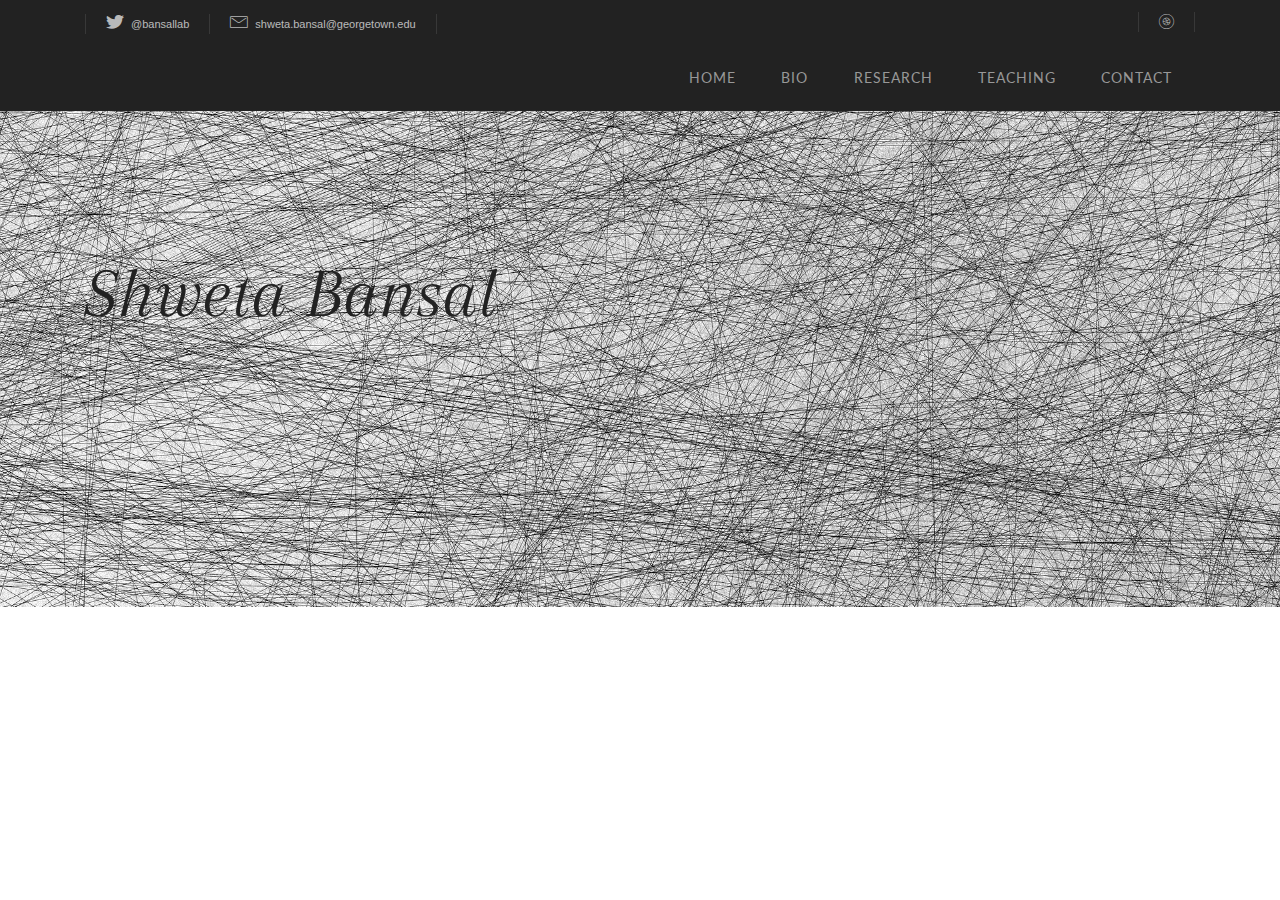
<file: index.html>
<!DOCTYPE html>
<html >
<head>
  <!-- Site made with Mobirise Website Builder v4.8.10, https://mobirise.com -->
  <meta charset="UTF-8">
  <meta http-equiv="X-UA-Compatible" content="IE=edge">
  <meta name="generator" content="Mobirise v4.8.10, mobirise.com">
  <meta name="viewport" content="width=device-width, initial-scale=1, minimum-scale=1">
  <link rel="shortcut icon" href="assets/images/logo-white.png" type="image/x-icon">
  <meta name="description" content="">
  <title>Shweta Bansal</title>
  <link rel="stylesheet" href="assets/et-line-font-plugin/style.css">
  <link rel="stylesheet" href="assets/web/assets/mobirise-icons/mobirise-icons.css">
  <link rel="stylesheet" href="assets/tether/tether.min.css">
  <link rel="stylesheet" href="assets/bootstrap/css/bootstrap.min.css">
  <link rel="stylesheet" href="assets/socicon/css/socicon.min.css">
  <link rel="stylesheet" href="assets/dropdown/css/style.css">
  <link rel="stylesheet" href="assets/theme/css/style.css">
  <link rel="stylesheet" href="assets/mobirise/css/mbr-additional.css" type="text/css">
  
  
  
</head>
<body>
  <section class="menu2" id="menu2-0" data-rv-view="0">

    <nav class="navbar navbar-dropdown navbar-fixed-top">
        

            <div class="mbr-table mbr-table_top">
            <div class="container container-wide container-table">
                <div class="mbr-table-cell">

                    <div class="top-menu-link"><a href="https://twitter.com/bansallab" class=""><span class="socicon socicon-twitter mbr-iconfont mbr-iconfont-btn"></span>@bansallab</a><a href="mailto:sample@sample.com" class=""><span class="mbri-letter mbr-iconfont mbr-iconfont-btn"></span>shweta.bansal@georgetown.edu</a></div>

                </div>
                <div class="mbr-table-cell">

                    <div class="top-menu-folow pull-xs-right">   <a title="Youtube" href="http://sbansal.com" class=""><i class="icon-dribbble"></i></a>  </div>

                </div>
            </div>
            </div>

            <div class="mbr-table mbr-table_bottom">
            <div class="container container-wide container-table">
                
                <div class="mbr-table-cell">

                    <ul class="nav-dropdown collapse pull-xs-right nav navbar-nav nav-list" id="exCollapsingNavbar"><li class="nav-item"><a class="nav-link link" href="index.html">HOME</a></li><li class="nav-item"><a class="nav-link link" href="bio.html">Bio</a></li><li class="nav-item"><a class="nav-link link" href="research.html">ReSEARCH</a></li><li class="nav-item"><a class="nav-link link" href="teaching.html">TEACHING</a></li><li class="nav-item"><a class="nav-link link" href="contact.html">CONTACT</a></li></ul>

                    <button class="navbar-toggler pull-xs-right" type="button" data-toggle="collapse" data-target="#exCollapsingNavbar">
                        <em></em>
                    </button>

                </div>
            </div>
            </div>

        
    </nav>

</section>

<section class="mbr-section--bg-adapted mbr-section--relative header header3 mbr-after-navbar" id="header3-6" data-rv-view="11" style="background-image: url(assets/images/mbr-1920x960.jpg);">
        
    <div id="contact-info" style="padding-top: 200px; padding-bottom: 200px;">
        <div class="container">
            <div class="row">
                 
                

                

                <div class="col-lg-6 col-md-12 col-sm-12 col-xs-12 mbr-table-cell-lg">
                    
                    <div class="row clear-md">
                        
                      <div class="col-xs-12">
                         <div class="c-info">
                            <h1 class="styled"><span style="font-weight: normal;"><em>Shweta Bansal</em></span></h1>
                            <p class="mbr-section-subtitle"></p>

                            
                         </div> 
                      </div>

                    </div>
                </div>


                <div class="col-lg-6 col-md-12 col-sm-12 col-xs-12 mbr-table-cell-lg image-size" style="width: 50%;">
                      
                </div>

            </div>
        </div>
    </div>
</section>


  <script src="assets/web/assets/jquery/jquery.min.js"></script>
  <script src="assets/tether/tether.min.js"></script>
  <script src="assets/bootstrap/js/bootstrap.min.js"></script>
  <script src="assets/smooth-scroll/SmoothScroll.js"></script>
  <script src="assets/dropdown/js/script.min.js"></script>
  <script src="assets/theme/js/script.js"></script>
  
  
</body>
</html>
</file>
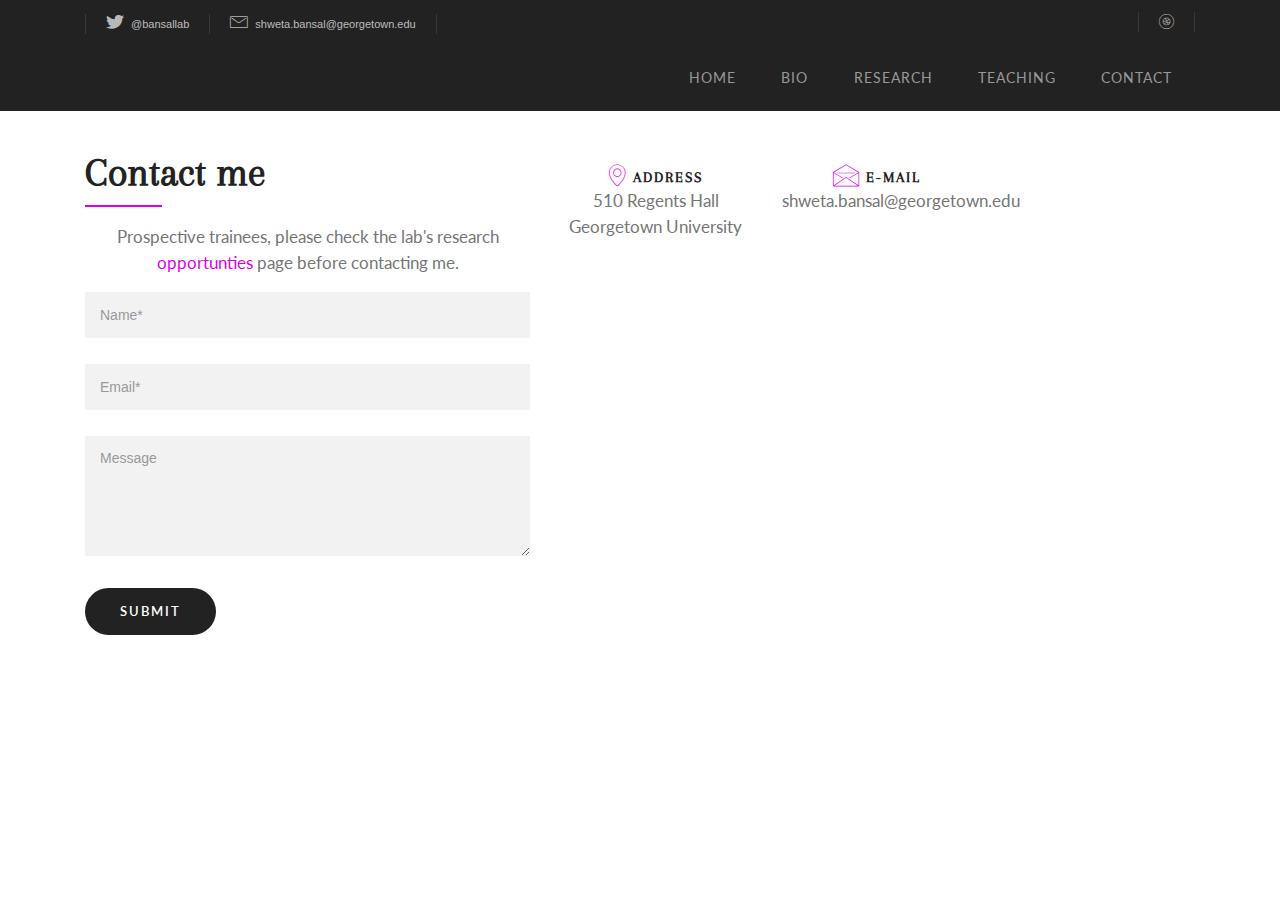
<file: contact.html>
<!DOCTYPE html>
<html >
<head>
  <!-- Site made with Mobirise Website Builder v4.8.10, https://mobirise.com -->
  <meta charset="UTF-8">
  <meta http-equiv="X-UA-Compatible" content="IE=edge">
  <meta name="generator" content="Mobirise v4.8.10, mobirise.com">
  <meta name="viewport" content="width=device-width, initial-scale=1, minimum-scale=1">
  <link rel="shortcut icon" href="assets/images/logo-white.png" type="image/x-icon">
  <meta name="description" content="">
  <title>Contact</title>
  <link rel="stylesheet" href="assets/et-line-font-plugin/style.css">
  <link rel="stylesheet" href="assets/web/assets/mobirise-icons/mobirise-icons.css">
  <link rel="stylesheet" href="assets/tether/tether.min.css">
  <link rel="stylesheet" href="assets/bootstrap/css/bootstrap.min.css">
  <link rel="stylesheet" href="assets/socicon/css/socicon.min.css">
  <link rel="stylesheet" href="assets/dropdown/css/style.css">
  <link rel="stylesheet" href="assets/theme/css/style.css">
  <link rel="stylesheet" href="assets/mobirise/css/mbr-additional.css" type="text/css">
  
  
  
</head>
<body>
  <section class="menu2" id="menu2-7" data-rv-view="14">

    <nav class="navbar navbar-dropdown navbar-fixed-top">
        

            <div class="mbr-table mbr-table_top">
            <div class="container container-wide container-table">
                <div class="mbr-table-cell">

                    <div class="top-menu-link"><a href="https://twitter.com/bansallab" class=""><span class="socicon socicon-twitter mbr-iconfont mbr-iconfont-btn"></span>@bansallab</a><a href="mailto:sample@sample.com" class=""><span class="mbri-letter mbr-iconfont mbr-iconfont-btn"></span>shweta.bansal@georgetown.edu</a></div>

                </div>
                <div class="mbr-table-cell">

                    <div class="top-menu-folow pull-xs-right">   <a title="Youtube" href="http://sbansal.com" class=""><i class="icon-dribbble"></i></a>  </div>

                </div>
            </div>
            </div>

            <div class="mbr-table mbr-table_bottom">
            <div class="container container-wide container-table">
                
                <div class="mbr-table-cell">

                    <ul class="nav-dropdown collapse pull-xs-right nav navbar-nav nav-list" id="exCollapsingNavbar"><li class="nav-item"><a class="nav-link link" href="index.html">HOME</a></li><li class="nav-item"><a class="nav-link link" href="bio.html">Bio</a></li><li class="nav-item"><a class="nav-link link" href="research.html">ReSEARCH</a></li><li class="nav-item"><a class="nav-link link" href="teaching.html">TEACHING</a></li><li class="nav-item"><a class="nav-link link" href="contact.html">CONTACT</a></li></ul>

                    <button class="navbar-toggler pull-xs-right" type="button" data-toggle="collapse" data-target="#exCollapsingNavbar">
                        <em></em>
                    </button>

                </div>
            </div>
            </div>

        
    </nav>

</section>

<section class="mbr-section mbr-section--bg-adapted mbr-section--relative mbr-after-navbar" id="contacts1-q" data-rv-view="60" style="background-color: rgb(255, 255, 255);">
        
    <div id="contact-info" style="padding-top: 150px; padding-bottom: 150px;">
        <div class="container">
            <div class="row">
                 
                <div class="col-lg-5 col-md-12 col-sm-12 col-xs-12">
                   <div class="page_head text-left title-block">
                      <h1 class="styled">Contact me</h1>
                      <div class="separator"></div>
                      <p>Prospective trainees, please check the lab's research <a href="http://bansallab.com/opportunities.html">opportunties</a> page before contacting me.</p>

                      <div data-form-type="formoid">
                          <div data-form-alert="true">
                              <div hidden="" data-form-alert-success="true">Thanks for filling out form!</div>
                          </div>

                          <form action="https://mobirise.com/" method="post" data-form-title="Contact me">

                              <input type="hidden" value="okSYPwGJc3qkMPanex3Q10PiS+vivAd4+DNQRA70NCLOg+KZJTUP4jKopsE2BcGluNKYNDTpF8YjiEIBmlsGcO6GaklBSu7tcBw1MQv5S82pxKgc76uIUoKdFcSoofr7" data-form-email="true">

                              <div class="form-group">
                                  <label class="form-control-label">Name*</label>
                                  <input type="text" class="form-control input-sm input-inverse" name="name" required="" data-form-field="Name" placeholder="Name*">
                              </div>

                              <div class="form-group">
                                  <label class="form-control-label">Email*</label>
                                  <input type="email" class="form-control input-sm input-inverse" name="email" required="" data-form-field="Email" placeholder="Email*">
                              </div>

                              

                              <div class="form-group">
                                  <label class="form-control-label">Message</label>
                                  <textarea class="form-control input-sm input-inverse" name="message" data-form-field="Message" rows="3" placeholder="Message"></textarea>
                              </div>

                              <div class="buttons-wrap"><button href="http://mobirise.com" class="btn btn-black" type="submit" role="button">SUBMIT</button></div>

                          </form>

                      </div>

                    </div>
                </div>

                <div class="col-lg-7 col-md-12 col-sm-12 col-xs-12">
                    
                    <div class="row clear-md">
                        
                        <div class="col-lg-4 col-md-4 col-sm-6 col-xs-12">
                            <div class="c-info contacts">
                                <h4><span class="etl-icon icon-map-pin mbr-iconfont mbr-iconfont-btn"></span>address</h4>
                                <p>510 Regents Hall<br>Georgetown University</p>
                            </div>
                        </div>

                        <div class="col-lg-4 col-md-4 col-sm-6 col-xs-12">
                            <div class="c-info contacts">
                                <h4><span class="etl-icon icon-envelope mbr-iconfont mbr-iconfont-btn"></span>e-mail</h4>
                                <p>shweta.bansal@georgetown.edu</p>
                            </div>
                        </div>

                        <div class="col-lg-4 col-md-4 col-sm-6 col-xs-12">
                            <div class="c-info contacts">
                                <h4></h4>
                                <p></p>
                            </div>
                        </div>

                    </div>

                    <div class="row clear-md">
                        
                        <div class="col-xs-12">
                             <div class="mbr-map map-wrapper"><iframe frameborder="0" style="border:0" src="https://www.google.com/maps/embed/v1/place?key=AIzaSyCy9r70T3NYf3PhvVflTo0_zdif2_IoIYs&amp;q=place_id:ChIJN-DhzUC2t4kRnbdaZimTorY" allowfullscreen=""></iframe></div>
                        </div>

                    </div>

                </div>

            </div>
        </div>
    </div>
</section>


  <script src="assets/web/assets/jquery/jquery.min.js"></script>
  <script src="assets/tether/tether.min.js"></script>
  <script src="assets/bootstrap/js/bootstrap.min.js"></script>
  <script src="assets/smooth-scroll/SmoothScroll.js"></script>
  <script src="assets/dropdown/js/script.min.js"></script>
  <script src="assets/theme/js/script.js"></script>
  <script src="assets/formoid/formoid.min.js"></script>
  
  
</body>
</html>
</file>
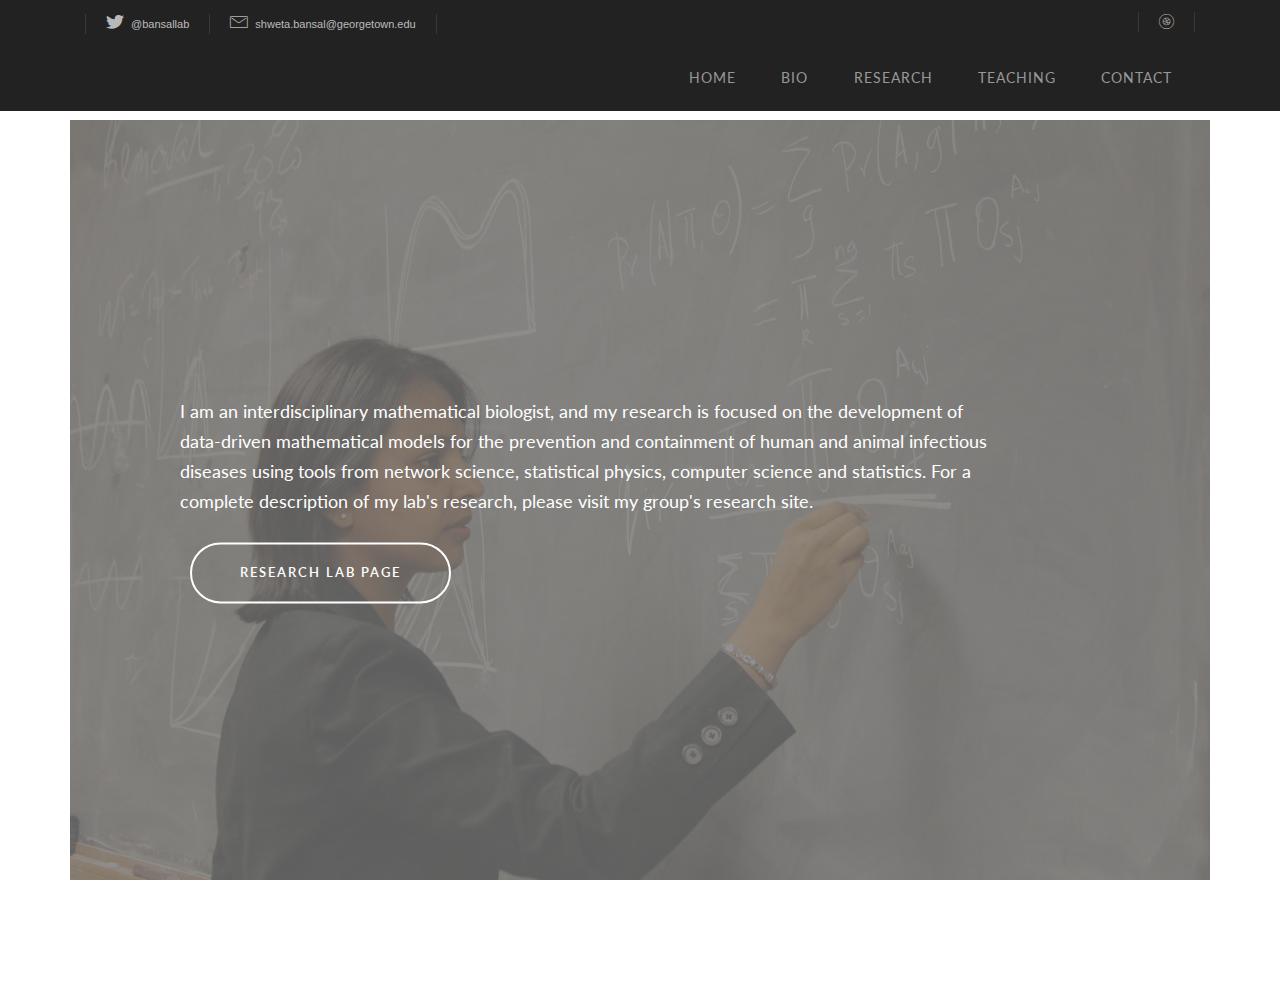
<file: research.html>
<!DOCTYPE html>
<html >
<head>
  <!-- Site made with Mobirise Website Builder v4.8.10, https://mobirise.com -->
  <meta charset="UTF-8">
  <meta http-equiv="X-UA-Compatible" content="IE=edge">
  <meta name="generator" content="Mobirise v4.8.10, mobirise.com">
  <meta name="viewport" content="width=device-width, initial-scale=1, minimum-scale=1">
  <link rel="shortcut icon" href="assets/images/logo-white.png" type="image/x-icon">
  <meta name="description" content="">
  <title>Research</title>
  <link rel="stylesheet" href="assets/web/assets/mobirise-icons/mobirise-icons.css">
  <link rel="stylesheet" href="assets/et-line-font-plugin/style.css">
  <link rel="stylesheet" href="assets/tether/tether.min.css">
  <link rel="stylesheet" href="assets/bootstrap/css/bootstrap.min.css">
  <link rel="stylesheet" href="assets/dropdown/css/style.css">
  <link rel="stylesheet" href="assets/socicon/css/socicon.min.css">
  <link rel="stylesheet" href="assets/theme/css/style.css">
  <link rel="stylesheet" href="assets/mobirise-slider/style.css">
  <link rel="stylesheet" href="assets/mobirise/css/mbr-additional.css" type="text/css">
  
  
  
</head>
<body>
  <section class="menu2" id="menu2-a" data-rv-view="17">

    <nav class="navbar navbar-dropdown navbar-fixed-top">
        

            <div class="mbr-table mbr-table_top">
            <div class="container container-wide container-table">
                <div class="mbr-table-cell">

                    <div class="top-menu-link"><a href="https://twitter.com/bansallab" class=""><span class="socicon socicon-twitter mbr-iconfont mbr-iconfont-btn"></span>@bansallab</a><a href="mailto:sample@sample.com" class=""><span class="mbri-letter mbr-iconfont mbr-iconfont-btn"></span>shweta.bansal@georgetown.edu</a></div>

                </div>
                <div class="mbr-table-cell">

                    <div class="top-menu-folow pull-xs-right">   <a title="Youtube" href="http://sbansal.com" class=""><i class="icon-dribbble"></i></a>  </div>

                </div>
            </div>
            </div>

            <div class="mbr-table mbr-table_bottom">
            <div class="container container-wide container-table">
                
                <div class="mbr-table-cell">

                    <ul class="nav-dropdown collapse pull-xs-right nav navbar-nav nav-list" id="exCollapsingNavbar"><li class="nav-item"><a class="nav-link link" href="index.html">HOME</a></li><li class="nav-item"><a class="nav-link link" href="bio.html">Bio</a></li><li class="nav-item"><a class="nav-link link" href="research.html">ReSEARCH</a></li><li class="nav-item"><a class="nav-link link" href="teaching.html">TEACHING</a></li><li class="nav-item"><a class="nav-link link" href="contact.html">CONTACT</a></li></ul>

                    <button class="navbar-toggler pull-xs-right" type="button" data-toggle="collapse" data-target="#exCollapsingNavbar">
                        <em></em>
                    </button>

                </div>
            </div>
            </div>

        
    </nav>

</section>

<section class="mbr-slider mbr-section mbr-section__container carousel slide slider2 mbr-section-nopadding mbr-after-navbar" data-ride="carousel" data-keyboard="false" data-wrap="true" data-interval="5000" id="slider2-u" data-rv-view="88" style="background-color: rgb(255, 255, 255);">
    <div class=" container boxed-slider" style="padding-top: 120px; padding-bottom: 120px;">
        <div>
            <div>
                
                <div class="carousel-inner" role="listbox">
                    <div class="mbr-section mbr-section-hero carousel-item dark center active" data-bg-video-slide="false">
                        <div class="mbr-table-cell">
                            <div class="mbr-overlay" style="opacity: 0.8; background-color: rgb(117, 117, 117);"></div>
                            <div class="container-slide">
                                <img src="assets/images/img-1311-2000x1333.jpg">
                                <div class="row">
                                    <div class="col-md-offset-1 col-md-9 vertical-middle">
                                        
                                        <p class="mbr-section-lead lead">I am an interdisciplinary mathematical biologist, and my research is focused on the development of data-driven mathematical models for the prevention and containment of human and animal infectious diseases using tools from network science, statistical physics, computer science and statistics. For a complete description of my lab's research, please visit my group's research site. </p>

                                        <div class="mbr-section-btn"><a href="http://bansallab.com" class="btn btn-primary" role="button">RESEARCH LAB PAGE</a></div>
                                    </div>
                                </div>
                            </div>
                        </div>
                    </div>
                </div>

                <figure class="swiper-arrow-left swiper-arrow type-1" role="button" data-slide="prev" href="#slider2-u">
                    <img alt="" src="assets/images/arrow-left.svg">
                    <div class="mbr-slider-slide"></div>
                </figure>

                 <figure class="swiper-arrow-right swiper-arrow type-1" role="button" data-slide="next" href="#slider2-u">
                    <img alt="" src="assets/images/arrow-right.svg">
                    <div class="mbr-slider-slide"></div>
                </figure>

            </div>
        </div>
    </div>
</section>


  <script src="assets/web/assets/jquery/jquery.min.js"></script>
  <script src="assets/tether/tether.min.js"></script>
  <script src="assets/bootstrap/js/bootstrap.min.js"></script>
  <script src="assets/smooth-scroll/SmoothScroll.js"></script>
  <script src="assets/dropdown/js/script.min.js"></script>
  <script src="assets/bootstrap-carousel-swipe/bootstrap-carousel-swipe.js"></script>
  <script src="assets/theme/js/script.js"></script>
  <script src="assets/SliderPaginator/script.js"></script>
  
  
</body>
</html>
</file>
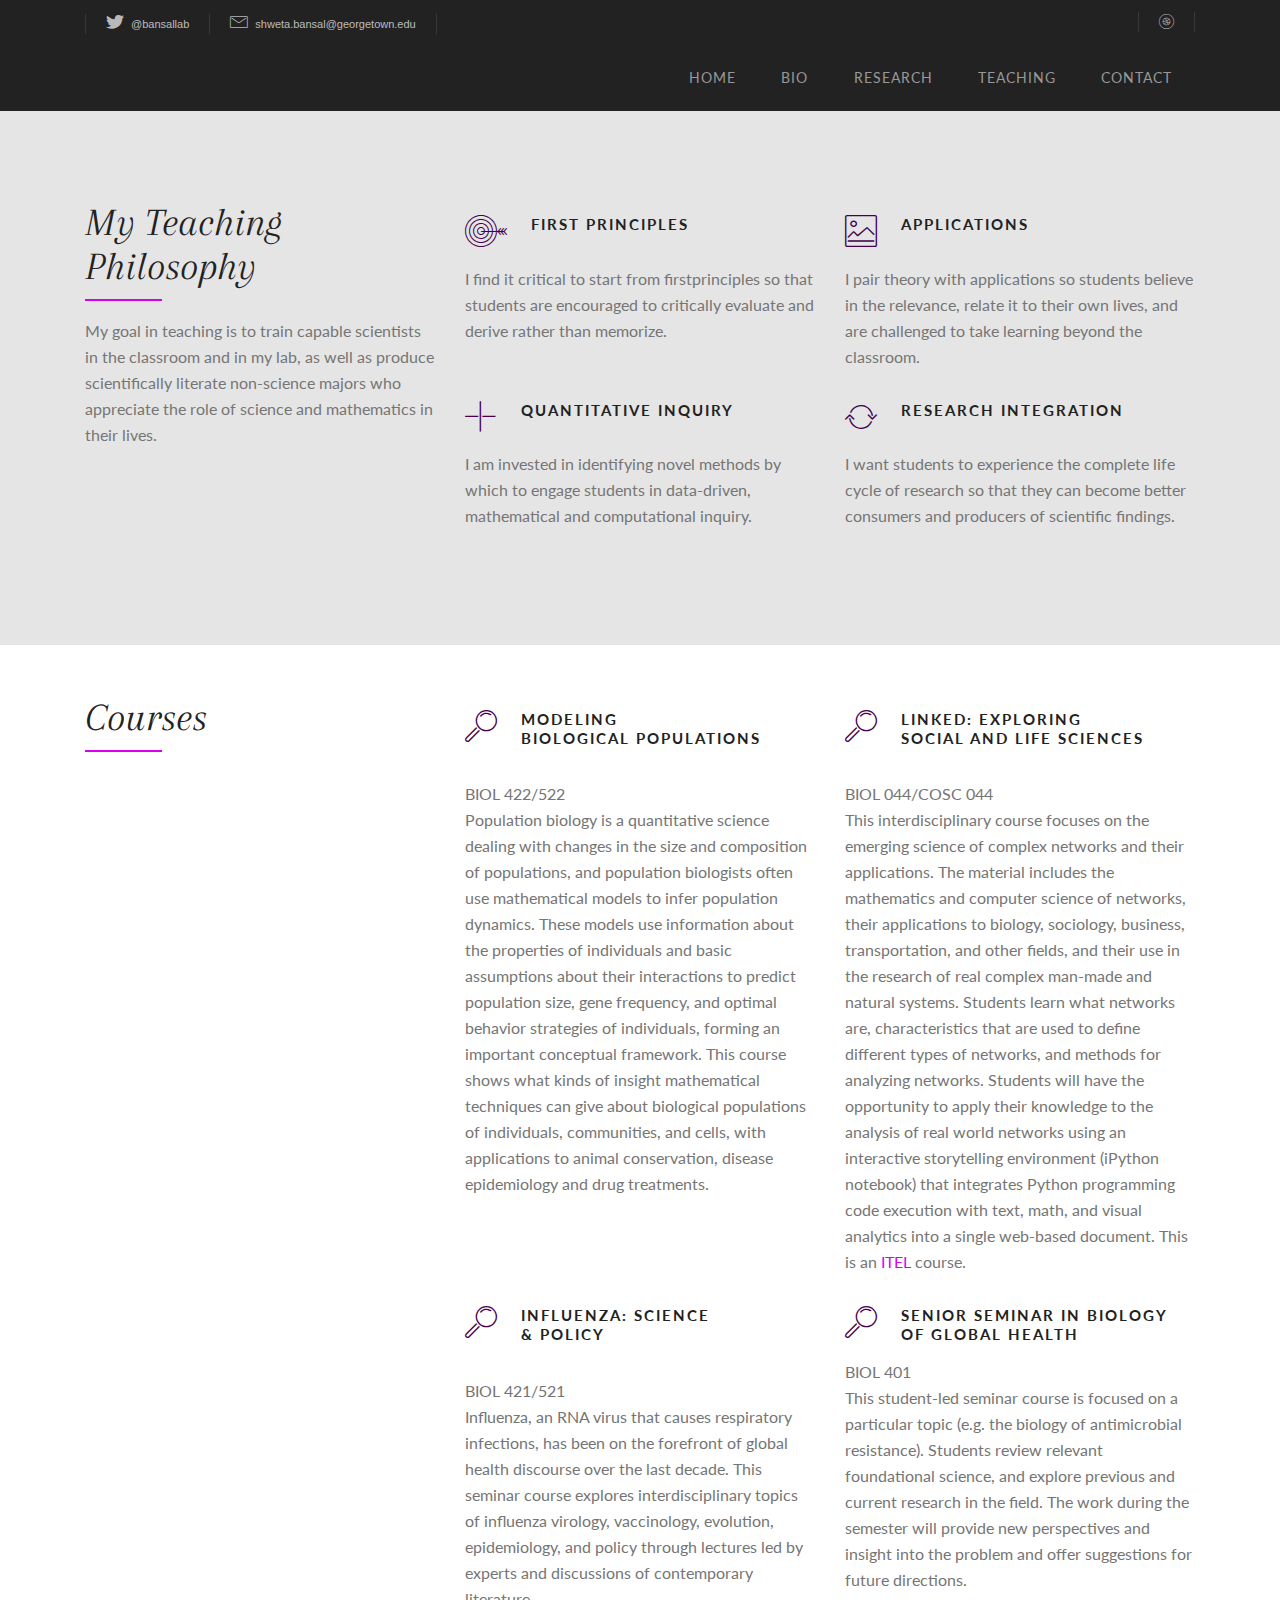
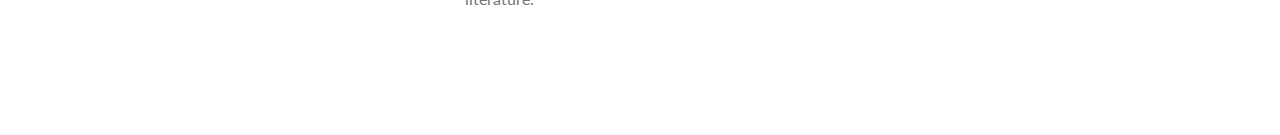
<file: teaching.html>
<!DOCTYPE html>
<html >
<head>
  <!-- Site made with Mobirise Website Builder v4.8.10, https://mobirise.com -->
  <meta charset="UTF-8">
  <meta http-equiv="X-UA-Compatible" content="IE=edge">
  <meta name="generator" content="Mobirise v4.8.10, mobirise.com">
  <meta name="viewport" content="width=device-width, initial-scale=1, minimum-scale=1">
  <link rel="shortcut icon" href="assets/images/logo-white.png" type="image/x-icon">
  <meta name="description" content="">
  <title>Teaching</title>
  <link rel="stylesheet" href="assets/et-line-font-plugin/style.css">
  <link rel="stylesheet" href="assets/web/assets/mobirise-icons/mobirise-icons.css">
  <link rel="stylesheet" href="assets/tether/tether.min.css">
  <link rel="stylesheet" href="assets/bootstrap/css/bootstrap.min.css">
  <link rel="stylesheet" href="assets/socicon/css/socicon.min.css">
  <link rel="stylesheet" href="assets/dropdown/css/style.css">
  <link rel="stylesheet" href="assets/theme/css/style.css">
  <link rel="stylesheet" href="assets/mobirise/css/mbr-additional.css" type="text/css">
  
  
  
</head>
<body>
  <section class="menu2" id="menu2-9" data-rv-view="16">

    <nav class="navbar navbar-dropdown navbar-fixed-top">
        

            <div class="mbr-table mbr-table_top">
            <div class="container container-wide container-table">
                <div class="mbr-table-cell">

                    <div class="top-menu-link"><a href="https://twitter.com/bansallab" class=""><span class="socicon socicon-twitter mbr-iconfont mbr-iconfont-btn"></span>@bansallab</a><a href="mailto:sample@sample.com" class=""><span class="mbri-letter mbr-iconfont mbr-iconfont-btn"></span>shweta.bansal@georgetown.edu</a></div>

                </div>
                <div class="mbr-table-cell">

                    <div class="top-menu-folow pull-xs-right">   <a title="Youtube" href="http://sbansal.com" class=""><i class="icon-dribbble"></i></a>  </div>

                </div>
            </div>
            </div>

            <div class="mbr-table mbr-table_bottom">
            <div class="container container-wide container-table">
                
                <div class="mbr-table-cell">

                    <ul class="nav-dropdown collapse pull-xs-right nav navbar-nav nav-list" id="exCollapsingNavbar"><li class="nav-item"><a class="nav-link link" href="index.html">HOME</a></li><li class="nav-item"><a class="nav-link link" href="bio.html">Bio</a></li><li class="nav-item"><a class="nav-link link" href="research.html">ReSEARCH</a></li><li class="nav-item"><a class="nav-link link" href="teaching.html">TEACHING</a></li><li class="nav-item"><a class="nav-link link" href="contact.html">CONTACT</a></li></ul>

                    <button class="navbar-toggler pull-xs-right" type="button" data-toggle="collapse" data-target="#exCollapsingNavbar">
                        <em></em>
                    </button>

                </div>
            </div>
            </div>

        
    </nav>

</section>

<section class="mbr-section--bg-adapted mbr-section--relative content1 mbr-after-navbar" id="content1-o" data-rv-view="54" style="background-color: rgb(229, 229, 229);">
        
    <div id="contact-info" style="padding-top: 200px; padding-bottom: 100px;">
        <div class="container">
            <div class="row">
                 
                <div class="col-lg-4 col-md-12 col-sm-12 col-xs-12">
                   <div class="page_head text-left title-block">
                        
                        <h1 class="styled"><em>My Teaching Philosophy</em></h1>
                        <div class="separator"></div>
                        <p>My goal in teaching is to train capable scientists in the classroom and in my lab, as well as produce
scientifically literate non-science majors who appreciate the role of science and mathematics in their
lives.</p>
                    </div>
                </div>

                <div class="col-lg-8 col-md-12 col-sm-12 col-xs-12">
                    
                    <div class="row clear-md mbr-cards-row" style="display: block;">
                        
                        <div class="mbr-cards-col col-xs-12 col-sm-6 4">
                            <div class="c-info">
                                <div class="image"><a href="https://mobirise.com" class="etl-icon icon-target mbr-iconfont"></a></div>
                                <h4 class="mbr-section-text">First PRINCIPLES</h4>
                            </div>
                                <p class="mbr-section-text">I find it critical to start from firstprinciples
so that students are encouraged to critically evaluate and derive rather than memorize.</p>
                        </div>

                        <div class="mbr-cards-col col-xs-12 col-sm-6 4">
                            <div class="c-info">
                                <div class="image"><a href="https://mobirise.com" class="mbri-photo mbr-iconfont"></a></div>
                                <h4 class="mbr-section-text">APPLICATIONS</h4>
                            </div>
                                <p class="mbr-section-text">I pair theory with applications so students believe in the relevance, relate it to their
own lives, and are challenged to take learning beyond the classroom.</p>
                        </div>

                    </div>
                    <div class="row clear-md mbr-cards-row" style="display: block;">

                        <div class="mbr-cards-col col-xs-12 col-sm-6 4">
                            <div class="c-info">
                                <div class="image"><a href="https://mobirise.com" class="mbri-plus mbr-iconfont"></a></div>
                                <h4 class="mbr-section-text">QUANTITATIVE INQUIRY<br></h4>
                            </div>
                                <p class="mbr-section-text">I am invested in identifying novel methods by which to engage
students in data-driven, mathematical and computational inquiry.</p>
                        </div>

                        <div class="mbr-cards-col col-xs-12 col-sm-6 4">
                            <div class="c-info">
                                <div class="image"><a href="https://mobirise.com" class="mbri-update mbr-iconfont"></a></div>
                                <h4 class="mbr-section-text">RESEARCH INTEGRATION</h4>
                            </div>
                                <p class="mbr-section-text">I want students to experience the complete life cycle of research so that they can become better consumers and producers of scientific findings.</p>
                        </div>

                    </div>
                  
                </div>

            </div>
        </div>
    </div>
</section>

<section class="mbr-section--bg-adapted mbr-section--relative content1" id="content1-p" data-rv-view="57" style="background-color: rgb(255, 255, 255);">
        
    <div id="contact-info" style="padding-top: 50px; padding-bottom: 100px;">
        <div class="container">
            <div class="row">
                 
                <div class="col-lg-4 col-md-12 col-sm-12 col-xs-12">
                   <div class="page_head text-left title-block">
                        
                        <h1 class="styled"><em>Courses</em></h1>
                        <div class="separator"></div>
                        
                    </div>
                </div>

                <div class="col-lg-8 col-md-12 col-sm-12 col-xs-12">
                    
                    <div class="row clear-md mbr-cards-row" style="display: block;">
                        
                        <div class="mbr-cards-col col-xs-12 col-sm-6">
                            <div class="c-info">
                                <div class="image"><a href="https://mobirise.com" class="mbri-search mbr-iconfont"></a></div>
                                <h4 class="mbr-section-text">Modeling <br>Biological Populations<br><br></h4>
                            </div>
                                <p class="mbr-section-text">BIOL 422/522<br>Population biology is a quantitative science dealing with changes in the size and composition of populations, and population biologists often use mathematical models to infer population dynamics. These models use information about the properties of individuals and basic assumptions about their interactions to predict population size, gene frequency, and optimal behavior strategies of individuals, forming an important conceptual framework. This course shows what kinds of insight mathematical techniques can give about biological populations of individuals, communities, and cells, with applications to animal conservation, disease epidemiology and drug treatments.</p>
                        </div>

                        <div class="mbr-cards-col col-xs-12 col-sm-6">
                            <div class="c-info">
                                <div class="image"><a href="https://mobirise.com" class="mbri-search mbr-iconfont"></a></div>
                                <h4 class="mbr-section-text">Linked: Exploring <br>Social and Life Sciences<br><br></h4>
                            </div>
                                <p class="mbr-section-text">BIOL 044/COSC 044<br>This interdisciplinary course focuses on the emerging science of complex networks and their applications. The material includes the mathematics and computer science of networks, their applications to biology, sociology, business, transportation, and other fields, and their use in the research of real complex man-made and natural systems. Students learn what networks are, characteristics that are used to define different types of networks, and methods for analyzing networks. Students will have the opportunity to apply their knowledge to the analysis of real world networks using an interactive storytelling environment (iPython notebook) that integrates Python programming code execution with text, math, and visual analytics into a single web-based document. This is an <a href="https://itel.georgetown.edu/projects/bansal-singh/">ITEL</a> course.</p>
                        </div>

                    </div>
                    <div class="row clear-md mbr-cards-row" style="display: block;">

                        <div class="mbr-cards-col col-xs-12 col-sm-6">
                            <div class="c-info">
                                <div class="image"><a href="https://mobirise.com" class="mbri-search mbr-iconfont"></a></div>
                                <h4 class="mbr-section-text">Influenza: Science <br>&amp; Policy<br><br></h4>
                            </div>
                                <p class="mbr-section-text">BIOL 421/521<br>Influenza, an RNA virus that causes respiratory infections, has been on the forefront of global health discourse over the last decade. This seminar course explores interdisciplinary topics of influenza virology, vaccinology, evolution, epidemiology, and policy through lectures led by experts and discussions of contemporary literature.</p>
                        </div>

                        <div class="mbr-cards-col col-xs-12 col-sm-6">
                            <div class="c-info">
                                <div class="image"><a href="https://mobirise.com" class="mbri-search mbr-iconfont"></a></div>
                                <h4 class="mbr-section-text">SENIOR SEMINAR IN BIOLOGY<br>OF GLOBAL HEALTH<br></h4>
                            </div>
                                <p class="mbr-section-text">BIOL 401<br>This student-led seminar course is focused on a particular topic (e.g. the biology of antimicrobial resistance). Students review relevant foundational science, and explore previous and current research in the field. The work during the semester will provide new perspectives and insight into the problem and offer suggestions for future directions.<br><br></p>
                        </div>

                  </div>

                </div>

            </div>
        </div>
    </div>
</section>


  <script src="assets/web/assets/jquery/jquery.min.js"></script>
  <script src="assets/tether/tether.min.js"></script>
  <script src="assets/bootstrap/js/bootstrap.min.js"></script>
  <script src="assets/smooth-scroll/SmoothScroll.js"></script>
  <script src="assets/dropdown/js/script.min.js"></script>
  <script src="assets/theme/js/script.js"></script>
  
  
</body>
</html>
</file>
<file: assets/et-line-font-plugin/style.css>
@font-face {
	font-family: 'et-line';
	src:url('fonts/et-line.eot');
	src:url('fonts/et-line.eot?#iefix') format('embedded-opentype'),
		url('fonts/et-line.woff') format('woff'),
		url('fonts/et-line.ttf') format('truetype'),
		url('fonts/et-line.svg#et-line') format('svg');
	font-weight: normal;
	font-style: normal;
}

/* Use the following CSS code if you want to use data attributes for inserting your icons */
.etl-icon, [data-icon]:before {
	font-family: 'et-line';
	content: attr(data-icon);
	speak: none;
	font-weight: normal;
	font-variant: normal;
	text-transform: none;
	line-height: 1;
	-webkit-font-smoothing: antialiased;
	-moz-osx-font-smoothing: grayscale;
	display:inline-block;
}

/* Use the following CSS code if you want to have a class per icon */
/*
Instead of a list of all class selectors,
you can use the generic selector below, but it's slower:
[class*="icon-"] {
*/
.icon-mobile, .icon-laptop, .icon-desktop, .icon-tablet, .icon-phone, .icon-document, .icon-documents, .icon-search, .icon-clipboard, .icon-newspaper, .icon-notebook, .icon-book-open, .icon-browser, .icon-calendar, .icon-presentation, .icon-picture, .icon-pictures, .icon-video, .icon-camera, .icon-printer, .icon-toolbox, .icon-briefcase, .icon-wallet, .icon-gift, .icon-bargraph, .icon-grid, .icon-expand, .icon-focus, .icon-edit, .icon-adjustments, .icon-ribbon, .icon-hourglass, .icon-lock, .icon-megaphone, .icon-shield, .icon-trophy, .icon-flag, .icon-map, .icon-puzzle, .icon-basket, .icon-envelope, .icon-streetsign, .icon-telescope, .icon-gears, .icon-key, .icon-paperclip, .icon-attachment, .icon-pricetags, .icon-lightbulb, .icon-layers, .icon-pencil, .icon-tools, .icon-tools-2, .icon-scissors, .icon-paintbrush, .icon-magnifying-glass, .icon-circle-compass, .icon-linegraph, .icon-mic, .icon-strategy, .icon-beaker, .icon-caution, .icon-recycle, .icon-anchor, .icon-profile-male, .icon-profile-female, .icon-bike, .icon-wine, .icon-hotairballoon, .icon-globe, .icon-genius, .icon-map-pin, .icon-dial, .icon-chat, .icon-heart, .icon-cloud, .icon-upload, .icon-download, .icon-target, .icon-hazardous, .icon-piechart, .icon-speedometer, .icon-global, .icon-compass, .icon-lifesaver, .icon-clock, .icon-aperture, .icon-quote, .icon-scope, .icon-alarmclock, .icon-refresh, .icon-happy, .icon-sad, .icon-facebook, .icon-twitter, .icon-googleplus, .icon-rss, .icon-tumblr, .icon-linkedin, .icon-dribbble {
	font-family: 'et-line';
	speak: none;
	font-style: normal;
	font-weight: normal;
	font-variant: normal;
	text-transform: none;
	line-height: 1;
	-webkit-font-smoothing: antialiased;
	-moz-osx-font-smoothing: grayscale;
	display:inline-block;
}
.icon-mobile:before {
	content: "\e000";
}
.icon-laptop:before {
	content: "\e001";
}
.icon-desktop:before {
	content: "\e002";
}
.icon-tablet:before {
	content: "\e003";
}
.icon-phone:before {
	content: "\e004";
}
.icon-document:before {
	content: "\e005";
}
.icon-documents:before {
	content: "\e006";
}
.icon-search:before {
	content: "\e007";
}
.icon-clipboard:before {
	content: "\e008";
}
.icon-newspaper:before {
	content: "\e009";
}
.icon-notebook:before {
	content: "\e00a";
}
.icon-book-open:before {
	content: "\e00b";
}
.icon-browser:before {
	content: "\e00c";
}
.icon-calendar:before {
	content: "\e00d";
}
.icon-presentation:before {
	content: "\e00e";
}
.icon-picture:before {
	content: "\e00f";
}
.icon-pictures:before {
	content: "\e010";
}
.icon-video:before {
	content: "\e011";
}
.icon-camera:before {
	content: "\e012";
}
.icon-printer:before {
	content: "\e013";
}
.icon-toolbox:before {
	content: "\e014";
}
.icon-briefcase:before {
	content: "\e015";
}
.icon-wallet:before {
	content: "\e016";
}
.icon-gift:before {
	content: "\e017";
}
.icon-bargraph:before {
	content: "\e018";
}
.icon-grid:before {
	content: "\e019";
}
.icon-expand:before {
	content: "\e01a";
}
.icon-focus:before {
	content: "\e01b";
}
.icon-edit:before {
	content: "\e01c";
}
.icon-adjustments:before {
	content: "\e01d";
}
.icon-ribbon:before {
	content: "\e01e";
}
.icon-hourglass:before {
	content: "\e01f";
}
.icon-lock:before {
	content: "\e020";
}
.icon-megaphone:before {
	content: "\e021";
}
.icon-shield:before {
	content: "\e022";
}
.icon-trophy:before {
	content: "\e023";
}
.icon-flag:before {
	content: "\e024";
}
.icon-map:before {
	content: "\e025";
}
.icon-puzzle:before {
	content: "\e026";
}
.icon-basket:before {
	content: "\e027";
}
.icon-envelope:before {
	content: "\e028";
}
.icon-streetsign:before {
	content: "\e029";
}
.icon-telescope:before {
	content: "\e02a";
}
.icon-gears:before {
	content: "\e02b";
}
.icon-key:before {
	content: "\e02c";
}
.icon-paperclip:before {
	content: "\e02d";
}
.icon-attachment:before {
	content: "\e02e";
}
.icon-pricetags:before {
	content: "\e02f";
}
.icon-lightbulb:before {
	content: "\e030";
}
.icon-layers:before {
	content: "\e031";
}
.icon-pencil:before {
	content: "\e032";
}
.icon-tools:before {
	content: "\e033";
}
.icon-tools-2:before {
	content: "\e034";
}
.icon-scissors:before {
	content: "\e035";
}
.icon-paintbrush:before {
	content: "\e036";
}
.icon-magnifying-glass:before {
	content: "\e037";
}
.icon-circle-compass:before {
	content: "\e038";
}
.icon-linegraph:before {
	content: "\e039";
}
.icon-mic:before {
	content: "\e03a";
}
.icon-strategy:before {
	content: "\e03b";
}
.icon-beaker:before {
	content: "\e03c";
}
.icon-caution:before {
	content: "\e03d";
}
.icon-recycle:before {
	content: "\e03e";
}
.icon-anchor:before {
	content: "\e03f";
}
.icon-profile-male:before {
	content: "\e040";
}
.icon-profile-female:before {
	content: "\e041";
}
.icon-bike:before {
	content: "\e042";
}
.icon-wine:before {
	content: "\e043";
}
.icon-hotairballoon:before {
	content: "\e044";
}
.icon-globe:before {
	content: "\e045";
}
.icon-genius:before {
	content: "\e046";
}
.icon-map-pin:before {
	content: "\e047";
}
.icon-dial:before {
	content: "\e048";
}
.icon-chat:before {
	content: "\e049";
}
.icon-heart:before {
	content: "\e04a";
}
.icon-cloud:before {
	content: "\e04b";
}
.icon-upload:before {
	content: "\e04c";
}
.icon-download:before {
	content: "\e04d";
}
.icon-target:before {
	content: "\e04e";
}
.icon-hazardous:before {
	content: "\e04f";
}
.icon-piechart:before {
	content: "\e050";
}
.icon-speedometer:before {
	content: "\e051";
}
.icon-global:before {
	content: "\e052";
}
.icon-compass:before {
	content: "\e053";
}
.icon-lifesaver:before {
	content: "\e054";
}
.icon-clock:before {
	content: "\e055";
}
.icon-aperture:before {
	content: "\e056";
}
.icon-quote:before {
	content: "\e057";
}
.icon-scope:before {
	content: "\e058";
}
.icon-alarmclock:before {
	content: "\e059";
}
.icon-refresh:before {
	content: "\e05a";
}
.icon-happy:before {
	content: "\e05b";
}
.icon-sad:before {
	content: "\e05c";
}
.icon-facebook:before {
	content: "\e05d";
}
.icon-twitter:before {
	content: "\e05e";
}
.icon-googleplus:before {
	content: "\e05f";
}
.icon-rss:before {
	content: "\e060";
}
.icon-tumblr:before {
	content: "\e061";
}
.icon-linkedin:before {
	content: "\e062";
}
.icon-dribbble:before {
	content: "\e063";
}
</file>
<file: assets/web/assets/mobirise-icons/mobirise-icons.css>
@font-face {
  font-family: 'MobiriseIcons';
  src:  url('mobirise-icons.eot?spat4u');
  src:  url('mobirise-icons.eot?spat4u#iefix') format('embedded-opentype'),
    url('mobirise-icons.ttf?spat4u') format('truetype'),
    url('mobirise-icons.woff?spat4u') format('woff'),
    url('mobirise-icons.svg?spat4u#MobiriseIcons') format('svg');
  font-weight: normal;
  font-style: normal;
}

[class^="mbri-"], [class*=" mbri-"] {
  /* use !important to prevent issues with browser extensions that change fonts */
  font-family: MobiriseIcons !important;
  speak: none;
  font-style: normal;
  font-weight: normal;
  font-variant: normal;
  text-transform: none;
  line-height: 1;

  /* Better Font Rendering =========== */
  -webkit-font-smoothing: antialiased;
  -moz-osx-font-smoothing: grayscale;
}

.mbri-add-submenu:before {
  content: "\e900";
}
.mbri-alert:before {
  content: "\e901";
}
.mbri-align-center:before {
  content: "\e902";
}
.mbri-align-justify:before {
  content: "\e903";
}
.mbri-align-left:before {
  content: "\e904";
}
.mbri-align-right:before {
  content: "\e905";
}
.mbri-android:before {
  content: "\e906";
}
.mbri-apple:before {
  content: "\e907";
}
.mbri-arrow-down:before {
  content: "\e908";
}
.mbri-arrow-next:before {
  content: "\e909";
}
.mbri-arrow-prev:before {
  content: "\e90a";
}
.mbri-arrow-up:before {
  content: "\e90b";
}
.mbri-bold:before {
  content: "\e90c";
}
.mbri-bookmark:before {
  content: "\e90d";
}
.mbri-bootstrap:before {
  content: "\e90e";
}
.mbri-briefcase:before {
  content: "\e90f";
}
.mbri-browse:before {
  content: "\e910";
}
.mbri-bulleted-list:before {
  content: "\e911";
}
.mbri-calendar:before {
  content: "\e912";
}
.mbri-camera:before {
  content: "\e913";
}
.mbri-cart-add:before {
  content: "\e914";
}
.mbri-cart-full:before {
  content: "\e915";
}
.mbri-cash:before {
  content: "\e916";
}
.mbri-change-style:before {
  content: "\e917";
}
.mbri-chat:before {
  content: "\e918";
}
.mbri-clock:before {
  content: "\e919";
}
.mbri-close:before {
  content: "\e91a";
}
.mbri-cloud:before {
  content: "\e91b";
}
.mbri-code:before {
  content: "\e91c";
}
.mbri-contact-form:before {
  content: "\e91d";
}
.mbri-credit-card:before {
  content: "\e91e";
}
.mbri-cursor-click:before {
  content: "\e91f";
}
.mbri-cust-feedback:before {
  content: "\e920";
}
.mbri-database:before {
  content: "\e921";
}
.mbri-delivery:before {
  content: "\e922";
}
.mbri-desktop:before {
  content: "\e923";
}
.mbri-devices:before {
  content: "\e924";
}
.mbri-down:before {
  content: "\e925";
}
.mbri-download:before {
  content: "\e989";
}
.mbri-drag-n-drop:before {
  content: "\e927";
}
.mbri-drag-n-drop2:before {
  content: "\e928";
}
.mbri-edit:before {
  content: "\e929";
}
.mbri-edit2:before {
  content: "\e92a";
}
.mbri-error:before {
  content: "\e92b";
}
.mbri-extension:before {
  content: "\e92c";
}
.mbri-features:before {
  content: "\e92d";
}
.mbri-file:before {
  content: "\e92e";
}
.mbri-flag:before {
  content: "\e92f";
}
.mbri-folder:before {
  content: "\e930";
}
.mbri-gift:before {
  content: "\e931";
}
.mbri-github:before {
  content: "\e932";
}
.mbri-globe:before {
  content: "\e933";
}
.mbri-globe-2:before {
  content: "\e934";
}
.mbri-growing-chart:before {
  content: "\e935";
}
.mbri-hearth:before {
  content: "\e936";
}
.mbri-help:before {
  content: "\e937";
}
.mbri-home:before {
  content: "\e938";
}
.mbri-hot-cup:before {
  content: "\e939";
}
.mbri-idea:before {
  content: "\e93a";
}
.mbri-image-gallery:before {
  content: "\e93b";
}
.mbri-image-slider:before {
  content: "\e93c";
}
.mbri-info:before {
  content: "\e93d";
}
.mbri-italic:before {
  content: "\e93e";
}
.mbri-key:before {
  content: "\e93f";
}
.mbri-laptop:before {
  content: "\e940";
}
.mbri-layers:before {
  content: "\e941";
}
.mbri-left-right:before {
  content: "\e942";
}
.mbri-left:before {
  content: "\e943";
}
.mbri-letter:before {
  content: "\e944";
}
.mbri-like:before {
  content: "\e945";
}
.mbri-link:before {
  content: "\e946";
}
.mbri-lock:before {
  content: "\e947";
}
.mbri-login:before {
  content: "\e948";
}
.mbri-logout:before {
  content: "\e949";
}
.mbri-magic-stick:before {
  content: "\e94a";
}
.mbri-map-pin:before {
  content: "\e94b";
}
.mbri-menu:before {
  content: "\e94c";
}
.mbri-mobile:before {
  content: "\e94d";
}
.mbri-mobile2:before {
  content: "\e94e";
}
.mbri-mobirise:before {
  content: "\e94f";
}
.mbri-more-horizontal:before {
  content: "\e950";
}
.mbri-more-vertical:before {
  content: "\e951";
}
.mbri-music:before {
  content: "\e952";
}
.mbri-new-file:before {
  content: "\e953";
}
.mbri-numbered-list:before {
  content: "\e954";
}
.mbri-opened-folder:before {
  content: "\e955";
}
.mbri-pages:before {
  content: "\e956";
}
.mbri-paper-plane:before {
  content: "\e957";
}
.mbri-paperclip:before {
  content: "\e958";
}
.mbri-photo:before {
  content: "\e959";
}
.mbri-photos:before {
  content: "\e95a";
}
.mbri-pin:before {
  content: "\e95b";
}
.mbri-play:before {
  content: "\e95c";
}
.mbri-plus:before {
  content: "\e95d";
}
.mbri-preview:before {
  content: "\e95e";
}
.mbri-print:before {
  content: "\e95f";
}
.mbri-protect:before {
  content: "\e960";
}
.mbri-question:before {
  content: "\e961";
}
.mbri-quote-left:before {
  content: "\e962";
}
.mbri-quote-right:before {
  content: "\e963";
}
.mbri-refresh:before {
  content: "\e964";
}
.mbri-responsive:before {
  content: "\e965";
}
.mbri-right:before {
  content: "\e966";
}
.mbri-rocket:before {
  content: "\e967";
}
.mbri-sad-face:before {
  content: "\e968";
}
.mbri-sale:before {
  content: "\e969";
}
.mbri-save:before {
  content: "\e96a";
}
.mbri-search:before {
  content: "\e96b";
}
.mbri-setting:before {
  content: "\e96c";
}
.mbri-setting2:before {
  content: "\e96d";
}
.mbri-setting3:before {
  content: "\e96e";
}
.mbri-share:before {
  content: "\e96f";
}
.mbri-shopping-bag:before {
  content: "\e970";
}
.mbri-shopping-basket:before {
  content: "\e971";
}
.mbri-shopping-cart:before {
  content: "\e972";
}
.mbri-sites:before {
  content: "\e973";
}
.mbri-smile-face:before {
  content: "\e974";
}
.mbri-speed:before {
  content: "\e975";
}
.mbri-star:before {
  content: "\e976";
}
.mbri-success:before {
  content: "\e977";
}
.mbri-sun:before {
  content: "\e978";
}
.mbri-sun2:before {
  content: "\e979";
}
.mbri-tablet:before {
  content: "\e97a";
}
.mbri-tablet-vertical:before {
  content: "\e97b";
}
.mbri-target:before {
  content: "\e97c";
}
.mbri-timer:before {
  content: "\e97d";
}
.mbri-to-ftp:before {
  content: "\e97e";
}
.mbri-to-local-drive:before {
  content: "\e97f";
}
.mbri-touch-swipe:before {
  content: "\e980";
}
.mbri-touch:before {
  content: "\e981";
}
.mbri-trash:before {
  content: "\e982";
}
.mbri-underline:before {
  content: "\e983";
}
.mbri-unlink:before {
  content: "\e984";
}
.mbri-unlock:before {
  content: "\e985";
}
.mbri-up-down:before {
  content: "\e986";
}
.mbri-up:before {
  content: "\e987";
}
.mbri-update:before {
  content: "\e988";
}
.mbri-upload:before {
 content: "\e926"; 
}
.mbri-user:before {
  content: "\e98a";
}
.mbri-user2:before {
  content: "\e98b";
}
.mbri-users:before {
  content: "\e98c";
}
.mbri-video:before {
  content: "\e98d";
}
.mbri-video-play:before {
  content: "\e98e";
}
.mbri-watch:before {
  content: "\e98f";
}
.mbri-website-theme:before {
  content: "\e990";
}
.mbri-wifi:before {
  content: "\e991";
}
.mbri-windows:before {
  content: "\e992";
}
.mbri-zoom-out:before {
  content: "\e993";
}
.mbri-redo:before {
  content: "\e994";
}
.mbri-undo:before {
  content: "\e995";
}
</file>
<file: assets/dropdown/css/style.css>
.navbar-dropdown {
  left: 0;
  padding: 0;
  position: absolute;
  right: 0;
  top: 0;
  transition: all 0.45s ease;
  z-index: 1030; }
  .navbar-dropdown .navbar-brand {
    float: none;
    font-size: 0;
    padding: 1.25rem 0;
    position: relative;
    transition: padding 0.25s ease;
    white-space: nowrap; }
    .navbar-dropdown .navbar-brand::before {
      content: "";
      display: inline-block;
      height: 100%;
      vertical-align: middle; }
  .navbar-dropdown .navbar-logo,
  .navbar-dropdown .navbar-caption {
    display: inline-block;
    vertical-align: middle; }
  .navbar-dropdown .navbar-logo {
    margin-right: 0.8rem;
    transition: margin 0.3s ease-in-out; }
    .navbar-dropdown .navbar-logo img {
      height: 3.125rem;
      transition: all 0.3s ease-in-out; }
  .navbar-dropdown .mbr-table-cell {
    height: 5.625rem; }
  .navbar-dropdown .navbar-caption {
    font-family: "Montserrat";
    font-size: 1rem;
    font-weight: 700;
    white-space: normal; }
    .navbar-dropdown .navbar-caption, .navbar-dropdown .navbar-caption:hover {
      color: inherit;
      text-decoration: none; }
  .navbar-dropdown.navbar-fixed-top {
    position: fixed; }
  .navbar-dropdown.bg-color.transparent {
    background: none !important; }
  .navbar-dropdown.navbar-short .navbar-brand {
    padding: 0.625rem 0; }
  .navbar-dropdown.navbar-short .navbar-logo {
    margin-right: 0.5rem; }
    .navbar-dropdown.navbar-short .navbar-logo img {
      height: 2.375rem; }
  .navbar-dropdown.navbar-short .mbr-table-cell {
    height: 3.625rem; }
  .navbar-dropdown .navbar-close {
    left: 0.6875rem;
    position: fixed;
    top: 0.75rem;
    z-index: 1000; }
  .navbar-dropdown.opened .navbar-brand,
  .navbar-dropdown.opened .navbar-toggler {
    display: none; }
  .navbar-dropdown .hamburger-icon {
    content: "";
    width: 16px;
    -webkit-box-shadow: 0 -6px 0 1px,0 0 0 1px,0 6px 0 1px;
    -moz-box-shadow: 0 -6px 0 1px,0 0 0 1px,0 6px 0 1px;
    box-shadow: 0 -6px 0 1px,0 0 0 1px,0 6px 0 1px; }
  .navbar-dropdown .close-icon {
    position: relative;
    width: 21px;
    height: 21px;
    overflow: hidden; }
    .navbar-dropdown .close-icon::before, .navbar-dropdown .close-icon::after {
      content: '';
      position: absolute;
      height: 2px;
      width: 100%;
      top: 50%;
      left: 0;
      margin-top: -1px; }
    .navbar-dropdown .close-icon::before {
      transform: rotate(45deg);
      -ms-transform: rotate(45deg);
      -webkit-transform: rotate(45deg); }
    .navbar-dropdown .close-icon::after {
      transform: rotate(-45deg);
      -ms-transform: rotate(-45deg);
      -webkit-transform: rotate(-45deg); }

.dropdown-menu .dropdown-toggle[data-toggle="dropdown-submenu"]::after {
  border-bottom: 0.35em solid transparent;
  border-left: 0.35em solid;
  border-right: 0;
  border-top: 0.35em solid transparent;
  margin-left: 0.3rem; }

.dropdown-menu .dropdown-item:focus {
  outline: 0; }

.nav-dropdown {
  display: table !important;
  font-family: "Montserrat";
  font-size: 0.75rem;
  font-weight: 700;
  height: auto !important; }
  .nav-dropdown .nav-item {
    display: table-cell;
    float: none;
    vertical-align: middle; }
  .nav-dropdown .nav-btn {
    padding-left: 1rem; }
  .nav-dropdown .link {
    margin: 1.667em;
    padding: 0;
    transition: color .2s ease-in-out; }
    .nav-dropdown .link.dropdown-toggle {
      margin-right: 2.583em; }
      .nav-dropdown .link.dropdown-toggle::after {
        margin-left: .25rem;
        border-top: 0.35em solid;
        border-right: 0.35em solid transparent;
        border-left: 0.35em solid transparent;
        border-bottom: 0; }
      .nav-dropdown .link.dropdown-toggle::after {
        display: block;
        margin-top: -0.1667em;
        position: absolute;
        right: 1.3333em;
        top: 50%; }
      .nav-dropdown .link.dropdown-toggle[aria-expanded="true"] {
        margin: 0;
        padding: 1.667em 2.583em 1.667em 1.667em; }
  .nav-dropdown .link::after,
  .nav-dropdown .dropdown-item::after {
    color: inherit; }
  .nav-dropdown .btn {
    font-size: 0.75rem;
    font-weight: 700;
    letter-spacing: 0;
    margin-bottom: 0;
    padding-left: 1.25rem;
    padding-right: 1.25rem; }
  .nav-dropdown .dropdown-menu {
    border-radius: 0;
    border: 0;
    left: 0;
    margin: 0;
    padding-bottom: 1.25rem;
    padding-top: 1.25rem; }
  .nav-dropdown .dropdown-submenu {
    left: 100%;
    margin-left: 0.125rem;
    margin-top: -1.25rem;
    top: 0; }
  .nav-dropdown .dropdown-item {
    font-size: 0.8125rem;
    font-weight: 500;
    line-height: 2;
    padding: 0.3846em 4.615em 0.3846em 1.5385em;
    position: relative;
    transition: color .2s ease-in-out, background-color .2s ease-in-out; }
    .nav-dropdown .dropdown-item::after {
      margin-top: -0.3077em;
      position: absolute;
      right: 1.1538em;
      top: 50%; }
    .nav-dropdown .dropdown-item:focus, .nav-dropdown .dropdown-item:hover {
      background: none; }

@media (max-width: 767px) {
  .nav-dropdown.navbar-toggleable-sm {
    bottom: 0;
    display: none;
    left: 0;
    overflow-x: hidden;
    position: fixed;
    top: 0;
    transform: translateX(-100%);
    -ms-transform: translateX(-100%);
    -webkit-transform: translateX(-100%);
    width: 18.75rem;
    z-index: 999; } }
.nav-dropdown.navbar-toggleable-xl {
  bottom: 0;
  display: none;
  left: 0;
  overflow-x: hidden;
  position: fixed;
  top: 0;
  transform: translateX(-100%);
  -ms-transform: translateX(-100%);
  -webkit-transform: translateX(-100%);
  width: 18.75rem;
  z-index: 999; }

.nav-dropdown-sm {
  display: block !important;
  overflow-x: hidden;
  overflow: auto;
  padding-top: 3.875rem; }
  .nav-dropdown-sm::after {
    content: "";
    display: block;
    height: 3rem;
    width: 100%; }
  .nav-dropdown-sm.collapse.in ~ .navbar-close {
    display: block !important; }
  .nav-dropdown-sm.collapsing, .nav-dropdown-sm.collapse.in {
    transform: translateX(0);
    -ms-transform: translateX(0);
    -webkit-transform: translateX(0);
    transition: all 0.25s ease-out;
    -webkit-transition: all 0.25s ease-out; }
  .nav-dropdown-sm.collapsing[aria-expanded="false"] {
    transform: translateX(-100%);
    -ms-transform: translateX(-100%);
    -webkit-transform: translateX(-100%); }
  .nav-dropdown-sm .nav-item {
    display: block;
    margin-left: 0 !important;
    padding-left: 0; }
  .nav-dropdown-sm .link,
  .nav-dropdown-sm .dropdown-item {
    border-top: 1px dotted rgba(255, 255, 255, 0.1);
    font-size: 0.8125rem;
    line-height: 1.6;
    margin: 0 !important;
    padding: 0.875rem 2.4rem 0.875rem 1.5625rem !important;
    position: relative;
    white-space: normal; }
    .nav-dropdown-sm .link:focus, .nav-dropdown-sm .link:hover,
    .nav-dropdown-sm .dropdown-item:focus,
    .nav-dropdown-sm .dropdown-item:hover {
      background: rgba(0, 0, 0, 0.2) !important; }
  .nav-dropdown-sm .nav-btn {
    position: relative;
    padding: 1.5625rem 1.5625rem 0 1.5625rem; }
    .nav-dropdown-sm .nav-btn::before {
      border-top: 1px dotted rgba(255, 255, 255, 0.1);
      content: "";
      left: 0;
      position: absolute;
      top: 0;
      width: 100%; }
    .nav-dropdown-sm .nav-btn + .nav-btn {
      padding-top: 0.625rem; }
      .nav-dropdown-sm .nav-btn + .nav-btn::before {
        display: none; }
  .nav-dropdown-sm .btn {
    padding: 0.625rem 0; }
  .nav-dropdown-sm .dropdown-toggle::after {
    position: absolute;
    right: 1.25rem;
    top: 50%;
    margin-top: -0.154em; }
  .nav-dropdown-sm .dropdown-toggle[data-toggle="dropdown-submenu"]::after {
    margin-left: .25rem;
    border-top: 0.35em solid;
    border-right: 0.35em solid transparent;
    border-left: 0.35em solid transparent;
    border-bottom: 0; }
  .nav-dropdown-sm .dropdown-toggle[data-toggle="dropdown-submenu"][aria-expanded="true"]::after {
    border-top: 0;
    border-right: 0.35em solid transparent;
    border-left: 0.35em solid transparent;
    border-bottom: 0.35em solid; }
  .nav-dropdown-sm .dropdown-menu {
    margin: 0;
    padding: 0;
    position: relative;
    top: 0;
    left: 0;
    width: 100%;
    border: 0;
    float: none;
    border-radius: 0;
    background: none; }

.is-builder .nav-dropdown.collapsing {
  transition: none !important; }

/*# sourceMappingURL=style.css.map */
</file>
<file: assets/theme/css/style.css>
@import url(https://fonts.googleapis.com/css?family=Arapey:400,400i);

.brandName {
  display: inline-block;
}


.mbr-brand--inline .mbr-brand__logo,
.mbr-brand--inline .mbr-brand__name {
  display: inline-block;
  vertical-align: middle;
}
.mbr-brand--inline .mbr-brand__logo {
  padding-right: 10px;
}
.mbr-brand--inline .mbr-brand__name {
  margin: 0;
  text-align: left;
}

.mbr-navbar:before,
.mbr-navbar__container {
  height: 98px;
}
.mbr-navbar--ss .mbr-navbar__brand-link:after,
.mbr-navbar--ss .mbr-navbar__brand-img {
  height: 74px;
}
.mbr-navbar--ss:before,
.mbr-navbar--ss .mbr-navbar__container {
  height: 98px;
}
.mbr-navbar--xs .mbr-navbar__brand-link:after,
.mbr-navbar--xs .mbr-navbar__brand-img {
  height: 32px;
}
.mbr-navbar--xs:before,
.mbr-navbar--xs .mbr-navbar__container {
  height: 56px;
}
.mbr-navbar--s .mbr-navbar__brand-link:after,
.mbr-navbar--s .mbr-navbar__brand-img {
  height: 48px;
}
.mbr-navbar--s:before,
.mbr-navbar--s .mbr-navbar__container {
  height: 72px;
}
.mbr-navbar--m .mbr-navbar__brand-link:after,
.mbr-navbar--m .mbr-navbar__brand-img {
  height: 64px;
}
.mbr-navbar--m:before,
.mbr-navbar--m .mbr-navbar__container {
  height: 88px;
}
.mbr-navbar--l .mbr-navbar__brand-link:after,
.mbr-navbar--l .mbr-navbar__brand-img {
  height: 96px;
}
.mbr-navbar--l:before,
.mbr-navbar--l .mbr-navbar__container {
  height: 120px;
}
.mbr-navbar--xl .mbr-navbar__brand-link:after,
.mbr-navbar--xl .mbr-navbar__brand-img {
  height: 128px;
}
.mbr-navbar--xl:before,
.mbr-navbar--xl .mbr-navbar__container {
  height: 152px;
}
.mbr-navbar--short .mbr-navbar__brand-link:after,
.mbr-navbar--short .mbr-navbar__brand-img {
  /*ksa-fix*/
  height: 55px;
}
.mbr-navbar--short:before,
.mbr-navbar--short .mbr-navbar__container {
  height: 64px;
}
.mbr-navbar--short .mbr-navbar__container {
  padding: 12px 0;
}
@media (max-width: 767px) {
  .mbr-navbar--short .mbr-navbar__brand-link:after,
  .mbr-navbar--short .mbr-navbar__brand-img {
    /*ksa-fix*/
    height: 50px; 
  }
  .mbr-navbar--short:before,
  .mbr-navbar--short .mbr-navbar__container {
    height: 45px;
  }
  .mbr-navbar--short .mbr-navbar__container {
    padding: 7px 0;
  }
}
.mbr-navbar__brand-img {
  position: relative;
}
.mbr-navbar__brand-img,
.mbr-navbar__container,
.mbr-navbar__section {
  -webkit-transition: all 300ms ease-in-out 0s;
  -o-transition: all 300ms ease-in-out 0s;
  transition: all 300ms ease-in-out 0s;
}

.mbr-navbar--collapsed.mbr-navbar--open .mbr-navbar__brand-img,
.mbr-navbar--collapsed.mbr-navbar--open .mbr-navbar__container {
  -webkit-transition: none;
  -o-transition: none;
  transition: none;
}

@media (max-width: 991px) {

  .mbr-navbar--auto-collapse.mbr-navbar--open .mbr-navbar__brand-img,
  .mbr-navbar--auto-collapse.mbr-navbar--open .mbr-navbar__container {
    -webkit-transition: none;
    -o-transition: none;
    transition: none;
  }
}

@media (max-width: 768px) {
  .mbr-navbar__brand-img {
    padding-left: 10px;
  }
}





.mbr-section {
  padding: 0 20px;
}
.mbr-section--no-padding {
  padding: 0;
}


.mbr-section__container {
  padding: 0;
  position: relative;
  z-index: 3;
}
.mbr-section__container--center {
  text-align: center;
}
.mbr-section__container--std-padding {
  padding: 93px 0;
}
.mbr-section__container--std-top-padding {
  padding-top: 93px;
}
.mbr-section__container--std-bot-padding {
  padding-bottom: 93px;
}
.mbr-section__container--sm-padding {
  padding: 41px 0;
}
.mbr-section__container--sm-top-padding {
  padding-top: 41px;
}
.mbr-section__container--sm-bot-padding {
  padding-bottom: 41px;
}
.mbr-section__container--isolated {
  padding-bottom: 93px;
  padding-top: 93px;
}
.mbr-section__container--first {
  padding-top: 93px;
  padding-bottom: 41px;
}
.mbr-section__container--middle {
  padding-bottom: 41px;
}
.mbr-section__container--last {
  padding-bottom: 93px;
}
.mbr-section__row {
  margin-left: -24px;
  margin-right: -24px;
}
.mbr-section__col {
  overflow: hidden;
  padding-left: 24px;
  padding-right: 24px;
}
.mbr-section__left {
  padding-right: 40px;
}
.mbr-section__right {
  padding-left: 15px;
}
.mbr-section__header {
  line-height: 1.5em;
  margin: -10px 0 0;
  text-align: center;
}
@media (min-width: 768px) {
  .mbr-section--short-paddings .mbr-section__container--std-padding {
    padding: 59px 0;
  }
  .mbr-section--short-paddings .mbr-section__container--std-top-padding {
    padding-top: 59px;
  }
  .mbr-section--short-paddings .mbr-section__container--std-bot-padding {
    padding-bottom: 59px;
  }
  .mbr-section--short-paddings .mbr-section__container--sm-padding {
    padding: 41px 0;
  }
  .mbr-section--short-paddings .mbr-section__container--sm-top-padding {
    padding-top: 41px;
  }
  .mbr-section--short-paddings .mbr-section__container--sm-bot-padding {
    padding-bottom: 41px;
  }
  .mbr-section--short-paddings .mbr-section__container--isolated {
    padding-bottom: 59px;
    padding-top: 59px;
  }
  .mbr-section--short-paddings .mbr-section__container--first {
    padding-top: 59px;
    padding-bottom: 41px;
  }
  .mbr-section--short-paddings .mbr-section__container--middle {
    padding-bottom: 41px;
  }
  .mbr-section--short-paddings .mbr-section__container--last {
    padding-bottom: 59px;
  }
}

.mbr-box {
  display: table;
  width: 100%;
}
.mbr-box--fixed {
  table-layout: fixed;
}
.mbr-box--stretched {
  height: 100%;
}
.mbr-box__magnet {
  display: table-cell;
  float: none;
  height: 100%;
  margin-bottom: 0;
  margin-top: 0;
  text-align: center;
  vertical-align: middle;
}
.mbr-box__magnet--sm-padding {
  padding: 41px 0;
}
.mbr-box__magnet--top-left,
.mbr-box__magnet--top-center,
.mbr-box__magnet--top-right {
  vertical-align: top;
}
.mbr-box__magnet--bottom-left,
.mbr-box__magnet--bottom-center,
.mbr-box__magnet--bottom-right {
  vertical-align: bottom;
}
.mbr-box__magnet--top-left,
.mbr-box__magnet--center-left,
.mbr-box__magnet--bottom-left {
  text-align: left;
}
.mbr-box__magnet--top-right,
.mbr-box__magnet--center-right,
.mbr-box__magnet--bottom-right {
  text-align: right;
}
.mbr-box__container {
  height: 50%;
}
@media (max-width: 767px) {
  .mbr-box__container {
    height: 100%;
  }
  .mbr-box--adapted {
    display: block;
  }
  .mbr-box--adapted > .mbr-box__magnet {
    display: block;
    height: auto;
  }
}

.mbr-section {
  padding: 0 20px;
}
.mbr-section--no-padding {
  padding: 0;
}
.mbr-section--relative {
  position: relative;
}
.mbr-section--fixed-size {
  overflow: hidden;
}
.mbr-section--full-height {
  height: 100vh;
}
.mbr-section--full-height.mbr-after-navbar:before {
  display: none;
}
.mbr-section--bg-adapted {
  background-attachment: scroll;
  background-position: center;
  background-repeat: no-repeat;
  background-size: cover;
}
.mbr-section--gray {
  background-color: #444444;
}
.mbr-section--light-gray {
  background-color: #f0f0f0;
}
.mbr-section--dark-gray {
  background-color: #3c3c3c;
}
.mbr-section__container {
  padding: 0;
  position: relative;
  z-index: 3;
}
.mbr-section__container--center {
  text-align: center;
}
.mbr-section__container--std-padding {
  padding: 93px 0;
}
.mbr-section__container--std-top-padding {
  padding-top: 93px;
}
.mbr-section__container--std-bot-padding {
  padding-bottom: 93px;
}
.mbr-section__container--sm-padding {
  padding: 41px 0;
}
.mbr-section__container--sm-top-padding {
  padding-top: 41px;
}
.mbr-section__container--sm-bot-padding {
  padding-bottom: 41px;
}
.mbr-section__container--isolated {
  padding-bottom: 93px;
  padding-top: 93px;
}
.mbr-section__container--first {
  padding-top: 93px;
  padding-bottom: 41px;
}
.mbr-section__container--middle {
  padding-bottom: 41px;
}
.mbr-section__container--last {
  padding-bottom: 93px;
}
.mbr-section__row {
  margin-left: -24px;
  margin-right: -24px;
}
.mbr-section__col {
  overflow: hidden;
  padding-left: 24px;
  padding-right: 24px;
}
.mbr-section__left {
  padding-right: 40px;
}
.mbr-section__right {
  padding-left: 15px;
}
.mbr-section__header {
  line-height: 1.5em;
  margin: -10px 0 0;
  text-align: center;
}
@media (min-width: 768px) {
  .mbr-section--short-paddings .mbr-section__container--std-padding {
    padding: 59px 0;
  }
  .mbr-section--short-paddings .mbr-section__container--std-top-padding {
    padding-top: 59px;
  }
  .mbr-section--short-paddings .mbr-section__container--std-bot-padding {
    padding-bottom: 59px;
  }
  .mbr-section--short-paddings .mbr-section__container--sm-padding {
    padding: 41px 0;
  }
  .mbr-section--short-paddings .mbr-section__container--sm-top-padding {
    padding-top: 41px;
  }
  .mbr-section--short-paddings .mbr-section__container--sm-bot-padding {
    padding-bottom: 41px;
  }
  .mbr-section--short-paddings .mbr-section__container--isolated {
    padding-bottom: 59px;
    padding-top: 59px;
  }
  .mbr-section--short-paddings .mbr-section__container--first {
    padding-top: 59px;
    padding-bottom: 41px;
  }
  .mbr-section--short-paddings .mbr-section__container--middle {
    padding-bottom: 41px;
  }
  .mbr-section--short-paddings .mbr-section__container--last {
    padding-bottom: 59px;
  }
}
@media (max-width: 767px) {
  .mbr-section__left {
    padding-right: 15px;
  }
  .mbr-section__right {
    padding-left: 15px;
    padding-top: 51px;
  }
}

.mbr-overlay {
  background: #222;
  bottom: 0;
  left: 0;
  position: absolute;
  right: 0;
  top: 0;
  z-index: 1;
}
.mbr-overlay ~ *{
  z-index: 2;
}

.mbr-hero {
  color: #fff;
  position: relative;
}
.mbr-hero__text {
  font-size: 46px;
  font-weight: bold;
  left: -2px;
  letter-spacing: 2px;
  line-height: 50px;
  margin: -18px 0 1px 0;
  padding-bottom: 41px;
  position: relative;
  top: 8px;
  color: #fff;
}
.mbr-hero__subtext {
  font-size: 21px;
  line-height: 29px;
  margin: -32px 0 3px 0;
  padding: 0 0 41px 0;
  position: relative;
  top: 6px;
  color: #fff;

}

.mbr-buttons {
  margin: -26px 0 13px 0;
  position: relative;
  text-align: left;
  top: 26px;
}
.mbr-buttons__btn,
.mbr-buttons__link {
  margin: 0 10px 13px 0;
}
.mbr-buttons__btn,
.mbr-buttons__link,
.mbr-buttons__btn:hover,
.mbr-buttons__link:hover {
  text-decoration: none;
}
.mbr-buttons--top {
  top: 44px;
  margin-top: -62px;
}
.mbr-buttons--no-offset {
  margin-top: 0;
  top: 0;
}
.mbr-buttons--only-links {
  left: -20px;
}
.mbr-buttons--center {
  left: 5px;
  text-align: center;
}
.mbr-buttons--center.mbr-buttons--only-links {
  left: 0;
}
.mbr-buttons--right {
  text-align: right;
}
.mbr-buttons--right .mbr-buttons__btn,
.mbr-buttons--right .mbr-buttons__link {
  margin: 0 0 13px 10px;
}
.mbr-buttons--right.mbr-buttons--only-links {
  left: 20px;
}
.mbr-buttons--activated {
  left: 5px;
  text-align: center;
}
.mbr-buttons--activated .mbr-buttons__btn,
.mbr-buttons--activated .mbr-buttons__link {
  margin-left: 0;
  margin-right: 0;
}
.mbr-buttons--activated .mbr-buttons__link {
  font-size: 25px;
  padding: 10px 30px 2px;
}
.mbr-buttons--activated .mbr-buttons__btn {
  font-size: 15px;
  margin-top: 9px;
  padding: 15px 30px;
}
.mbr-buttons--freeze.mbr-buttons--activated .mbr-buttons__link {
  font-size: 25px !important;
}
.mbr-buttons--freeze.mbr-buttons--activated .mbr-buttons__link,
.mbr-buttons--freeze.mbr-buttons--activated .mbr-buttons__link:hover {
  color: #fff !important;
}
.mbr-buttons--freeze.mbr-buttons--activated .mbr-buttons__btn {
  font-size: 15px !important;
}
@media (max-width: 991px) {
  .mbr-buttons {
    top: 0;
  }
  form:not(.mbr-form) .mbr-buttons {
    top: 26px;
  }
  .mbr-buttons:first-child {
    margin-top: 0;
  }
  .mbr-buttons--active {
    left: 5px;
    text-align: center;
  }
  .mbr-buttons--active .mbr-buttons__btn,
  .mbr-buttons--active .mbr-buttons__link {
    margin-left: 0;
    margin-right: 0;
  }
  .mbr-buttons--right.mbr-buttons--only-links {
    left: 0;
  }
  .mbr-buttons--active .mbr-buttons__link {
    font-size: 25px;
    padding: 10px 30px 2px;
  }
  .mbr-buttons--active .mbr-buttons__btn {
    font-size: 15px;
    margin-top: 9px;
    padding: 15px 30px;
  }
  .mbr-buttons--freeze.mbr-buttons--active .mbr-buttons__link {
    font-size: 25px !important;
  }
  .mbr-buttons--freeze.mbr-buttons--active .mbr-buttons__link,
  .mbr-buttons--freeze.mbr-buttons--active .mbr-buttons__link:hover {
    color: #fff !important;
  }
  .mbr-buttons--freeze.mbr-buttons--active .mbr-buttons__btn {
    font-size: 15px !important;
  }
}
@media (max-width: 767px) {
  .mbr-buttons--auto-align {
    left: 5px;
    margin-top: -26px;
    text-align: center;
    top: 26px;
  }
  .mbr-buttons--auto-align.mbr-buttons--only-links {
    left: 0;
  }
}
@media (max-width: 530px) {
  .mbr-buttons {
    left: 0;
  }
  .mbr-buttons__btn,
  .mbr-buttons__link,
  .mbr-buttons--right .mbr-buttons__btn,
  .mbr-buttons--right .mbr-buttons__link {
    display: inline-block;
    margin: 0 0 13px 0;
    text-align: center;
    width: 100%;
  }
  .mbr-buttons--activated .mbr-buttons__btn,
  .mbr-buttons--activated .mbr-buttons__link,
  .mbr-buttons--active .mbr-buttons__btn,
  .mbr-buttons--active .mbr-buttons__link {
    width: auto;
  }
  .mbr-buttons--activated .mbr-buttons__btn,
  .mbr-buttons--active .mbr-buttons__btn {
    margin-top: 9px;
  }
}


.mbr-plan {
  /*padding-bottom: 41px;*/
  /*padding-left: 1px;*/
  /*padding-right: 0;*/
  position: relative;
}
.mbr-plan--first,
.mbr-plan:first-child {
  padding-left: 0;
}
/*
.mbr-plan--last,
.mbr-plan:last-child {
  padding-bottom: 93px;
}*/

@media (max-width: 767px) {
  .mbr-plan,
  .mbr-plan--first,
  .mbr-plan:first-child {
    padding-left: 15px;
    padding-right: 15px;
  }
  .mbr-plan__number {
    font-size: 79px;
  }
  .mbr-plan__details {
    font-size: 17px;
  }
  .mbr-plan--favorite {
    margin: 0;
    top: 0;
  }
}

.container{
  position: relative;
  z-index: 77;
  background-color: inherit;
}

.container-fluid {
  position: relative;
  z-index: 77;
}

.testimonials4 .row {
  margin-right: 0;
}



.mbr-figure {
  display: inline-block;
  line-height: 1px;
  margin: 0;
  max-width: 100%;
  overflow: hidden;
  position: relative;
}
.quote3 .mbr-figure {
  overflow: visible;
}
.mbr-figure--no-bg {
  background: none;
}
.mbr-figure--full-width {
  display: block;
  width: 100%;
}
.mbr-figure.mbr-after-navbar:before {
  display: none;
}
.mbr-figure--full-width iframe,
.mbr-figure--full-width .mbr-figure__img,
.mbr-figure--full-width .mbr-figure__map {
  width: 100%;
}
.mbr-figure iframe,
.mbr-figure__img,
.mbr-figure__map {
  max-width: 100%;
}
.mbr-figure__map {
  height: 400px;
  line-height: 1.3em;
}
.mbr-figure__map--short {
  height: 278px;
}
.mbr-figure__map--big {
  height: 640px;
}
.mbr-figure__caption {
  background: rgba(0, 0, 0, 0.5);
  bottom: 0;
  color: #fff;
  display: block;
  font-size: 17px;
  left: 0;
  line-height: 1.3em;
  min-height: 53px;
  padding: 17px 20px;
  position: absolute;
  text-align: left;
  width: 100%;
}
.mbr-figure__caption--no-padding {
  padding: 17px 0;
}
.mbr-figure--wysiwyg .mbr-figure__caption a,
.mbr-figure--wysiwyg .mbr-figure__caption a:hover {
  color: inherit;
  text-decoration: underline;
}
.mbr-figure--caption-inside-top .mbr-figure__caption {
  bottom: auto;
  top: 0;
}
.mbr-figure--caption-outside-top .mbr-figure__caption,
.mbr-figure--caption-outside-bottom .mbr-figure__caption {
  background: none;
  position: relative;
}
.mbr-figure--no-bg.mbr-figure--caption-outside-top .mbr-figure__caption,
.mbr-figure--no-bg.mbr-figure--caption-outside-bottom .mbr-figure__caption {
  color: #252525;
}
.mbr-figure--no-bg.mbr-figure--caption-outside-top .mbr-figure__caption {
  margin-top: -3px;
  padding-top: 0;
}
.mbr-figure--no-bg.mbr-figure--caption-outside-bottom .mbr-figure__caption {
  margin-top: -2px;
  padding-bottom: 0;
  top: 2px;
}
.mbr-figure__caption--std-grid {
  background: none;
  z-index: 2;
}
.mbr-gallery .mbr-figure__caption--std-grid {
  overflow: hidden;
}
@media (min-width: 768px) {
  .mbr-figure__caption--std-grid {
    width: 715px;
    left: 50%;
    margin-left: -357.5px;
    padding: 17px 0;
  }
}
@media (min-width: 992px) {
  .mbr-figure__caption--std-grid {
    width: 935px;
    margin-left: -467.5px;
  }
}
@media (min-width: 1200px) {
  .mbr-figure__caption--std-grid {
    width: 1150px;
    margin-left: -575px;
  }
}
.mbr-figure__caption--std-grid:before {
  bottom: 0;
  content: "";
  position: absolute;
  top: 0;
  width: 200%;
  z-index: -1;
  margin-left: -50%;
}
.mbr-figure--caption-inside-top .mbr-figure__caption--std-grid:before,
.mbr-figure--caption-inside-bottom .mbr-figure__caption--std-grid:before {
  background: rgba(0, 0, 0, 0.6);
}
.mbr-figure__caption-small {
  color: #ccc;
  display: block;
  font-size: 14px;
  line-height: 1.3em;
}
.mbr-figure--no-bg.mbr-figure--caption-outside-top .mbr-figure__caption-small,
.mbr-figure--no-bg.mbr-figure--caption-outside-bottom .mbr-figure__caption-small {
  color: #777;
}
@media (max-width: 767px) {
  .mbr-figure--adapted {
    display: block;
    width: 100%;
  }
  .mbr-figure--adapted iframe,
  .mbr-figure--adapted .mbr-figure__img,
  .mbr-figure--adapted .mbr-figure__map {
    width: 100%;
  }
  .mbr-figure--caption-inside-top .mbr-figure__caption,
  .mbr-figure--caption-inside-bottom .mbr-figure__caption {
    background: none;
    position: relative;
  }
  .mbr-figure--caption-inside-top .mbr-figure__caption--std-grid:before,
  .mbr-figure--caption-inside-bottom .mbr-figure__caption--std-grid:before {
    display: none;
  }
}

.mbr-social-icons__icon {
  -webkit-transition: all 0.2s ease-in-out 0s;
  -o-transition: all 0.2s ease-in-out 0s;
  transition: all 0.2s ease-in-out 0s;
  color: #fff;
  cursor: pointer;
  display: inline-block;
  font-size: 29px;
  height: 56px;
  line-height: 61px;
  margin: 0 9px 13px 0;
  position: relative;
  text-align: center;
  width: 56px;
  border-radius: 50%;
}
.mbr-social-icons__icon:hover {
  color: #fff;
}
.mbr-social-icons--style-1 .mbr-social-icons__icon:hover {
  background: #252525 !important;
}

.social-likes__counter {
  -webkit-transition: all 0.2s ease-in-out 0s;
  -o-transition: all 0.2s ease-in-out 0s;
  transition: all 0.2s ease-in-out 0s;
  background: #3c3c3c;
  border-radius: 23px;
  font-size: 12px;
  height: 23px;
  line-height: 24px;
  min-width: 23px;
  padding: 0 5px;
  position: absolute;
  right: -7px;
  text-align: center;
  top: -7px;
}
.social-likes__counter_empty {
  display: none;
}
.social-likes_style-1 .social-likes__icon:hover {
  background: #252525 !important;
}
.social-likes_style-1 .social-likes__icon:hover .social-likes__counter {
  background: #f97352;
}
.social-likes_style-2 .social-likes__icon {
  background: #252525;
}
.social-likes_style-2 .social-likes__counter {
  background: #f97352;
}
.social-likes_style-2 .social-likes__icon:hover .social-likes__counter {
  background: #3c3c3c;
}

.mbr-background-video,
.mbr-background-video-preview {
  bottom: 0;
  left: 0;
  overflow: hidden;
  position: absolute;
  right: 0;
  top: 0;
}
.mbr-parallax-background,
.mbr-background {
  background-attachment: fixed !important;
  background-position: 50% 0;
  background-repeat: no-repeat;
  background-size: cover !important;
}
.mbr-hidden-scrollbar .mbr-parallax-background {
  background-size: auto 130%;
}
.mobile .mbr-parallax-background {
  background-attachment: scroll !important;
}
.mbr-background {
  background-attachment: scroll !important;
}


@media (max-width: 991px) {
  .mbr-header--reduce .mbr-header__text {
    padding-top: 1em;
    margin-top: -1em;
  }
}
.mbr-header {
  margin-top: -20px;
  padding: 0;
  position: relative;
  text-align: left;
  top: 10px;
}
.mbr-header--std-padding {
  padding-bottom: 41px;
}
.mbr-header--center {
  text-align: center;
}
.mbr-header__text {
  display: block;
  font-size: 25px;
  font-weight: bold;
  letter-spacing: 6px;
  line-height: 1.5em;
  margin: 0;
}
.mbr-header__subtext {
  color: #777;
  font-size: 14px;
  font-style: italic;
  letter-spacing: 1px;
  margin: 8px 0 7px 0;
}
.mbr-header--inline {
  margin-top: 0;
  padding: 41px 0 28px 0;
  top: 0;
}
.mbr-header--inline .mbr-header__text {
  letter-spacing: 4px;
  line-height: 1em;
  margin: 15px 0 0 0;
}
@media (max-width: 767px) {
  .mbr-header--inline {
    padding: 47px 0 38px 0;
  }
  .mbr-header--inline .mbr-header__text {
    display: block;
    margin: 0 0 38px 0;
  }
  .mbr-header--auto-align .mbr-header__text,
  .mbr-header--auto-align .mbr-header__subtext {
    left: 0;
    text-align: center !important;
  }
}
@media (min-width: 768px) {
  .mbr-header--reduce {
    margin-top: -5px;
    top: 2px;
  }
  .mbr-header--reduce .mbr-header__text {
    font-size: 16px;
    letter-spacing: 1px;
    line-height: 1.1em;
    padding-top: 0.4em;
    margin-top: -0.4em;
  }
}

/*------------------------------------------------------------------
Theme Name: UNICORE - Responsive Bootstrap Landing Page
Version: 2.0
Author:
-------------------------------------------------------------------*/

/*------------------------------------------------------------------
[TABLE OF CONTENTS]

  1. GLOBAL STYLES
  2. COMMON STYLES
  3. HEADER STYLES
  4. INTRO STYLES
    4.1. Intro / 1
    4.2. Intro / 2
    4.3. Intro / 3
    4.4. Intro / 4
    4.5. Intro / 5
    4.6. Intro / 6
    4.7. Intro / 7
    4.8. Intro / 8
    4.9. Intro / 9
    4.10. Intro / 10
    4.11. Intro / 11
    4.12. Intro / 12
    4.13. Intro / 13
    4.14. Intro / 14
    4.15. Intro / 15
    4.16. Intro / 16
    4.17. Intro / 17
    4.18. Intro / 18
    4.19. Intro / 19
    4.20. Intro / 20
  5. ICON BOX / SERVICES STYLES
  6. INFO STYLES
  7. TESTIMONIAL STYLES
  8. ABOUT
  9. VIDEO BOX
  10. FEATURES
  11. PRICING TABLE
  12. CLIENTS
  13. PAGE HEADER
  14. BLOG STYLES
  15. SIDEBAR
  15. PAGE HEADER
  16. PORTFOLIO
  17. TEAM
  18. 404 STYLES
  19. GOOGLE MAP
  20. CONTACT
  21. MAILCHIMP
  22. ELEMENTS
  23. COMMENTS
  24. FOOTER
  25. RESPONSIVE STYLES

-------------------------------------------------------------------*/

/* 1. GLOBAL STYLES */

body {
  background: #fff;
  color: #222;
  font-weight: 400;
  font-size: 15px;
  font-style: normal;
}

h1,h2,h3,h4,h5,h6 {
  margin: 0px; 
  font-weight: bold;
  text-align: center;
}
h1 em,
h2 em,
h3 em,
h4 em,
h5 em,
h6 em {
  font-weight: 400;
}

p {
  font-size: 16px;
  line-height: 26px;
  font-weight: 400;
  text-align: center;
  color: #757575;
}

b, strong {
  font-weight: 700;
}

a {
  color: #0dba26;
}

a:hover {
  color: #2a9487;
}

a, a:hover, a:focus, button, button:hover {
  outline: 0;
  text-decoration: none;
  transition: .4s;
}

ul, ol, li {
  margin: 0;
  padding: 0;
  list-style: none;
}

.article ul,
.article ul > li {
  list-style: disc outside none;
}

.article ol,
.article ol > li {
  list-style: decimal outside none;
}

.blog-content.element ul,
.blog-content.element ul > li {
  list-style: disc outside none;
}

.blog-content.element ol,
.blog-content.element ol > li {
  list-style: decimal outside none;
}

.space10 {
  margin-bottom: 10px;
}

.space20 {
  margin-bottom: 20px;
}

.space30 {
  margin-bottom: 30px;
}

.space40 {
  margin-bottom: 40px;
}

.space50 {
  margin-bottom: 50px;
}

.space60 {
  margin-bottom: 60px;
}

.space70 {
  margin-bottom: 70px;
}

.space80 {
  margin-bottom: 80px;
}

.space90 {
  margin-bottom: 90px;
}

.space100 {
  margin-bottom: 100px;
}

.body {
  position: relative;
  width: 100%;
  overflow: hidden;
}

.boxed {
  background:#111 url(../images/bg/pattern.png) repeat fixed;
}

.boxed .body {
  background:#fff;
  position: relative;
  width: 90%;
  margin: 0 auto;
  max-width: 1280px;
  overflow: hidden;
  box-shadow: 0 5px 25px rgba(0,0,0,0.2);
}

.boxed .navbar-fixed-top {
  width: 90%;
  margin: 0 auto;
  max-width: 1280px;
}

/* 2. COMMON STYLES */

.video {
  position: relative;
  padding-bottom: 56.25%;
  height: 0;
  overflow: hidden;
}

.video iframe,
.video object,
.video embed {
  position: absolute;
  top: 0;
  left: 0;
  width: 100%;
  height: 100%;
  border: none;
}

.no-padding {
  padding: 0px !important;
}

.no-padding-bottom {
  padding-bottom: 0px !important;
}

/* 3. HEADER STYLES */

/*mbr-navbar--short fix*/
.mbr-navbar--short .navbar {
  min-height: 70px;
}

.mbr-navbar--short .navbar-brand {
  min-height: 60px;
}

.mbr-navbar--short .navbar-logo2 img{
  height: 60px !important;
}
.mbr-navbar--short .brandName2{
  padding-top: 0;
  padding-bottom: 0;
  line-height: 60px;
}


.mbr-navbar--short .navbar-nav{
  line-height: 60px;
}

@media (max-width: 768px){
  .navbar-logo2 img{
    height: 60px !important;
  } 
}

.text-muted {
  color: #777777 !important;
}
// .text-primary {
//   color: #29d9c2 !important;
// }
// a.text-primary:hover,
// a.text-primary:focus {
//   color: #2a9487 !important;
// }
// .text-success {
//   color: #7ac673 !important;
// }
// a.text-success:hover,
// a.text-success:focus {
//   color: #58b74f !important;
// }
// .text-info {
//   color: #27aae0 !important;
// }
// a.text-info:hover,
// a.text-info:focus {
//   color: #1b8bb9 !important;
// }
// .text-warning {
//   color: #faaf40 !important;
// }
// a.text-warning:hover,
// a.text-warning:focus {
//   color: #f99a0e !important;
// }
// .text-danger {
//   color: #f97352 !important;
// }
// a.text-danger:hover,
// a.text-danger:focus {
//   color: #f74b21 !important;
// }
// .text-white {
//   color: #ffffff !important;
// }
// a.text-white:hover,
// a.text-white:focus {
//   color: #29d9c2 !important;
// }
// .text-gray {
//   color: #9c9c9c !important;
// }
// a.text-gray:hover,
// a.text-gray:focus {
//   color: #838383 !important;
// }
// .text-black {
//   color: #252525;
// }
// a.text-black:hover,
// a.text-black:focus {
//   color: #0c0c0c !important;
// }

 .navbar-nav a {
  letter-spacing: 1px;
}

.dropdown-toggle:after {
  content: '';
  display: inline-block;
  width: 0;
  height: 0;
  margin-right: .25rem;
  margin-left: .25rem;
  vertical-align: middle;
  border-top: .3em solid;
  border-right: .3em solid transparent;
  border-left: .3em solid transparent;
}


.navbar-nav .dropdown-menu a{
    padding: 10px 23px !important;
}  

.nav > li > a {
  display: inline-block;
}

.dropdown1-menu {
  position: absolute;
  z-index: 1000;
  float: left;
  min-width: 160px;
  font-size: 14px;
  text-align: left;
  list-style: none;
  box-shadow: 0 6px 12px rgba(0, 0, 0, .175);
  display: block !important;
  padding: 0;
  margin: 0;
  border-radius: 0px;
  background: #111;
  top: 65px;
  left: 0 !important;
  right: auto !important;
  opacity: 0;
  visibility: hidden;
  transition: .4s;
}

.dropdown1-menu li a:after {
  display: none;
}

 .navbar-nav > li:hover .dropdown1-menu {
  opacity: 1;
  visibility: visible;
  transition: .4s;
}

.dropdown1-menu > li > a {
  padding: 12px 20px;
  color: #fff;
  border-bottom: 1px solid #222;
  text-transform: none;
  font-size: 11px;
  font-weight: 400;
  letter-spacing: 1px;
  width: 100%;

  display: block;
  clear: both;
  line-height: 1.42857143;
  white-space: nowrap;
}

.navbar-nav > li > .dropdown1-menu {
  margin-top: 14px;
  margin-left: 13px;
  border: none;
}

.navbar-inverse.scrolled {
}

.dropdown1-menu > li > a:hover {
  color: #29d9c2;
  background: transparent;
}

.mega-menu {
  width: 100%;
  position: absolute;
  left: 15px !important;
  right: 0px !important;
  top: 79px;
  max-width: 1155px;
  margin: 0 auto !important;
  float: none;
  padding: 20px 0;
}

.mm-menu ,
.navbar-right {
  position: static !important;
}

.mm-menu .dropdown1-menu > li > a {
  border-bottom: none;
}

.dropdown1-menu > li > a {
  text-transform: uppercase;
}

.section-head {
  position: relative;
  z-index: 55;
}

.section-head h1 {
  font-weight: 700;
  margin: 0 0 15px;
  font-size: 34px;
  line-height: 44px;
}

.section-head-lite h1 {
  text-transform: uppercase;
  font-weight: 700;
  margin: 0 0 15px;
  font-size: 25px;
  letter-spacing: 3px;
  color: #fff;
}

.section-head-lite p {
  color: #fff;
  opacity: 0.7;
}

/* 4. INTRO STYLES */

/* 5. ICON BOX / SERVICES STYLES */

/* 6. INFO STYLES */

/* 7. TESTIMONIAL STYLES */

/* 8. ABOUT */

/* 9. VIDEO BOX */

/* 10. FEATURES */

/* 11. PRICING TABLE */

/* 12. CLIENTS */

/* 13. PAGE HEADER */

.page_head {background-size: cover; padding: 160px 0 80px;}
.page_head h1 {color: #222; margin: 0 0 10px; font-style: normal; text-align: left;}
.page_head h3 {color: #222; font-size: 40px; line-height: 50px; font-weight: 700; margin: 0 0 10px; font-style: normal; text-align: left;}
.page_head h5 {font-size: 17px; line-height: 27px; font-weight: 700; margin: 0 0 10px; font-style: normal; text-align: left;}
.page_head p { color: #757575; text-align: left;}
.page_head blockquote {display: block; text-align: center;}
.page_head blockquote p{display: inline-block; text-align: center; font-size: 32px; line-height: 45px; color: #222; font-style: italic;}
/* 14. BLOG STYLES */

/* 15. SIDEBAR */

/* 16. PORTFOLIO */

/* 17. TEAM */

/* 18. 404 STYLES */

.error-content {
  padding: 150px 0;
  border-bottom: 1px solid #eee;
}

.error-content h4 {
  color: #fff;
  font-size: 90px;
  font-weight: 700;
  letter-spacing: -7px;
  margin: 0 0 17px;
  text-shadow: 3px 4px 5px #aaa;
  text-shadow: 3px 4px 5px rgba(0,0,0,0.3);
}

.error-content p {
  font-size: 18px;
  margin: 0 0 40px;
}

/* 19. GOOGLE MAP */

#map {
  width: 100%;
  height: 500px;
}

/* 20. CONTACT */

#contact-info {
  padding: 100px 0;
}

.c-info {
  padding: 15px 0;
  text-align: center;
  border-radius: 5px;
}

/*.c-info i {
  color: #0dba26;
  font-size: 45px;
  margin: 0 0 15px;
}*/

.c-info h4 {
  text-transform: uppercase;
  font-size: 15px;
  letter-spacing: 2px;
}

.contact-form {
  /*background: #29d9c2;*/
  padding: 100px 0;
}

#contactForm input {
  height: 50px;
  padding: 0 20px;
  font-size: 16px;
  letter-spacing: 0;
  font-weight: 400;
  width: 100%;
  margin: 0 0 20px;
  background: #fff;
  border: none;
  border-radius: 5px;
  /*color: #fff;*/
}

#contactForm textarea {
  height: 100px;
  padding: 20px;
  font-size: 16px;
  letter-spacing: 0;
  font-weight: 400;
  width: 100%;
  margin: 0 0 20px;
  background: #fff;
  border: none;
  border-radius: 5px;
  /*color: #fff;*/
}

/*#contact-form button {
  display: table;
  margin: 0 auto;
}*/

.contact-form .submitBtn {
  text-align: center;
}

.error-info {
  padding: 180px 0;
}

.error-info h1 {
  font-size: 200px;
}

.error-info p {
  padding: 0px 25%;
}

.statusMessage, .successmessage, .errormessage {
  display: none;
  width: 100%;
  background: #fff;
  margin: 0px auto 15px;
  padding: 20px;
  border-radius: 0px;
}

.errormessage p, .statusMessage p, .successmessage p {
  margin: 0px !important;
  color: #000;
  font-size: 16px;
  letter-spacing: 0;
  margin: 0 !important;
}

.success-ico {
  background: url(../images/success.png);
  width: 25px;
  height: 25px;
  float: left;
  margin-right: 15px;
  position: relative;
  top: 0px;
  background-size: 25px;
}

.error-ico {
  background: url(../images/error.png);
  width: 25px;
  height: 25px;
  float: left;
  margin-right: 15px;
  position: relative;
  top: 0px;
  background-size: 25px;
}

#sendingMessage i {
  color: #00BCD4;
  font-size: 18px;
  margin-right: 10px;
}

#incompleteMessage i {
  color: yellow;
  font-size: 18px;
  margin-right: 10px;
}

/* 21. MAILCHIMP */

.ketchup-error {
  display: none !important;
}

#result {
  width: 100%;
  display: table;
  text-align: center;
  font-size: 12px;
  padding: 5px 15px;
  margin-top: 5px;
}

/* 22. ELEMENTS */

.elements-content {
  padding: 100px 0;
}

.border-top {
  border-top: 1px solid #eee;
}

.progress-bar-success {
  background-color: #29d9c2;
}

.progress {
  // margin-top: 40px;
  position: relative;
  overflow: visible;
}

.progress h5 {
  position: absolute;
  top: -22px;
  font-size: 14px;
  font-weight: 400;
  letter-spacing: 0px;
  color: #000;
}

.progress-bar {
  border-radius: 4px;
}

.progress-stack .progress-bar {
  border-radius: 0px;
}

.progress-stack .progress-bar:first-child {
  border-radius: 4px 0 0 4px;
}

.progress-stack .progress-bar:last-child {
  border-radius: 0 4px 4px 0;
}
.bg-primary {
  background: transparent;
}

.bg-dark {
  /*background: #222;*/
}

.testimonials4 .bg-dark {
  background: #222;
}

.nav-tabs {
  border-bottom: 2px solid #DDD;
}

.nav-tabs > li.active > a, .nav-tabs > li.active > a:focus, .nav-tabs > li.active > a:hover {
  border-width: 0;
}

.nav-tabs > li > a {
  border: none;
  color: #666;
  font-family: 'Montserrat', sans-serif;
  color: #000;
  text-transform: uppercase;
  font-size: 13px;
}

.nav-tabs > li.active > a, .nav-tabs > li > a:hover {
  border: none;
  color: #29d9c2 !important;
  background: transparent;
}

.nav-tabs > li > a::after {
  content: "";
  background: #29d9c2;
  height: 2px;
  position: absolute;
  width: 100%;
  left: 0px;
  bottom: -1px;
  transition: all 250ms ease 0s;
  transform: scale(0);
}

.nav-tabs > li.active > a::after, .nav-tabs > li:hover > a::after {
  transform: scale(1);
}

.content8 .tab-content {
  border-bottom: 1px solid #DDD;
  border-top: 1px solid #DDD;
}

.content8 .nav-tabs {
  //border-bottom: 2px solid #DDD;
  border-bottom: none;
  text-align: center;
  padding-bottom: 15px;
}

.content8 .nav-tabs > li {
  display: inline-block;
  float: none !important;
  margin: 0 !important;
}

.content8 .nav-tabs > li.active > a, .content8 .nav-tabs > li.active > a:focus, .content8 .nav-tabs > li.active > a:hover {
  border-width: 0;
}

.content8 .nav-tabs > li > a {
  border: none;
  color: #666;
  font-family: 'Montserrat', sans-serif;
  color: #000;
  text-transform: uppercase;
  font-size: 13px;
}

.content8 .nav-tabs > li.active > a, .content8 .nav-tabs > li > a:hover {
  border: none;
  color: #29d9c2 !important;
  background: transparent;
}

.content8 .nav-tabs > li > a::after {
  content: "";
  background: #29d9c2;
  height: 2px;
  position: absolute;
  width: 100%;
  left: 0px;
  bottom: -1px;
  transition: all 250ms ease 0s;
  transform: scale(0);
}

.content8 .nav-tabs > li.active > a::after, .content8 .nav-tabs > li:hover > a::after {
  transform: scale(1);
}

.tab-nav > li > a::after {
  background: #29d9c2;
  color: #fff;
}

.tab-pane {
  padding: 15px 0;
}

@media (max-width: 767px) {
  .tab-pane {
    text-align: center;
  }
}

.tab-content {
  padding: 25px 15px 0;
}

.lead a {
  color: #29d9c2;
}

.blog-excerpt p {
  font-size: 15px;
  letter-spacing: 0.3px;
  line-height: 25px;
  margin: 0 0 15px;
}
/*
blockquote {
  padding: 11px 20px;
  margin: 20px 3% 30px;
  border-left: 5px solid #29d9c2;
  line-height: 31px;
  font-style: italic;
  color: #333;
  font-size: 16px;
}

blockquote cite {
  display: block;
  font-style: normal;
  text-transform: uppercase;
  font-size: 12px;
  font-weight: bold;
  padding-top: 10px;
}

blockquote.inverse {
  border-left: none;
  border-right: 5px solid #29d9c2;
  text-align: right;
}

blockquote.pull-left {
  width: 35%;
  margin-right: 20px;
  margin-bottom: 10px;
  margin-left: 0px;
}

blockquote.pull-right {
  width: 35%;
  margin-right: 0px;
  margin-bottom: 10px;
  margin-left: 20px;
}
*/
.clients2 {
  list-style: none;
  overflow: hidden;
  display: block;
  width: 100%;
}

.clients2-li {
  width: 20%;
  float: left;
  position: relative;
  padding: 40px 30px;
}

.clients2-li:before {
  content: "";
  height: 100%;
  top: 0;
  left: -1px;
  position: absolute;
  border-left: 1px solid #e5e5e5;
}

.clients2-li:after {
  content: "";
  width: 100%;
  height: 0;
  top: auto;
  left: 0;
  bottom: -1px;
  position: absolute;
  border-bottom: 1px solid #e5e5e5;
}

.clients2 img {
  opacity: 0.3;
  transition: .4s;
  max-width: 140px;
  width: 100%;
}

.clients2 img:hover {
  opacity: 1;
  transition: .4s;
}

.process-step .btn:focus {
  outline: none;
}

.process {
  display: table;
  width: 100%;
  position: relative;
}

.process-row {
  display: table-row;
}

.process-step button[disabled] {
  opacity: 1 !important;
  filter: alpha(opacity=100) !important;
}

.process-row:before {
  top: 40px;
  bottom: 0;
  position: absolute;
  content: " ";
  width: 100%;
  height: 1px;
  background-color: #e5e5e5;
  z-order: 0;
}

.process-step {
  display: inline;
  text-align: center;
  position: relative;
  float: left;
  width: 20%;
}

.process-step p {
  margin-top: 4px;
}

.btn-circle {
  width: 80px;
  height: 80px;
  text-align: center;
  font-size: 12px;
  border-radius: 50%;
  padding: 0;
  line-height: 91px;
  font-style: normal;
  border: 1px solid #e5e5e5 !important;
}

.process-step .btn .fa {
  margin-left: 0;
  position: relative;
  top: 0px;
  font-size: 25px;
}

.process-step small {
  display: block;
  font-family: 'Montserrat', sans-serif;
  color: #000;
  text-transform: uppercase;
  padding-top: 18px;
}

.process-step2 .btn:focus {
  outline: none;
}

.process2 {
  display: table;
  width: 100%;
  position: relative;
}

.process-row2 {
  display: table-row;
}

.process-step2 button[disabled] {
  opacity: 1 !important;
  filter: alpha(opacity=100) !important;
}

.process-step2 {
  display: inline;
  text-align: center;
  position: relative;
  float: left;
  width: 25%;
}

.process-step2 p {
  margin-top: 4px;
}

.process-step2 .btn-circle {
  width: 80px;
  height: 80px;
  text-align: center;
  font-size: 12px;
  border-radius: 50%;
  padding: 0;
  line-height: 91px;
  font-style: normal;
  border: 1px solid #777 !important;
  background: #777;
  color: #fff;
}

.process-step2 .btn-circle:hover,
.process-step2 .btn-info {
  background: #29d9c2 !important;
  border-color: #29d9c2 !important;
}

.process-step2 .btn .fa {
  margin-left: 0;
  position: relative;
  top: 0px;
  font-size: 25px;
}

.process-step2 small {
  display: block;
  font-family: 'Montserrat', sans-serif;
  color: #999;
  text-transform: uppercase;
  padding-top: 18px;
}

.process-row2:before {
  top: 40px;
  bottom: 0;
  position: absolute;
  content: " ";
  width: 76%;
  height: 1px;
  border-bottom: 1px dashed #555;
  z-order: 0;
  margin: 0 auto;
  display: table;
  left: 0;
  right: 0;
}

.process2 + .tab-content h3 {
  color: #fff;
}

.process2 + .tab-content p {
  color: #fff;
  opacity: 0.4;
}

/* 23. COMMENTS */

.comments {}

.comments h2 {
  margin: 40px 0px 30px;
  letter-spacing: 4px;
  font-size: 21px;
  text-transform: uppercase;
  font-weight: 500;
}

.comments .media {
  margin: 0px 0px 20px;
  padding: 25px 0;
  border-bottom: 1px solid #e5e5e5;
}

.media-sub {
  width: 95%;
  margin-left: 5% !important;
}

.media-object {
  display: block;
  border-radius: 50%;
  max-width: 80px;
}

.media-heading {
  margin: 0px 0px 12px;
  font-size: 15px;
  letter-spacing: 0;
  text-transform: uppercase;
}

.media-heading small {
  letter-spacing: 0;
}

.media-body {
  font-size: 13px;
  line-height: 22px;
}

.blog-comment {}

.blog-comment h2 {
  margin: 70px 0px 30px;
  letter-spacing: 4px;
  font-size: 21px;
  text-transform: uppercase;
  font-weight: 500;
}

.comment-form input {
  border: 1px solid #e5e5e5;
  height: 50px;
  margin-bottom: 15px;
  padding: 0 25px;
  border-radius: 0;
  width: 100%;
}

.comment-form textarea {
  border: 1px solid #e5e5e5;
  height: 120px;
  margin-bottom: 15px;
  padding: 25px 25px;
  border-radius: 0;
  width: 100%;
}

/* 24. FOOTER */
/*extFooter1*/
.extFooter1 .mbr-figure {
  vertical-align: middle;
  display: inline-block;
}

.extFooter1 .mbr-figure span {
  font-size: 50px;
}

.extFooter1 img{
  max-width: 128px;
}

.extFooter1 .image_wrap {
  display: block;
  text-align: center;
  margin-bottom: 25px;
}

.extFooter1 h3 {
  padding-right: 10px;
  padding-left: 10px;
  display: inline-block;
  vertical-align: middle;
  color: #000;
  margin-bottom: 0;
}

.extFooter1 ul {
  list-style: none;
  text-align: center;
  padding-left: 0;
}

.extFooter1 ul li {
  display: inline-block;
  position: relative;
  padding-left: 14px;
  padding-right: 14px;
}

.extFooter1 ul li:before {
  content: '/';
  position: absolute;
  color: #29d9c2;
  left: -3px;
}

.extFooter1 ul li:first-child:before {
  display: none;
}

.extFooter1 ul li a {
  text-decoration: none;
  color: #000;
  transition: color 0.5s;
}

.extFooter1 ul li a:hover {
  color: #29d9c2;
  transition: color 0.5s;
}

@media (max-width: 767px) {
  .extFooter1 h3 {
    padding: 10px;
  }
  .extFooter1 ul li {
    display: block;
  }
  .extFooter1 ul li:before {
    display: none;
  }
}



/* Intro DEMO */

.intro-demo {
  background: #222 url(../images/bg/intro.jpg) no-repeat top center;
  background-size: cover;
  padding: 240px 0 100px;
}

.intro-demo .overlay {
  background:#fff;
  opacity:0;
}

.intro-demo h2 {
  color: #000;
  font-size: 40px;
  line-height: 55px;
  margin: 0px;
  font-weight: 600;
  text-transform: uppercase;
  letter-spacing: 15px;
}

.intro-demo p {
    color: #000;
    font-size: 24px;
    line-height: 40px;
    margin: 0 0 60px;
    font-weight: 300;
    font-family: 'Montserrat', sans-serif;
    letter-spacing: 1px;
}

.dual-btn a {
  margin: 0 10px;
}

#demo {
  background:#252525;
  padding: 60px 55px 0;
}

#demo h5 {
    color: #fff;
    text-transform: uppercase;
    margin: 0px 0px 65px;
    text-align: center;
    font-size: 18px;
    letter-spacing: 2px;
}

.demo-img {
  webkit-box-shadow: 0px 40px 80px -40px rgba(0,0,0,1) !important;
  -moz-box-shadow: 0px 40px 80px -40px rgba(0,0,0,1) !important;
  box-shadow: 0px 40px 80px -40px rgba(0,0,0,1) !important;
  margin: 0 0 50px;
  border-radius: 3px;
  overflow: hidden;
  max-height: 240px;
  transform: scale(1);
  transition: .4s;
}

.demo-img:hover {
  transform: scale(1.05);
  transition: .5s;
}

.demo-info h3 {
  color:#fff;
}

.demo-info h3 span {
    color: #e10052;
    font-size: 38px;
}

.demo-info p {
    color: #fff;
    opacity: 0.4;
    font-size: 20px;
    font-weight: 300;
    line-height: 27px;
}

.demo-info {
  background:#252525;
  padding:100px 0 140px !important;
}

.b-settings-panel {
  width: 200px;
  height: 50px;
  position: fixed;
  top: 50%;
  left: 30px;
  transform: translateY(-50%);
  z-index: 1000000;
  padding: 50px 0 0;
  background: #000;
  border-right: none;
  border-radius: 25px;
  box-shadow: 0 1px 15px rgba(0,0,0,0.8);
  color: #676767;
  -webkit-transition: .4s;
  -moz-transition: .4s;
  transition: .4s;
  overflow: hidden;
}

.b-settings-panel.active {
  padding: 80px 0 0;
  top:0;
  left:0;
  height: 100%;
  width: 300px;
  border-radius: 0px;
  transform: translateY(0%);
  -webkit-transition: .4s;
  -moz-transition: .4s;
  transition: .4s;
}

.btn-settings {
  width: 100%;
  height: 50px;
  position: absolute;
  top: 0px;
  left: 0;
  cursor: pointer;
  color: #fff;
  font-family: 'Montserrat', sans-serif;
  line-height: 50px;
  text-transform: uppercase;
  font-size: 10px;
  background: #111;
  letter-spacing: 2px;
  padding: 0 25px;
}

.simplebar {
  overflow: scroll;
  overflow-x:hidden;
  display: block;
  height: 100%;
  width: 317px;
}

.btn-settings i {
  float: right;
  font-size: 20px;
  position: relative;
  top: 16px;
  right: -5px;
}

.settings-section {
  padding: 0px;
  font-family: 'Montserrat', sans-serif;
  display: table;
  margin: 0 auto;
}

.b-settings-panel span {
  vertical-align: top;
  text-align: left;
  color: #fff;
  font-size: 10px;
  text-transform: uppercase;
  letter-spacing: 4px;
  line-height: 23px;
}

.b-switch {
  display: inline-block;
  width: 40px;
  height: 24px;
  position: relative;
  margin: 0 9px;
  padding: 1px;
  border-radius: 15px;
  background: #555;
}

.switch-handle {
  width: 24px;
  height: 24px;
  position: absolute;
  top: 0px;
  right: 24px;
  margin-right: -25px;
  border-radius: 50%;
  background: #29d9c2;
  cursor: pointer;
  -webkit-transition: right 0.2s ease-in-out;
  transition: right 0.2s ease-in-out;
}

.switch-handle:before {
  content: '';
  display: block;
  margin: 9px auto;
  width: 6px;
  height: 6px;
  border-radius: 50%;
  background: #fff;
}

.switch-handle.active {
  right: 100%;
}

.demos-list a {
  padding: 5px 10px;
   display: table;
}

.bg-list, .color-list {
  padding: 25px;
  font-size: 0;
  letter-spacing: -.31em;
  word-spacing: -.43em;
  border-top: 1px solid #222;
  margin-top: 22px;
}

.bg-list div, .color-list div {
  display: inline-block;
  width: 35px;
  height: 35px;
  margin: 4px 0px 4px 6px;
  padding: 0;
  border-radius: 50%;
  border: 0;
  background-clip: content-box;
  cursor: pointer;
  -webkit-transition: box-shadow 0.2s ease-in-out;
  transition: box-shadow 0.2s ease-in-out;
}

.bg-list div.active, .color-list div.active {
  opacity: 1;
  border: 1px solid #555;
}

.color-list div.active {
  box-shadow: inset 0 0 0 2px #000, inset 0 0 0 3px #000;
}

.b-settings-panel h5 {
  margin-left: 3px;
  margin-bottom: 13px;
  text-align: left;
  font-size: 13px;
  color: #777;
  display: none;
}

.gallery-item {
  overflow: hidden;
  position: relative;
}

.gallery-item i {
  position: absolute;
  top: 50%;
  left: 0;
  right: 0;
  height: 40px;
  line-height: 40px;
  margin: -20px auto 0;
  z-index: 55;
  font-size: 30px;
  transform: scale(0);
  color: #000;
  transition: .4s;
  text-align: center;
  width: 100%;
}

.gallery-item:hover i {
  transform: scale(1);
  color: #000;
  transition: .4s;
}

.gallery-item img {
  position: relative;
  opacity: 1;
  transition: .4s;
}

.gallery-item:hover img {
  position: relative;
  opacity: 0.3;
  transition: .4s;
}

.parallax-content {
  background: url(../images/parallax/1.jpg) no-repeat center fixed;
  background-size: cover;
  padding: 200px 0;
  position: relative;
}

.parallax-content .overlay {
  background: #000;
  opacity: 0.3;
}

.parallax-content .container {
  position: relative;
  z-index: 55;
}

.parallax2 {
  background: url(../images/parallax/2.jpg) no-repeat center fixed;
  background-size: cover;
}

.parallax3 {
  background: url(../images/parallax/3.jpg) no-repeat center fixed;
  background-size: cover;
}

.parallax4 {
  background: url(../images/parallax/4.jpg) no-repeat center fixed;
  background-size: cover;
}

.parallax5 {
  background: url(../images/bg/2.jpg) no-repeat center fixed;
  background-size: cover;
}

.parallax-content h4 {
  color: #fff;
  font-size: 40px;
  font-weight: 700;
  text-transform: uppercase;
  letter-spacing: -2px;
}

.parallax-content h5 {
  color: #fff;
  font-size: 19px;
  font-weight: 700;
  text-transform: uppercase;
  letter-spacing: 2px;
}

.parallax-content p {
  color: #fff;
  font-size: 16px;
  font-style: italic;
  padding: 10px 0 0;
  font-family: 'Raleway', sans-serif;
}

.testimonials-white {
  background-color: transparent;
  padding: 140px 0;
}

.testimonials-white p {
  font-size: 21px;
  line-height: 33px;
  font-weight: 300;
  color: #111;
  padding: 0 21% 20px;
  letter-spacing: 0;
  font-family: 'Raleway', sans-serif;
}

.testimonials-white .author {
  font-weight: bold;
  font-size: 11px;
  text-transform: uppercase;
  letter-spacing: 1px;
  color: #111;
}

.testimonials-white i {
  color: #666;
  font-size: 75px;
  margin: 0px auto 30px;
  display: table;
}

.quote2 .slick-dots {
  margin: 15px auto;
  position: relative;
  left: 0;
  display: table !important;
}

.quote2 .slick-dots li {
  float: left;
  margin-right: 7px;
}

.quote2 .slick-dots li button {
  border: none;
  width: 8px;
  height: 8px;
  font-size: 0px;
  padding: 0;
  border-radius: 50%;
  opacity: 0.2;
  border: 1px solid #000;
}

.quote2 .slick-dots li.slick-active button {
  opacity: 1;
}

#stats1 {
  padding: 120px 0;
}

.stats1-info {
  text-align: center;
}

.stats1-info p {
  color: #000;
  font-size: 40px;
  margin: 0 0 20px;
  font-family: 'Montserrat', sans-serif;
}

.stats1-info h2 {
  color: #000;
  font-size: 12px;
  font-family: 'Raleway', sans-serif;
  text-transform: uppercase;
  letter-spacing: 3px;
  font-weight: 700;
}

.stats1-info i {
  color: #29d9c2;
  font-size: 40px;
  margin: 0 auto 25px;
  display: table;
}

#stats2 {
  padding: 120px 0;
}

.stats2-info {
  text-align: center;
}

.stats2-info p {
  color: #fff;
  font-size: 40px;
  margin: 0 0 20px;
  font-family: 'Montserrat', sans-serif;
}

.stats2-info h2 {
  color: #fff;
  font-size: 12px;
  font-family: 'Raleway', sans-serif;
  text-transform: uppercase;
  letter-spacing: 3px;
  font-weight: 700;
}

.stats2-info i {
  color: #fff;
  font-size: 40px;
  margin: 0 auto 25px;
  display: table;
}

.elements-content p {
  font-size: 14px;
}

/* flip boxes */
.flips1 {
  width: 100%;
  height: 320px;
  margin: 0;
  position: relative;
  overflow: hidden;
}

.flips1 p {
  color: #fff;
  opacity: 0.7;
}

.flipscont1 {
  width: 100%;
  height: 100%;
  -o-transition: all .5s;
  -ms-transition: all .5s;
  -moz-transition: all .5s;
  -webkit-transition: all .5s;
  transition: all .5s;
  -webkit-backface-visibility: hidden;
  -ms-backface-visibility: hidden;
  -moz-backface-visibility: hidden;
  backface-visibility: hidden;
  position: absolute;
  top: 0px;
  left: 0px;
  text-align: center;
}

.flips1_front {
  padding: 0px;
  width: 100%;
  z-index: 2;
}

.flips1_front img {
  height: 259px;
}

.flips1_front img.full {
  height: 100%;
}

.flips1_back {
  width: 100%;
  padding: 50px 35px;
  color: #fff;
  background-color: #222;
  z-index: 1;
  height: 320px;
  margin: 0px;
  text-align: center;
  -webkit-transform: rotateY(-180deg);
  -ms-transform: rotateY(-180deg);
  -moz-transform: rotateY(-180deg);
  transform: rotateY(-180deg);
  -sand-transform: rotateY(180deg);
}

.flips1:hover .flips1_front {
  z-index: 1;
  -webkit-transform: rotateY(180deg);
  -ms-transform: rotateY(180deg);
  -moz-transform: rotateY(180deg);
  transform: rotateY(180deg);
  -sand-transform: rotateY(180deg);
}

.flips1:hover .flips1_back {
  z-index: 2;
  -webkit-transform: rotateY(0deg);
  -ms-transform: rotateY(0deg);
  -moz-transform: rotateY(0deg);
  transform: rotateY(0deg);
  -sand-transform: rotate(0deg);
}

.flips1_back .fsoci {
  float: left;
  width: 100%;
  margin: 18px 0px 32px 0px;
}

.flips1_back .fsoci i {
  border-radius: 100%;
  width: 25px;
  height: 25px;
  border: 1px solid #fff;
  text-align: center;
  vertical-align: middle;
  line-height: 25px;
  color: #fff;
  transition: all 0.3s ease;
}

.flips1_back .fsoci i:hover {
  background: #fff;
  color: #272727;
}

.flips2 {
  width: 100%;
  height: 320px;
  margin: 0;
  position: relative;
}

.flips2 p {
  color: #fff;
  opacity: 0.7;
}

.flipscont2 {
  width: 100%;
  height: 100%;
  -o-transition: all .5s;
  -ms-transition: all .5s;
  -moz-transition: all .5s;
  -webkit-transition: all .5s;
  transition: all .5s;
  -webkit-backface-visibility: hidden;
  -ms-backface-visibility: hidden;
  -moz-backface-visibility: hidden;
  backface-visibility: hidden;
  position: absolute;
  top: 0px;
  left: 0px;
  text-align: center;
  background-color: #eee;
}

.flips2_front {
  padding: 0px;
  width: 100%;
  z-index: 2;
  overflow: hidden;
}

.flips2_front img {
  width: 100%;
}

.flips2_back {
  width: 100%;
  padding: 50px 35px;
  color: #fff;
  background-color: #222;
  z-index: 1;
  height: 320px;
  margin: 0px;
  text-align: center;
  -webkit-transform: rotateX(-180deg);
  -ms-transform: rotateX(-180deg);
  -moz-transform: rotateX(-180deg);
  transform: rotateX(-180deg);
  -sand-transform: rotateX(180deg);
}

.flips2:hover .flips2_front {
  z-index: 1;
  -webkit-transform: rotateX(180deg);
  -ms-transform: rotateX(180deg);
  -moz-transform: rotateX(180deg);
  transform: rotateX(180deg);
  -sand-transform: rotateX(180deg);
}

.flips2:hover .flips2_back {
  z-index: 2;
  -webkit-transform: rotateX(0deg);
  -ms-transform: rotateX(0deg);
  -moz-transform: rotateX(0deg);
  transform: rotateX(0deg);
  -sand-transform: rotate(0deg);
}

.testimonials-white.parallax-content {
  padding: 0;
}

.testimonials-white.parallax-content .col-md-6 {
  padding: 120px 30px;
}

.no-margin {
  margin: 0 !important;
}

.dropcap {
  line-height: 28px;
  font-size: 15px;
}

.dropcap .dropcap-square {
  border: 2px solid #e5e5e5;
  display: inline-block;
  float: left;
  width: 60px;
  height: 60px;
  line-height: 60px;
  font-size: 32px;
  text-align: center;
  color: #999;
  font-family: 'Montserrat', sans-serif;
  margin: 8px 10px 0px 0px;
}

.dropcap .dropcap-radius {
  border: 2px solid #e5e5e5;
  border-radius: 3px;
  float: left;
  width: 60px;
  height: 60px;
  line-height: 60px;
  font-size: 32px;
  text-align: center;
  color: #999;
  font-family: 'Montserrat', sans-serif;
  margin: 8px 10px 0px 0px;
}

.dropcap .dropcap-round {
  border: 2px solid #E5E5E5;
  display: inline-block;
  float: left;
  width: 60px;
  height: 60px;
  line-height: 58px;
  font-size: 32px;
  text-align: center;
  border-radius: 50%;
  color: #999;
  font-family: 'Montserrat', sans-serif;
  margin: 8px 10px 0px 0px;
}

.dropcap-dark .dropcap-square {
  border: 2px solid #222;
  color: #222;
}

.dropcap-color .dropcap-square {
  border: 2px solid #29d9c2;
  color: #29d9c2;
}

.dropcap-dark .dropcap-radius {
  border: 2px solid #222;
  background: #222;
  color: #fff;
}

.dropcap-color .dropcap-radius {
  border: 2px solid #29d9c2;
  background: #29d9c2;
  color: #fff;
}

.dropcap-dark .dropcap-round {
  border: 2px solid #222;
  background: #222;
  color: #fff;
}

.dropcap-color .dropcap-round {
  border: 2px solid #29d9c2;
  background: #29d9c2;
  color: #fff;
}

.timeline {
  list-style: none;
  padding: 20px 0 50px;
  position: relative;
}

.timeline:before {
  top: 0;
  bottom: 0;
  position: absolute;
  content: " ";
  width: 3px;
  background-color: #eeeeee;
  left: 50%;
  margin-left: -1.5px;
}

.timeline:after {
  content: "";
  width: 30px;
  height: 30px;
  background: #fff;
  position: absolute;
  bottom: 0;
  left: -1px;
  right: 0;
  display: table;
  margin: 0 auto;
  border-radius: 50%;
  border: 4px solid #eeeeee;
}

.timeline > li {
  margin-bottom: 20px;
  position: relative;
}

.timeline > li:before,
        .timeline > li:after {
  content: " ";
  display: table;
}

.timeline > li:after {
  clear: both;
}

.timeline > li:before,
        .timeline > li:after {
  content: " ";
  display: table;
}

.timeline > li:after {
  clear: both;
}

.timeline > li > .timeline-panel {
  width: 45%;
  float: left;
  border: 1px solid #e5e5e5;
  border-radius: 2px;
  padding: 30px 30px 27px;
  position: relative;
}

.timeline > li > .timeline-panel:before {
  position: absolute;
  top: 26px;
  right: -15px;
  display: inline-block;
  border-top: 15px solid transparent;
  border-left: 15px solid #ccc;
  border-right: 0 solid #ccc;
  border-bottom: 15px solid transparent;
  content: " ";
}

.timeline > li > .timeline-panel:after {
  position: absolute;
  top: 27px;
  right: -14px;
  display: inline-block;
  border-top: 14px solid transparent;
  border-left: 14px solid #fff;
  border-right: 0 solid #fff;
  border-bottom: 14px solid transparent;
  content: " ";
}

.timeline > li > .timeline-badge {
  color: #fff;
  width: 70px;
  height: 70px;
  line-height: 78px;
  font-size: 25px;
  text-align: center;
  position: absolute;
  top: 4px;
  left: 50%;
  margin-left: -35px;
  background-color: #999999;
  z-index: 100;
  border-top-right-radius: 50%;
  border-top-left-radius: 50%;
  border-bottom-right-radius: 50%;
  border-bottom-left-radius: 50%;
}

.timeline > li.timeline-inverted > .timeline-panel {
  float: right;
}

.timeline > li.timeline-inverted > .timeline-panel:before {
  border-left-width: 0;
  border-right-width: 15px;
  left: -15px;
  right: auto;
}

.timeline > li.timeline-inverted > .timeline-panel:after {
  border-left-width: 0;
  border-right-width: 14px;
  left: -14px;
  right: auto;
}

.timeline-badge.primary {
  background-color: #2e6da4 !important;
}

.timeline-badge.success {
  background-color: #3f903f !important;
}

.timeline-badge.warning {
  background-color: #f0ad4e !important;
}

.timeline-badge.danger {
  background-color: #d9534f !important;
}

.timeline-badge.info {
  background-color: #5bc0de !important;
}

.timeline-title {
  margin-top: 0;
  color: inherit;
  color: #000;
  margin: 0 0 12px;
  font-size: 20px;
  text-transform: uppercase;
}

.timeline-body > p,
.timeline-body > ul {
  margin-bottom: 0;
}

.timeline-body > p + p {
  margin-top: 5px;
}

@media (max-width: 767px) {
  ul.timeline:before {
    left: 40px;
  }

  ul.timeline > li > .timeline-panel {
    width: calc(100% - 105px);
    width: -moz-calc(100% - 105px);
    width: -webkit-calc(100% - 105px);
  }

  ul.timeline > li > .timeline-badge {
    left: 7px;
    margin-left: 0;
    top: 16px;
  }

  ul.timeline > li > .timeline-panel {
    float: right;
  }

  ul.timeline > li > .timeline-panel:before {
    border-left-width: 0;
    border-right-width: 15px;
    left: -15px;
    right: auto;
  }

  ul.timeline > li > .timeline-panel:after {
    border-left-width: 0;
    border-right-width: 14px;
    left: -14px;
    right: auto;
  }

  .timeline::after {
    left: 24px;
    right: auto;
  }
}

.event-list li {
  margin-bottom: 15px;
  overflow: hidden;
  position: relative;
  border: 1px solid #F2EDED;
}

.event-list li time, .event-list li img {
  width: 110px;
  height: 110px;
  padding: 0px;
  margin: 0px;
  float: left;
  display: inline;
}

.event-list li time {
  color: #fff;
  background: #E91E63;
  padding: 5px;
  text-align: center;
  text-transform: uppercase;
}

.event-list li:nth-child(2) time {
  background: #673AB7;
}

.event-list li:nth-child(3) time {
  background: #29d9c2;
}

.event-list li time .day {
  display: block;
  font-size: 41px;
  font-weight: 300;
  margin: 7px 0 -5px;
  font-family: 'Montserrat', sans-serif;
}

.event-list li time .month {
  font-size: 16px;
  font-weight: 300;
}

.event-list li time .year {
  font-size: 16px;
  font-weight: 700;
}

.event-list li .info {
  padding: 15px 30px;
  height: 110px;
  border-left: 0px;
  border-radius: 0 3px 3px 0;
  float: left;
}

.event-list li .info h2 {
  font-size: 16px;
  color: #000;
  display: table;
  width: 100%;
  text-transform: uppercase;
  letter-spacing: 1px;
  font-weight: 700;
}

.event-list li .info h2 span {
  display: block;
  font-family: 'Raleway', sans-serif;
  font-size: 12px;
  color: #222;
  letter-spacing: 0px;
  margin-top: 5px;
  text-transform: uppercase;
  font-weight: 700;
}

.event-list li .info h2 span + span {
  display: block;
  font-family: 'Raleway', sans-serif;
  font-size: 11px;
  color: #777;
  letter-spacing: 0px;
  margin-top: 15px;
  text-transform: none;
  font-weight: 400;
}

.ticket {
  position: absolute;
  top: 50%;
  right: 25px;
  font-size: 27px;
  margin-top: -18px;
  opacity: 0.3;
}

.ticket:hover {
  opacity: 1;
}

.cta-wrap {
  padding: 80px 0 65px;
}

.cta-wrap h2 {
  margin: 0 0 7px;
  font-size: 26px;
  text-transform: uppercase;
  font-weight: 700;
  letter-spacing: 0;
}

.cta-wrap.bg-dark h2 ,
.cta-wrap.bg-primary h2 {
  color: #fff;
}

.cta-wrap.bg-dark p ,
.cta-wrap.bg-primary p {
  color: #fff;
  opacity: 0.5;
}

.cta-wrap.bg-dark .cta-btn ,
.cta-wrap.bg-primary .cta-btn {
  color: #fff;
  /*border: 2px solid #fff;*/
}

.cta-wrap.bg-dark .cta-btn:hover ,
.cta-wrap.bg-primary .cta-btn:hover {
  border: 2px solid #29d9c2;

}

.cta-btn:hover {
  /*border: 2px solid #29d9c2;*/
  color: #fff;
}

.cta-wrap .btn.cta-btn {
    border-radius: 0;
    color: #fff;
}

.cta-wrap .cta-btn.btn-default {
  color: #333;
  background: transparent;
  border: 2px solid #333;
 }

.cta-wrap .cta-btn.btn-default:hover {
  color: #fff;
  background: #29d9c2;
  border: 2px solid #29d9c2;
 }

.cta-wrap.bg-dark .cta-btn.btn-default,
.cta-wrap.bg-primary .cta-btn.btn-default {
  color: #fff;
  background: transparent;
  border: 2px solid #fff;
 }

.cta-wrap.bg-dark .cta-btn.btn-default:hover {
  color: #fff;
  background: #29d9c2;
  border: 2px solid #29d9c2;
}

.cta-wrap.bg-primary .cta-btn:hover {
  color: #fff;
  background: #222;
  border: 2px solid #222;
}

.gold, .silver, .plat {
  text-align: center;
  padding: 30px 50px 50px;
  border: 1px solid #e5e5e5;
  border-radius: 5px;
}

.gold {
  position: relative;
  top: 0px;
  background: #333;
  text-align: center;
  border: 1px solid #333;
}

.pricing2 .gold > .price {
  background: #fff;
  color: #222;
}

.pricing2 .gold > h1, .pricing2 .gold > h2, .pricing2 .gold > p, .pricing2 .gold > span {
  color: #fff;
}

.pricing2 .price {
  height: 120px;
  width: 120px;
  text-align: center;
  background-color: #29d9c2;
  border-radius: 50%;
  line-height: 120px;
  color: #fff;
  font-size: 40px;
  font-family: 'Montserrat', sans-serif;
  font-weight: 400;
  margin: 20px auto;
}

.pricing2 h1 {
  margin: 20px 0 10px 0;
  font-size: 28px;
  color: #000;
  font-weight: 700;
}

.pricing2 h2 {
  font-size: 11px;
  color: #777;
  font-weight: 300;
  letter-spacing: 1px;
}

.pricing2 p {
  color: #444;
  margin: 10px 0;
  font-weight: 100;
  font-size: 14px;
}

.pricing2 .gold p {
  color: #fff;
}
.pricing2 span {
  margin-bottom: 20px;
  padding-bottom: 10px;
  display: inline-block;
  width: 125px;
  font-size: 1em;
  font-weight: 700;
  letter-spacing: 1px;
  color: rgba(0, 0, 0, 0.5);
  border-bottom: 1px solid rgba(0, 0, 0, 0.1);
}

.pricing2 .btn {
  /*background: #29d9c2;*/
  /*border-color: #29d9c2;*/
  margin: 15px auto 0;
  position: relative;
  bottom: 0px;
  left: 0px;
  right: 0px;
  /*color: #fff;*/
  padding: 12px 35px;
}

/*.pricing2 .btn:hover {
  background: #333;
  border-color: #333;
  color: #fff;
}*/

.pricing2 .gold .btn:hover {
  background: #fff;
  border-color: #fff;
  color: #333;
}

#contact-form2 {
  padding: 0;
}

#contact-form2 .google-map,
#contact-form2 #map {
  height: 640px;
}

#contact-form2 .col-md-6 {
  padding: 100px;
}

#contact-form2 .col-md-6 .col-md-6 {
  padding: 0px 15px;
}

#contact-form2 h3 {
  font-size: 40px;
  font-weight: 700;
  margin: 0px 0px 10px;
}

#contact-form2 #contactForm input {
  padding: 0px;
  border-bottom: 2px solid #e5e5e5;
  box-shadow: none !important;
  color: #000 !important;
}

#contact-form2 #contactForm textarea {
  padding: 15px 0px;
  border-bottom: 2px solid #e5e5e5;
  box-shadow: none !important;
  color: #000 !important;
}

input:focus, textarea:focus {
  box-shadow: none;
  outline: 0;
}

.footer2 {
  /*background: #333;*/
}

.footer2 .google-map {
  border: 1px solid #555;
  padding: 5px;
  height: 290px;
}

.footer2 #map {
  height: 280px;
}

.footer2 #contactForm input {
  height: 43px;
  padding: 0 20px;
  font-size: 14px;
  letter-spacing: 0;
  font-weight: 400;
  width: 100%;
  margin: 0 0 10px;
  background: #222;
  border: none;
  border-radius: 5px;
  color: #fff;
  border-top: 1px solid #414141;
}

.footer2 #contactForm textarea {
  height: 80px;
  padding: 12px 20px;
  font-size: 14px;
  letter-spacing: 0;
  font-weight: 400;
  width: 100%;
  margin: 0 0 20px;
  background: #222;
  border: none;
  border-radius: 5px;
  color: #fff;
  border-top: 1px solid #414141;
}

.footer2 h5 {
  color: #ddd;
  text-transform: uppercase;
  margin: 0px 0px 15px;
  font-size: 16px;
  letter-spacing: 0px;
}

.footer2 .footer-logo {
  line-height: 20px;
  color: #fff;
  margin-bottom: 20px;
  display: block;
}

.footer2 p {
  color: #777;
  font-size: 14px;
}

.footer2 .footer-social a {
  font-size: 19px;
  margin-right: 10px;
  margin-left: 0px;
  margin-top: 30px;
  color: #fff;
}

.footer2 .footer-social {
  padding-left: 0;
  margin-top: -30px;
}

.subscribe-elt .intro-newsletter {
  width: 100%;
  position: relative;
}

.subscribe-elt .intro-newsletter input {
  height: 66px;
  padding: 0 150px 0 25px;
  font-size: 16px;
  letter-spacing: 0.04em;
  font-weight: 400;
  width: 100%;
  border: none;
  border-radius: 0px;
  background: transparent;
  border: 1px solid #555;
  color: #fff;
  border-radius: 3px;
}

.subscribe-elt .intro-newsletter .btn {
  border-radius: 3px;
  position: absolute;
  top: 11px;
  right: 10px;
  width: 100px;
  font-size: 11px;
  height: 45px;
}

.subscribe-elt h5 {
  color: #ddd;
  font-size: 18px;
  line-height: 26px;
  width: 75%;
  letter-spacing: 0px;
  font-weight: 400;
  margin-top: 5px;
}

.subscribe-elt2 h5 {
  font-family: 'Raleway', sans-serif;
  font-size: 40px;
  color: #000;
  font-weight: 300;
  letter-spacing: 0.4px;
  text-align: center;
  width: 100%;
}

.subscribe-elt2 p {
  color: #777;
  text-align: center;
  width: 100%;
  letter-spacing: 1px;
  opacity: 0.4;
  padding: 10px 0 15px;
}

.subscribe-elt2 .intro-newsletter input {
  height: 50px;
  padding: 0 20px;
  font-size: 14px;
  letter-spacing: 0px;
  font-weight: 400;
  width: 100%;
  border: none;
  border-radius: 0px;
  background: transparent;
  border: 1px solid #e5e5e5;
  color: #000;
  border-radius: 3px;
  text-transform: uppercase;
  font-weight: 700;
}

.subscribe-elt2 .intro-newsletter .btn {
  border-radius: 3px;
  position: relative;
  top: 0px;
  right: 0px;
  width: 100%;
  font-size: 14px;
  height: 50px;
}

.subscribe-elt2 {
  padding: 150px 0 160px 0;
}

.subscribe-elt3 h5 {
  font-family: 'Raleway', sans-serif;
  font-size: 40px;
  color: #fff;
  font-weight: 300;
  letter-spacing: 0.4px;
  text-align: center;
  width: 100%;
}

.subscribe-elt3 p {
  color: #fff;
  text-align: center;
  width: 100%;
  letter-spacing: 1px;
  opacity: 0.4;
  padding: 10px 0 15px;
}

.services-s5 .service-content i {
  display: table;
  font-size: 40px;
  margin: 0 auto 20px;
  padding: 0px;
  cursor: pointer;
  background: transparent;
  text-decoration: none;
  color: #d1d1d1;
  width: 90px;
  height: 90px;
  line-height: 88px;
  border-radius: 50%;
  vertical-align: middle;
  -webkit-transform: translateZ(0);
  transform: translateZ(0);
  box-shadow: 0 0 1px rgba(0, 0, 0, 0);
  -webkit-backface-visibility: hidden;
  backface-visibility: hidden;
  -moz-osx-font-smoothing: grayscale;
  position: relative;
  text-align: center;
}

.services-s5 .service-content i:after {
  content: '';
  position: absolute;
  border: #d1d1d1 solid 2px;
  top: 0;
  right: 0;
  bottom: 0;
  left: 0;
  -webkit-transition-duration: 0.3s;
  transition-duration: 0.3s;
  -webkit-transition-property: top, right, bottom, left;
  transition-property: top, right, bottom, left;
  border-radius: 50%;
}

.services-s5 .service-content:hover i:after {
  top: -6px;
  right: -6px;
  bottom: -6px;
  left: -6px;
  border: #29d9c2 solid 3px;
}

.services-s5 .service-content:hover i {
  color: #fff;
  background: #29d9c2;
}

.services-s5 .service-content h4 {
  font-size: 19px;
  margin: 5px 0 14px;
  text-align: center;
  font-weight: 700;
}

.services-s5 .service-content p {
  font-size: 13px;
  text-align: center;
}

.icon-features {
  /*background: #222;*/
  padding: 80px 0;
}

.feature-left {
  margin: 80px 0 0;
  text-align: right;
  padding-right: 30px;
}

.feature-left li {
  margin-bottom: 30px;
}

.feature-left li i {
  font-size: 45px;
  color: #29d9c2;
}

.fl-content h4 {
  margin: 30px 0 10px;
  font-size: 20px;
  font-weight: 700;
  color: #fff;
}

.fl-content p {
  font-size: 14px;
  padding-left: 40px;
  color: #fff;
  opacity: 0.5;
  margin-bottom: 40px;
}

.feature-right {
  margin: 80px 0 0;
  text-align: left;
  padding-left: 30px;
}

.feature-right li {
  margin-bottom: 30px;
}

.feature-right li i {
  font-size: 45px;
  color: #29d9c2;
}

.fr-content h4 {
  margin: 20px 0 10px;
  font-size: 20px;
  font-weight: 700;
  color: #fff;
}

.fr-content p {
  font-size: 14px;
  padding-right: 40px;
  color: #fff;
  opacity: 0.5;
  margin-bottom: 40px;
}

.quote3 p {
  border: 1px solid #ddd;
  padding: 30px 40px 70px;
  font-size: 15px;
  font-style: italic;
  color: #777;
}

.quote3 div {
  margin: 0 15px;
}

.quote3 div img {
  max-width: 70px;
  border-radius: 50%;
  background: #fff;
  border: 1px solid #ddd;
  padding: 5px;
  margin: -52px auto 10px;
}

.quote3 .slick-dots {
  margin: 15px auto;
  position: relative;
  left: 0;
  display: table !important;
}

.quote3 .slick-dots li {
  float: left;
  margin-right: 7px;
}

.quote3 .slick-dots li button {
  border: none;
  width: 8px;
  height: 8px;
  font-size: 0px;
  padding: 0;
  border-radius: 50%;
  opacity: 0.2;
  border: 1px solid #000;
}

.quote3 .slick-dots li.slick-active button {
  opacity: 1;
}

.multi-content {
  background: #29d9c2;
  padding: 100px 0;
}

.multi-content h3 {
  color: #fff;
  text-transform: uppercase;
  font-size: 16px;
  font-weight: 700;
  letter-spacing: 0px;
}

.multi-content h2 {
  color: #fff;
  font-size: 34px;
  letter-spacing: 0px;
  padding: 10px 0 15px;
}

.multi-content p {
  color: #fff;
  opacity: 0.7;
}

.multi-content img {
  position: relative;
  top: 100px;
  margin-top: -100px;
  margin-bottom: -100px;
  max-width: 100%;
}

.multi-features {
  background: #333;
  padding: 140px 0 100px;
}

.multi-features h4 {
  color: #fff;
  text-transform: uppercase;
  font-size: 14px;
  margin: 0px 0px 18px;
  letter-spacing: 0;
}

.multi-features h4 i {
  font-size: 24px;
  margin-right: 15px;
  position: relative;
  top: 4px;
}

.multi-features p {
  color: #888;
  font-size: 14px;
}

.cf2-wrap {
  max-width:600px;
}

.parallax5  .col-md-6.bg-dark {
  max-width:800px;
}


#contact-form2 {
  max-width: 1200px;
  margin: 0 auto;
}

/* 25. RESPONSIVE STYLES */

@media only screen and (min-width: 768px)  and (max-width: 1230px)  {

  footer .list-inline li {
    width: 33.3333%;
  }

  footer .list-inline li:nth-child(4) .contact-info {
    border: none;
  }

  footer .list-inline li:first-child ,
  footer .list-inline li:last-child {
    width: 100%;
    text-align: center;
  }

  footer {/*
    background: #dbdbdb;
    padding: 25px 0 60px;*/
  }

}

@media only screen and (min-width: 768px)  and (max-width: 1100px) {

  .clients2 img {
    max-width: 100%;
    max-width: 140px;
  }

  .about-inline .ai-slide {
    width: 750px;
    position: relative;
  }

  .about-inline .ai-slide .center-block {
    width: 750px;
  }

  .ai-slide-img {
    position: absolute;
    top: 0;
    left: 0;
    overflow: hidden;
  }

  .ai-slide-img {
    position: absolute;
    width: 493px;
    overflow: hidden;
    height: 306px;
    margin: 0 auto;
    display: block;
    left: -7px;
    right: 0;
    top: 26px;
  }
}

@media only screen and (min-width: 768px)  and (max-width: 992px)  {

.container {
  width: 100%;
  max-width: 800px;
}

.mega-menu {
  left: 0px !important;
}

.navbar-lg .navbar-nav > li > a {
  padding: 40px 5px 35px;
  font-size: 10px !important;
}

.testimonials p {
  padding: 0 30px 21px;
}

.pricing__price {
  padding: 35px 0 30px;
  line-height: 20px;
}

.pricing__item {
  margin: 0;
  padding: 30px 30px 30px;
}

.team .team-box {
  margin-bottom: 30px;
  padding: 0 15px;
}

.info-content .btn.btn-lg {
  font-size: 11px;
  margin-bottom: 50px;
}

.info-content h3 {
  font-size: 36px;
  margin: 0px 0 20px;
}

.info-content p {
  margin: 0 0 10px;
  font-size: 13px;
  letter-spacing: 0.1px;
}

.center-content-ipad {
  display: flex;
  align-items: center;
  flex-direction: row;
}

.error-content {
  padding: 100px 0;
}

.error-content h4 {
  font-size: 75px;
  letter-spacing: -5px;
}

.sidebar {
  padding-top: 50px;
}

#contact-info .col-sm-6 {
  margin-bottom: 20px;
}

.team {
  padding: 100px 0 70px;
}

.portfolio-filter li {
  margin: 0 10px;
}

.portfolio-4col .portfolio-item {
  width: 50%;
}

.intro-form {
  padding: 30px 30px 40px;
}

.intro1 h2 {
  font-size: 42px;
}

.intro16 h3 {
  margin: 40px 0px 30px;
}

.hl-container {
  width: 100%;
  max-width: 550px;
  position: relative;
  float: none !important;
  margin: 0 auto;
}

.intro13 h3 {
  margin: 40px 0px 30px;
}

.intro10 h3 {
  margin: 40px 0px 25px;
}

.intro8 img {
  margin-top: 40px;
}

.intro3 h3 {
  margin: 0px 0px 25px;
  font-size: 38px;
}

}

@media only screen and (min-width: 280px)  and (max-width: 767px)  {

.mbr-brand__logo a img {
  padding-bottom: 10px;
}

.footer2 .footer-logo {
    text-align: left;
  }

  .footer2 .footer-social {
    padding-left: 0;
    margin: -30px 0 20px;
  }

  .footer2 .col-md-4 {
    margin-bottom: 50px;
  }

  .services-s5 .service-content p {
    margin-bottom: 40px;
  }

  .feature-left {
    text-align: center;
    padding-right: 0;
    width: 100%;
  }

  .feature-right {
    text-align: center;
    padding-left: 0;
    width: 100%;
  }

  .fl-content p ,
  .fr-content p {
    padding: 0;
  }

  .testimonials .quote3 p {
    font-size: 15px;
    padding: 30px 30px 70px;
  }

  .stats1-info h2 ,
  .stats2-info h2 ,
  .stats3-info h2 {
    margin-bottom: 40px;
  }

  #stats1,
  #stats2 {
    padding: 120px 0 80px;
  }

  .process-step small {
    display: none;
  }

  .btn-circle {
    width: 50px;
    height: 50px;
    text-align: center;
    font-size: 7px !important;
    border-radius: 50%;
    padding: 0;
    line-height: 58px;
    font-style: normal;
  }

  .process-step .btn .fa {
    font-size: 20px;
  }

  .process-row:before {
    top: 24px;
  }

  .process-step2 small {
    display: none;
  }

  .process-step2 .btn-circle {
    width: 60px;
    height: 60px;
    text-align: center;
    font-size: 7px !important;
    border-radius: 50%;
    padding: 0;
    line-height: 68px;
    font-style: normal;
  }

  .process-row2:before {
    top: 32px;
  }

  .event-list li img {
    display: none;
  }

  blockquote.pull-left {
    width: 100%;
    max-width: 300px;
  }

  blockquote.pull-right {
    width: 100%;
    max-width: 300px;
  }

  .clients li {
    width: 50% !important;
    float: left;
    padding: 0 30px;
  }

  .clients2-img {
    max-width: 100%;
  }

  .clients2-li {
    width: 33.333%;
  }

  .about-inline .ai-slide {
    width: 300px;
    position: relative;
  }

  .about-inline .ai-slide .center-block {
    width: 300px;
  }

  .ai-slide-img {
    position: absolute;
    width: 196px;
    overflow: hidden;
    height: 123px;
    margin: 0 auto;
    display: block;
    left: -1px;
    right: 0;
    top: 11px;
  }

  .about-inline h3 br {
    display: inline-block;
  }

.intro-newsletter {
  width: 75%;
}

.h1-point-info {
  width: 250px;
  left: -210%;
}

.hl-point2 .h1-point-info {
  width: 250px;
  left: -510%;
}

.intro16 img {
  margin-top: 30px;
}

.intro16 h3 {
  font-size: 45px;
}

.intro17 {
  padding: 130px 0 100px;
}

.intro17 h3 {
  margin: 40px 0px 30px;
}

.intro18 p {
  padding: 0;
}

.intro18 h3 {
  font-size: 38px;
}

.intro19 h3 {
  font-size: 38px;
}

.intro19 p {
  padding: 0;
}

.app-btn a {
  float: none;
}

.intro2 h3 {
  font-size: 34px;
}

.intro2 p {
  font-size: 15px;
  padding: 0;
}

.dual-btn a {
  margin: 0 5px 15px;
}

.intro3 h3 {
  font-size: 37px;
}

.intro-newsletter input {
  width: 100%;
  margin-bottom: 15px;
}

.intro4 h2 {
  font-size: 40px;
  margin: -30px 0 15px;
}

.intro1 {
  padding: 120px 0 90px;
}

.intro4 p {
  padding: 0;
}

.intro4 {
  padding: 220px 0 67px;
  margin-bottom: 20px;
}

.intro5 p {
  font-size: 15px;
  padding: 0;
}

.intro6 h2 {
  font-size: 45px;
}

.intro6 p {
  font-size: 15px;
  padding: 0;
}

.intro6 p.lead {
  font-size: 28px;
}

.intro6 p.lead a {
  color: #fff;
  display: block;
}

.intro6 {
  padding: 100px 0;
}

.intro6 .container, .intro6 .row {
  height: auto;
}

.intro6 {
  padding: 100px 0;
  display: table;
}

.intro7 h2 {
  margin: 30px 0 15px;
}

.intro7 {
  padding: 120px 0 90px;
}

.intro8 h3 {
  font-size: 33px;
  line-height: 43px;
}

.intro8 img {
  width: 150%;
  margin-top: 50px;
}

.intro9 h3 {
  font-size: 33px;
  line-height: 43px;
}

.intro9 img {
  border: 20px solid #000;
  border-bottom: none;
  border-radius: 15px;
  max-width: 90%;
  margin: 0 5% -30px;
}

.intro10 h3 {
  margin: 40px 0px 25px;
}

.intro10 {
  padding: 120px 0 70px;
}

.intro10-nl {
  width: 100%;
  margin: 0;
}

.intro11 h3 {
  font-size: 36px;
}

.intro11 {
  padding: 130px 0 100px;
}

.intro12 h3 {
  font-size: 34px;
}

.intro12 {
  padding: 160px 0 100px;
}

.intro12 p {
  padding: 0;
}

.intro13 {
  padding: 130px 0 100px;
}

.intro13 h3 {
  margin: 30px 0px 30px;
  font-size: 33px;
}

.intro14 h3 {
  font-size: 33px;
}

.intro14 p {
  padding: 0;
}

.features-list li i {
  width: 60px;
  height: 60px;
  line-height: 58px;
  font-size: 23px;
}

.intro15 h3 {
  font-size: 45px;
  line-height: 54px;
}

.hl-container {
  margin-top: 40px;
}

.intro1 h2 {
  font-size: 34px;
  margin: 40px 0 15px;
}

.info-content img {
  width: 130%;
}

.testimonials p {
  font-size: 20px;
  padding: 0 15px 20px;
}

.ai-list ul li i {
  font-size: 40px;
  margin-bottom: 5px;
}

.video-box {
  display: block;
}

.ai-list ul li {
  display: inline-block;
  color: #333;
  min-width: 83px;
  padding: 0 10px;
  font-weight: 700;
  font-size: 12px;
  line-height: 30px;
  border-left: 1px solid #ddd;
  text-transform: uppercase;
  letter-spacing: 1px;
}

.pricing__item {
  margin: 0 0 47px;
  padding: 30px 30px 30px;
}

.portfolio-filter li {
  margin: 0 5px 20px;
}

.portfolio-item {
  width: 100%;
}

.portfolio-2col .portfolio-item {
  width: 100%;
}

.portfolio-3col .portfolio-item {
  width: 100%;
}

.portfolio-4col .portfolio-item {
  width: 100%;
}

.team {
  padding: 100px 0 70px;
}

.table-wrap {
  width: 100%;
  overflow: auto;
  overflow-y: hidden;
}

.table-wrap table {
  width: 850px;
}

.nav-tabs > li > a {
  font-size: 12px;
  padding: 10px 9px;
}

.icon-box {
  padding: 100px 0 70px;
}

.service-box {
  margin-bottom: 30px;
}

.service2 {
  padding: 100px 0 70px;
}

.service2 .col-md-4 {
  margin-bottom: 30px;
}

#contact-info .col-sm-6 {
  margin-bottom: 20px;
}

.sidebar {
  padding-top: 50px;
}

.pagination > li > a {
  border-radius: 5px;
  margin: 0 1px;
  width: 35px;
  height: 35px;
  text-align: center;
  line-height: 37px;
  padding: 0;
}

.sub-about .text-right {
  text-align: left;
}

.sub-about p {
  margin-bottom: 30px;
}

.team .no-padding {
  padding: 0 15px !important;
}

.team .team-box {
  margin-bottom: 30px;
}

.team {
  padding: 100px 0 70px;
}

.navbar-nav > li > .dropdown1
-menu {
  margin-top: 0px;
  margin-left: 13px;
  border: none;
}

.dropdown1-menu > li > a {
  display: block;
  padding: 6px 30px;
  font-size: 11px;
  color: #fff;
  text-transform: uppercase;
  border: none;
}

.navbar-nav > li > a:hover,
.dropdown1-menu > li > a:hover {
  color: #29d9c2 !important;
  background: transparent;
}

.navbar-nav > li > .dropdown1-menu {
  margin-bottom: 15px;
}

.navbar-lg .navbar-nav > li > a {
  padding: 12px 30px;
  font-size: 12px;
}

.navbar-toggler {
  position: absolute !important;
  top: 37%;
  right: 0%;
  float: right;
  padding: 0;
  margin-right: 15px;
  margin-bottom: 8px;
  background: transparent !important;
  background-image: none;
  border: none !important;
  border-radius: 4px;
}

.navbar-toggler .icon-bar {
  display: block;
  width: 20px;
  height: 1px;
  margin-bottom: 4px;
  border-radius: 0px !important;
  background: #fff;
  transition: .4s;
}

.navbar-toggler .icon-bar:nth-child(3) {
  display: block;
  width: 16px;
  height: 1px;
  border-radius: 0px !important;
  background: #fff !important;
}

.navbar-toggler:hover .icon-bar:nth-child(3) {
  width: 20px;
}


.navbar-nav > li > a::after {
  display: none;
}

.nav > li > a {
  display: block;
}

.navbar-default .navbar-nav > li {
  margin-left: 0;
  width: 100%;
  float: none !important;
  display: table;
}

.navbar-default .navbar-nav > li a {
  padding: 7px 30px;
}

.dropdown1-menu {
  display: table !important;
  padding: 0;
  margin: 0;
  border-radius: 0px;
  background: transparent;
  top: 0px !important;
  left: 0 !important;
  right: auto !important;
  opacity: 1;
  position: relative !important;
  visibility: visible;
  transition: .4s;
  margin-left: 15px;
  border: none;
  box-shadow: none;
  width: 100%;
}

.navbar-default .navbar-nav > li a {
  padding: 7px 30px;
  border: none !important;
}

.navbar-brand {
  padding: 30px 15px 0;
}

.error-content h4 {
  font-size: 60px;
  letter-spacing: -3px;
}

.error-content {
  padding: 70px 0;
}

.info-content h3 {
  font-size: 28px;
  margin: 40px 0 20px;
}

.info-content .btn.btn-lg {
  font-size: 11px;
  margin-bottom: 50px;
}

footer .list-inline li {
  width: 100%;
  border-bottom: 1px solid #fff;
}

footer .list-inline li:last-child {
  border: none;
}

.contact-info {
  padding: 30px 0;
  border: none;
}

.footer-logo {
  line-height: 40px;
  padding: 0 0 30px;
  text-align: center;
}

.footer-social {
  padding-left: 0;
  margin: 0 auto;
  display: table;
}

footer {
  padding: 60px 0 60px;
}

.page_head h3 {
  font-size: 30px;
  line-height: 35px;

}

.navbar-brand {
  font-size: 22px;
}

}

@media only screen and (min-width: 993px)  and (max-width: 4000px)  {

.center-content {
  display: flex;
  align-items: center;
  flex-direction: row;

  display: -webkit-flex;
  -webkit-align-items: center;
  -webkit-flex-direction: row;
}

}

.msg-box-12 .row{
  margin-left: 0px;
  margin-right: 0px;
}

.msg-box-13 .row{
  margin-left: 0px;
  margin-right: 0px;
}

.msg-box-14 .row{
  margin-left: 0px;
  margin-right: 0px;
}

.msg-box-15 .row{
  margin-left: 0px;
  margin-right: 0px;
}

i{
  font-style: normal;
}

@media (max-width: 1200px) {
  .flips1_back {
    padding: 40px 20px;
  }

  .flips1_back .btn{
    padding-left: 5px;
    padding-right: 15px;
  }

  .flips2_back{
    padding: 40px 20px;
  }

  .flips2_back .btn{
    padding-left: 5px;
    padding-right: 15px;
  }
}

@media (max-width: 991px) {
  .flips1{
    max-width: 400px;
    margin: 0 auto;
  }
  .flips2{
    max-width: 400px;
    margin: 0 auto;
  }

  .flips1_back {
    padding: 50px 35px;
  }

  .flips2_back {
    padding: 50px 35px;
  }
}

@media (min-width: 991px) and (max-width: 1200px) {
  .flips2_front img{
    width: auto;
  }

  .flips1_front img{
    width: auto;
  }
}

/*DROPDOWN*/
@media (min-width: 768px){
  .navbar-nav {
    float: right;
  }

  .navbar-lg .navbar-nav > li > a.btn {
    margin-right: 5px;
  }
}

@media (min-width: 767px){
  .dropdown-item {
    display: block;
    border-radius: 0px !important;
    margin-top: 0px !important;
    line-height: 1.1;
  }
}

.dropdown-menu{
  padding-top: 0px;
  padding-bottom: 0px;
  min-width: 180px;
  top: 60%;
}

@media only screen and (max-width: 767px) and (min-width: 280px){
  .nav-dropdown {
    margin-top: 0px;
    margin-left: 0px;
  }
  .navbar-nav{
    margin: 0px;
  }
  .nav-item a.btn{
    width: 50%;
    margin: auto;
    margin-bottom: 10px;
    margin-top: 10px;
  }
  .dropdown-menu a{
    display: block;
    margin-top: 0px;  
  } 

  .dropdown-menu a:hover{
    color: #222222 !important;
  }
  .nav-collapse-color{
    background-color: #333333;
  }

}

.navbar a{
  color: #000000;
}

/*-------*/

@media (max-width: 767px){
  .price-styles{
    display: block;
    max-width: 360px;
    margin: 0 auto;
  }
  .price-styles2{
    display: block;
    max-width: 500px;
    margin: 0 auto;
  }
}

.price-one-el{
  float: none;
  max-width: 360px;
  margin: 0 auto;
}

.price-four-el{
  padding: 40px 15px 15px 15px;
}
.price-four-el h3{
  text-align: center;
}

@media (min-width: 767px){
  .price-styles2{
    display: block;
    max-width: 500px;
    margin: 0 auto;
  }
  .pricing__price{
    line-height: 35px;
    font-size: 50px;
  }
  .pricing__title{
    font-size: 16px;
  }
  .pricing__item p{
    font-size: 12px;
    line-height: 20px;
  }
  .pricing__item a.btn {
    padding-left: 5px;
    padding-right: 5px;
  }
}

@media (max-width: 991px){
  .price-styles2{
    display: block;
    max-width: 500px;
    margin: 0 auto;
  }
  .pricing__price{
    line-height: 35px;
    font-size: 50px;
  }
  .pricing__title{
    font-size: 16px;
  }
  .pricing__item p{
    font-size: 12px;
    line-height: 20px;
  }
  .pricing__item a.btn {
    padding-left: 5px;
    padding-right: 5px;
  }

}

@media (min-width: 992px){
    .price-styles2 div{
      padding: 20px;
    }

    .price-styles2 div:last-child{
      padding: 0px;
    }

     .price-styles2 a.btn{
        margin-bottom: 20px;
     }
     .pricing2 .price{
      line-height: 80px;
     }
}

@media (max-width: 1200px){
    .price-styles2 div{
      padding: 20px;
    }

    .price-styles2 div:last-child{
      padding: 0px;
    }

     .price-styles2 a.btn{
        margin-bottom: 20px;
     }
     .pricing2 .price{
      line-height: 80px;
     }
}

@media (max-width: 991px){
  .price-styles2{
    margin-bottom: 20px;
  }
}

@media (min-width: 990px){
   .price-styles2 a.btn{
    padding-right: 20px;
    padding-left: 20px;
  }
}

@media (max-width: 993px){
   .price-styles2 a.btn{
    padding-right: 20px;
    padding-left: 20px;
  }
}


.best-price:before{
    content: attr(data-hover);
    background-color: #222222;
    height: 42px;
    line-height: 40px;
    position: absolute;
    left: 15px;
    right: 15px;
    top: -40px;
    color: rgb(255, 255, 255);
    text-align: center;
    text-transform: uppercase;
    letter-spacing: 1px;
    border-radius: 5px 5px 0 0;
    font-family: 'Montserrat', sans-serif;
}

}

@media (max-width: 543px) {
    .navbar-dropdown .navbar-toggleable-xs {
        padding-top:0.425rem
    }

    .navbar-dropdown .navbar-toggleable-xs .btn {
        margin-bottom: 0.425rem;
        margin-top: 0.425rem
    }

    .navbar-dropdown .navbar-toggleable-xs .dropdown-menu {
        padding-bottom: 0.425rem
    }

    .navbar-dropdown .navbar-toggleable-xs .dropdown-menu .dropdown-menu {
        padding-bottom: 0
    }
}

@media (max-width: 767px) {


    .navbar-dropdown .navbar-toggleable-sm {
        padding-top: 0.425rem;
        padding-bottom: 0.425rem

    }

    .navbar-dropdown .navbar-toggleable-sm .btn {
        margin-bottom: 0.425rem;
        margin-top: 0.425rem
    }

    .navbar-dropdown .navbar-toggleable-sm .dropdown-menu {
        padding-bottom: 0.425rem
    }

    .navbar-dropdown .navbar-toggleable-sm .dropdown-menu .dropdown-menu {
        padding-bottom: 0
    }
}

@media (max-width: 991px) {
    .navbar-dropdown .navbar-toggleable-md {
        padding-top:0.425rem
    }

    .navbar-dropdown .navbar-toggleable-md .btn {
        margin-bottom: 0.425rem;
        margin-top: 0.425rem
    }

    .navbar-dropdown .navbar-toggleable-md .dropdown-menu {
        padding-bottom: 0.425rem
    }

    .navbar-dropdown .navbar-toggleable-md .dropdown-menu .dropdown-menu {
        padding-bottom: 0
    }
}

.navbar-dropdown .btn {
    margin-bottom: 0
}

.navbar-dropdown .btn-white-outline {
    color: #fff;
    background-image: none;
    background-color: transparent;
    border-color: #fff;
}

.navbar-dropdown .btn-white-outline:focus,.navbar-dropdown .btn-white-outline.focus,.navbar-dropdown .btn-white-outline:active,.navbar-dropdown .btn-white-outline.active,.open > .navbar-dropdown .btn-white-outline.dropdown-toggle {
    color: #000;
    background-color: #fff;
    border-color: #fff
}

.navbar-dropdown .btn-white-outline:hover {
    color: #000;
    background-color: #fff;
    border-color: #fff
}

.navbar-dropdown .btn-white-outline.disabled:focus,.navbar-dropdown .btn-white-outline.disabled.focus,.navbar-dropdown .btn-white-outline:disabled:focus,.navbar-dropdown .btn-white-outline:disabled.focus {
    border-color: white
}

.navbar-dropdown .btn-white-outline.disabled:hover,.navbar-dropdown .btn-white-outline:disabled:hover {
    border-color: white
}

.navbar-dropdown .btn-black-outline {
    color: #fff !important;
    background-image: none !important;
    background-color: #29d9c2 !important;
    background: #29d9c2 !important;
    border: 1px solid #29d9c2 !important;
}

.navbar-dropdown .btn-black-outline:focus,.navbar-dropdown .btn-black-outline.focus,.navbar-dropdown .btn-black-outline:active,.navbar-dropdown .btn-black-outline.active,.open > .navbar-dropdown .btn-black-outline.dropdown-toggle {
    color: #fff !important;
    background-color: transparent !important;
    border-color: #29d9c2 !important
}

.navbar-dropdown .btn-black-outline:hover {
    color: #29d9c2 !important;
    background-color: transparent !important;
    border-color: #29d9c2 !important
}

.navbar-dropdown .btn-black-outline.disabled:focus,.navbar-dropdown .btn-black-outline.disabled.focus,.navbar-dropdown .btn-black-outline:disabled:focus,.navbar-dropdown .btn-black-outline:disabled.focus {
    border-color: #333
}

.navbar-dropdown .btn-black-outline.disabled:hover,.navbar-dropdown .btn-black-outline:disabled:hover {
    border-color: #333
}

.is-builder .navbar-dropdown .dropdown-toggle::after {
    vertical-align: baseline
}

.dropdown-menu.dropdown-submenu {
    left: 100%;
    margin-left: -6px;
    margin-top: -6px;
    top: 0
}

.dropdown-menu .dropdown-toggle[data-toggle="dropdown-submenu"]::after {
    border-bottom: 0.3em solid transparent;
    border-left: 0.3em solid;
    border-right: 0;
    border-top: 0.3em solid transparent;
    margin-left: 0.3rem
}

.dropdown-menu .dropdown-toggle[data-toggle="dropdown-submenu"][aria-expanded="true"] {
    background-color: #f5f5f5
}

.dropdown-menu .dropdown-item:focus {
    outline: 0
}

/*map*/

@-webkit-keyframes mapCircleLoading {
  from {
    -webkit-transform: rotate(0deg);
  }
  to {
    -webkit-transform: rotate(359deg);
  }
}

@keyframes mapCircleLoading {
  from {
    transform: rotate(0deg);
  }
  to {
    transform: rotate(359deg);
  }
}

.mbr-figure__map {
  position: relative;
}

.mbr-figure__map iframe {
  height: 100%;
  width: 100%;
}

.mbr-figure__map [data-state-details] {
  color: #6b6763;
  font-family: "Roboto", Helvetica, Arial, sans-serif;
  height: 1.5em;
  margin-top: -0.75em;
  padding-left: 20px;
  padding-right: 20px;
  position: absolute;
  text-align: center;
  top: 50%;
  width: 100%;
}

.mbr-figure__map[data-state] {
  background: #e9e5dc;
}

.mbr-figure__map[data-state="loading"] [data-state-details] {
  display: none;
}

.mbr-figure__map[data-state="loading"]::after {
  content: "";
  -webkit-animation: mapCircleLoading .6s infinite linear;
  animation: mapCircleLoading .6s infinite linear;
  border-radius: 50%;
  border: 6px rgba(255, 255, 255, 0.35) solid;
  border-top-color: #fff;
  height: 40px;
  left: 50%;
  margin-left: -20px;
  margin-top: -20px;
  position: absolute;
  top: 50%;
  width: 40px;
}

.mbr-figure__map [data-state-details]{
  font-family: "Roboto", Helvetica, Arial, sans-serif;
}

.navbar-logo2 img{
  display: inline;
  //height: 60px !important;
  height: 60px;
  max-height: 200px;
  vertical-align: middle;
  line-height: 200px !important;
  padding-top: 0px;
  transition:.4s;
}
.navbar-logo2 a{
  color: #ffffff;
}

.navbar-logo2, .brandName2{
  display: inline-block;
  vertical-align: middle;
  
}

.navbar-logo2 a{
  //height: 80px;
  display: inline-block;
}

.navbar-logo2{
  margin-left: 10px;
}
.brandName2{
  padding-top: 30px;
  padding-bottom: 30px;
  color: #ffffff;
}

/*.btn-primary{
  color: #ffffff !important;
}*/

.brandName2 a {
  color: #ffffff;
}
li.text-white a{
  color: #ffffff;
}

@media (max-width: 768px){
  .simplebutton{
    //width: 50%;
    margin: auto;
    margin-top: 5px;
    margin-bottom: 5px;
  }
}

/*SpaceM fixes*/
/*Bootstrap-grid*/
.text-center {text-align: center;}
.title-block{padding: 0px}
.container a, .container-fluid a {outline: none;}
.container-wide.container {height: inherit; width: 100%;}
.container-wide.container {position: relative;}
@media (min-width: 1500px){
    .container-wide.container {max-width: 1370px; }
    .container {max-width: 1370px;}
}
.vertical-wrap {font-size: 0px;}
.vertical-wrap > div[class*="col"] {display: inline-block; vertical-align: middle; position: relative; float: none;}
@media (max-width: 767px){
  .section-head{padding: 30px 15px;}
  .section-head h1{font-size: 24px !important; line-height: 34px;}
}
@media (max-width: 997px){
  .section-head>figure{display: none;}
  .section-head{padding: 50px 25px;}
}

i, em {font-style: italic;}
b, strong {font-weight: bold;}

.separator{ display: block; width: 100%; height: 20px; background: transparent; position: relative;}
.separator:before{ content: ''; position: absolute; height: 2px; width: 77px; top: 1px; left: 0;}
.separator.transparent:before {content: ''; display: none;}
.image .mbr-iconfont {transition: color .3s; display: inline-block;}

/*Header*/
//.styled{position: relative;}
//.styled:before {display: inline-block; margin-right: 7px; content: ''; width: 7px; height: 7px; position: relative; background: #0dba26; }

/*menu1*/
.mbr-table {display: table; width: 100%;}
.mbr-table-cell {display: table-cell; float: none; padding-bottom: 0; padding-top: 0; position: relative; vertical-align: middle;}
.mbr-table-cell-lg {display: table-cell; float: none; padding-bottom: 0; padding-top: 0; position: relative; vertical-align: middle;}
@media (max-width: 991px) {
  .mbr-table-cell-lg {display: block;}
  .image-size {width: 100% !important;}
}
.mbr-table-cell.logo{z-index: 1;}
.mbr-table .nav-link {transition: color .3s; text-transform: uppercase; font-weight: normal;}
.menu1 .navbar-caption {color: inherit;}
.menu1 .link[aria-expanded="true"], .menu4 .link[aria-expanded="true"] {background: inherit !important;}
.menu1 .dropdown-menu, .menu4 .dropdown-menu {background: rgba(22,22,22,.9) !important;}
.menu1 .dropdown-item:hover, .menu1 .dropdown-item:focus, .menu4 .dropdown-item:hover, .menu4 .link:focus, .menu4 .dropdown-item:focus {color: #fff !important;}
.navbar-toggler { width: 15px; z-index: 7000; display: none; position: relative; padding: 0px; line-height: inherit; font-size: 0px; height: 15px;}
.navbar-toggler i, .navbar-toggler em {display: inline-block; width: 100%; height: 1px; background: #222; border-radius: 4px; position: relative; transition:all 0.35s ease-out; -webkit-transition:all 0.35s ease-out;}
.navbar-toggler i:before, .navbar-toggler i:after, .navbar-toggler em:before, .navbar-toggler em:after {content: ''; position: absolute; left: 0px;  width: 100%; height: 1px; background: #222; transition:all 0.35s ease-out; -webkit-transition:all 0.35s ease-out; backface-visibility: hidden;}
.navbar-toggler i:before, .navbar-toggler em:before {top: -5px;}
.navbar-toggler i:after, .navbar-toggler em:after {bottom: -5px;}
.navbar-toggler[aria-expanded="true"] i, .navbar-toggler[aria-expanded="true"] em {background: transparent;}
.navbar-toggler[aria-expanded="true"] i:before,.navbar-toggler[aria-expanded="true"] em:before {transform: rotate(45deg); -webkit-transform: rotate(45deg);  top: 0px;}
.navbar-toggler[aria-expanded="true"] i:after,.navbar-toggler[aria-expanded="true"] em:after {transform: rotate(-45deg);-webkit-transform: rotate(-45deg); bottom: 0px;}
.navbar-dropdown.opened .navbar-brand, .navbar-dropdown.opened .navbar-toggler {display: block;}
.navbar-dropdown .navbar-logo img {max-width: 150px; width: auto; max-height: 50px; height: auto;}
.navbar-dropdown.navbar-short .navbar-logo img {height: auto;}
.nav.navbar-nav.nav-dropdown{background: transparent!important;overflow-y: auto;z-index: 999;}

.navbar-toggleable-xl~.navbar-toggler {display: block;}
@media (max-width: 991px) {
  .navbar-toggler {display: block;}
  .menu1 .navbar-nav {padding: 200px 0px; overflow: auto; display: block !important; position: fixed; top: 0; bottom: 0;}
  .menu1 .nav.navbar-nav.nav-dropdown{background: #fff !important;}
  .is-builder .menu1 .navbar-nav {padding: 0px;}
  .nav-dropdown.navbar-toggleable-sm {width: 100%;}
  .navbar-nav .nav-item {margin: 0px 0px 25px; width: 100%; float: none; display: inline-block;}
  .menu1 .link {font-size: 34px !important; line-height: 34px; font-weight: 700; font-family: 'Montserrat', sans-serif; display: inline-block; float: none; text-transform: uppercase; border: 2px solid rgba(255,255,255,0); padding: 0px; position: relative; margin: 20px;}
  .menu1 .link:after {right: -30px;}
  .menu1 .nav-item.dropdown.open {background: #e6e6e6;}
  .menu1 .dropdown.open>.dropdown-menu {display: block; float: none; position: relative;}
  .menu1 .dropdown-menu.dropdown-submenu {left: 0;}
  .menu1 .dropdown-item {font-size: 24px !important; line-height: 34px; font-weight: 700; font-family: 'Montserrat', sans-serif;}
  .navbar-light .navbar-nav .nav-link.active, .navbar-light .navbar-nav .nav-link:hover {border-bottom: 2px solid #0dba26;}
  .navbar-nav .nav-item + .nav-item {margin-left: 0px;}
  .nav-list {position: fixed; left: 0px; top: 0px; width: 100%; overflow-y: auto; height: 100%; background: #fff; text-align: center; display: table; transform: translateY(-100%); -webkit-transform: translateY(-100%);-ms-transform: translateY(-100%); transition: all 0.35s ease-out; -webkit-transition: all 0.35s ease-out;-ms-transition: all 0.35s ease-out;}
  .nav-list.in {transform: translateY(0); -webkit-transform: translateY(0);-ms-transform: translateY(0);}
  .nav-dropdown .link {margin: 20px;}
  .navbar-dropdown.navbar-short .navbar-logo img {height: auto;}
}
@media (max-width: 480px) {
  .menu1 .link {font-size: 25px !important; line-height: 25px;}
  .menu1 .navbar-nav .nav-item {margin: 0 0 15px;}
}
@media (max-height: 600px) and (max-width: 992px) {
  .menu1 .navbar-nav {padding: 100px 0px;}
}

/*menu2*/
.container.container-table{display: table;}
.mbr-table.mbr-table_top {transition: all .4s;}
.navbar-short .mbr-table.mbr-table_top {margin-top: -3em;}
.menu2 .mbr-table.mbr-table_top .mbr-table-cell {height: 3em;}
.menu2 .navbar-dropdown .mbr-table-cell {height: 4em;}
.menu2 .navbar {background: transparent;}
.menu2 .navbar-toggler i, .menu2 .navbar-toggler em, .menu2 .navbar-toggler i:before, .menu2 .navbar-toggler em:before, .menu2 .navbar-toggler i:after, .menu2 .navbar-toggler em:after {background: #fff;}
.menu2 .navbar-toggler[aria-expanded="true"] i, .menu2 .navbar-toggler[aria-expanded="true"] em {background: transparent;}
.menu2 .dropdown-item[aria-expanded="true"] {color: #222 !important;}

.top-menu-link {position: relative; float: left; margin: 9px 0px;}
.top-menu-link i {font-size: 13px; line-height: 20px;}
.top-menu-link a {vertical-align: middle; font-size: 11px; font-family: 'Raleway', sans-serif; color: rgba(255,255,255,0.7); position: relative; display: inline-block; padding: 0px 20px; line-height: 20px; border-left: 1px solid rgba(255,255,255,0.1);}
.top-menu-link a:hover {color: #fff;}
.top-menu-link a:last-child {border-right: 1px solid rgba(255,255,255,0.1);}
.top-menu-link a img {margin-right: 9px; vertical-align: middle;}
.top-menu-folow {position: relative; float: right; margin: 9px 0px;}
.top-menu-folow a {position: relative; display: inline-block; padding: 0px 20px; color: rgba(255,255,255,0.7); line-height: 20px; border-right: 1px solid rgba(255,255,255,0.1);}
.top-menu-folow a:hover {color: #fff;}
.top-menu-folow a:first-child {border-left: 1px solid rgba(255,255,255,0.1);}
@media (max-width: 991px) {
  .navbar-short .mbr-table.mbr-table_top {margin-top: 0;}
  .top-menu-link a img {display: none;}
  .top-menu-link a {line-height: 16px; padding:0; border: 0px none; display: block;}
  .top-menu-link a:last-child {border-right: 0px none;}
  .top-menu-folow a {padding: 0px 9px;}
  .top-menu-link {margin: 3px 0px;}
  .is-builder .menu2 .navbar-nav {padding: 0px;}
 .menu2 .nav-list {background: #222;}

  .menu2 .nav.navbar-nav.nav-dropdown{background: #222 !important;}
  .menu2 .navbar-nav {padding: 200px 0px;overflow: auto; display: block !important; position: fixed; top: 0; bottom: 0;}
  .menu2 .link {font-size: 34px !important; line-height: 34px; font-weight: 700; font-family: 'Montserrat', sans-serif; display: inline-block; float: none; text-transform: uppercase; border: 2px solid rgba(255,255,255,0); padding: 0px; position: relative; margin: 20px;}
  .menu2 .link:after {right: -30px;}
  .menu2 .nav-item.dropdown.open {background: transparent;}
  .menu2 .dropdown-menu .dropdown-toggle[data-toggle="dropdown-submenu"][aria-expanded="true"] {background: transparent;}
  .menu2 .dropdown.open>.dropdown-menu {display: block; float: none; position: relative;}
  .menu2 .dropdown-menu.dropdown-submenu {left: 0;}
  .menu2 .dropdown-item {font-size: 24px !important; line-height: 34px; font-weight: 700; font-family: 'Montserrat', sans-serif;}
}
@media (max-width: 480px) {
  .menu2 .link {font-size: 25px !important; line-height: 25px;}
  .menu2 .navbar-nav .nav-item {margin: 0 0 15px;}
}
@media (max-height: 600px) and (max-width: 992px) {
  .menu2 .navbar-nav {padding: 100px 0px;}
}
/*menu4*/
.menu4 .navbar-toggler {display: block; position: absolute; top: 50%; right: 0; margin-top: -8px; outline: none;}
.menu4 .nav-list {position: relative; left: 0px; top: 0px; overflow-y: auto; text-align: center; display: table; transform: translateX(200%); -webkit-transform: translateX(200%);-ms-transform: translateX(200%); transition: all 0.35s ease-out; -webkit-transition: all 0.35s ease-out;-ms-transition: all 0.35s ease-out;}
.menu4 .nav-list.in {transform: translateX(-10%); -webkit-transform: translateX(-10%);-ms-transform: translateX(-10%);}
@media (min-width: 992px){
  .menu4 .navbar-dropdown.opened {background: #fff;}
}
@media (max-width: 991px) {
.menu4 .navbar-nav {padding: 200px 0px;}
.is-builder .menu4 .navbar-nav {padding: 0px;}
.menu4 .nav-list {position: fixed; left: 0px; top: 0px; width: 100%; overflow-y: auto; height: 100%; background: #fff; text-align: center; display: table; transform: translateY(-100%); -webkit-transform: translateY(-100%);-ms-transform: translateY(-100%); transition: all 0.35s ease-out; -webkit-transition: all 0.35s ease-out;-ms-transition: all 0.35s ease-out;}
.menu4 .nav-list.in {transform: translateY(0); -webkit-transform: translateY(0);-ms-transform: translateY(0);}
.menu4 .link {font-size: 34px !important; line-height: 34px; font-weight: 700; font-family: 'Montserrat', sans-serif; display: inline-block; float: none; text-transform: uppercase; border: 2px solid rgba(255,255,255,0); padding: 0px;}
.menu4 .navbar-toggler { width: 15px; z-index: 7000; display: block; position: relative; top: inherit; padding: 0px; line-height: inherit; font-size: 0px; height: 15px; margin: auto;}

.menu4 .nav.navbar-nav.nav-dropdown{background: #fff !important;}
.menu4 .navbar-nav {padding: 200px 0px;overflow: auto; display: block !important; position: fixed; top: 0; bottom: 0;}
.menu4 .link {font-size: 34px !important; line-height: 34px; font-weight: 700; font-family: 'Montserrat', sans-serif; display: inline-block; float: none; text-transform: uppercase; border: 2px solid rgba(255,255,255,0); padding: 0px; position: relative; margin: 20px;}
.menu4 .link:after {right: -30px;}
.menu4 .nav-item.dropdown.open {background: transparent;}
.menu4 .dropdown-menu .dropdown-toggle[data-toggle="dropdown-submenu"][aria-expanded="true"] {background: transparent;}
.menu4 .dropdown.open>.dropdown-menu {display: block; float: none; position: relative;}
.menu4 .dropdown-menu.dropdown-submenu {left: 0;}
.menu4 .dropdown-item {font-size: 24px !important; line-height: 34px; font-weight: 700; font-family: 'Montserrat', sans-serif;}

}
@media (max-width: 480px) {
  .menu4 .link {font-size: 25px !important; line-height: 25px;}
  .menu4 .navbar-nav .nav-item {margin: 0 0 15px;}
  .menu4 .navbar-toggler {top: 35px;}
}
@media (max-height: 600px) and (max-width: 992px) {
  .menu4 .navbar-nav {padding: 100px 0px;}
}

/*sliders*/
.slider-inner {max-width: 100%;}
.mbr-section.mbr-section-full {background-size: cover; height: 100vh;}
.slider7 .mbr-section.mbr-section-full, .slider8 .mbr-section.mbr-section-full {height: auto}
.mbr-slider .carousel-indicators li {width: 10px!important; height: 10px!important; border: 1px solid #fff!important; margin:0 8px!important; border-radius: 10px!important; background: transparent!important; transition: all .4s; box-shadow: 0 0 3px rgba(22,22,22,.3);}
.mbr-slider .carousel-indicators li.active, .mbr-slider .carousel-indicators li:hover {width: 10px; height: 10px; box-shadow: 0 0 5px rgba(255,255,255,.1);}

.swiper-arrow {position: absolute; top: 50%; width: 4.615rem; height: 7.615rem; cursor: pointer; z-index: 60;transition: all 0.25s ease-out; -webkit-transition: all 0.25s ease-out;-ms-transition: all 0.25s ease-out;}
.swiper-arrow-right.type-1, .ajax-imit-right.type-1 {border-left: 0px none;}
.swiper-arrow-left.type-1, .ajax-imit-left.type-1 {border-right: 0px none;}
.swiper-arrow img {height: auto; max-width: 20px; position: absolute; display: block; left: 50%; top: 50%; transform: translate(-50%,-50%); -webkit-transform: translate(-50%,-50%);-ms-transform: translate(-50%,-50%); transition: all 0.25s ease-out; -webkit-transition: all 0.25s ease-out;-ms-transition: all 0.25s ease-out; z-index: 17;}
.mbr-slider-slide {display: block; font-size: 24px; position: absolute; color: #fff; top: 50%; margin-top: -19px; transition: all .3s ease-in-out;}
.swiper-arrow-left .mbr-slider-slide {left: 50px; opacity: 0; transform: translateX(-20px); -webkit-transform: translateX(-20px);-ms-transform: translateX(-20px);}
.swiper-arrow-right .mbr-slider-slide {right: 50px; opacity: 0; transform: translateX(20px); -webkit-transform: translateX(20px);-ms-transform: translateX(20px);}
.swiper-arrow.swiper-arrow-left:hover .mbr-slider-slide, .swiper-arrow.swiper-arrow-right:hover .mbr-slider-slide {opacity: 1; transform: translateX(0); -webkit-transform: translateX(0);-ms-transform: translateX(0);}
.swiper-arrow.type-2 {width: 100px; height: 60px; background: #fff;}
.swiper-arrow-left.type-2 {left: 15px;}
.swiper-arrow-right.type-2 {right: 15px;}
.mbr-slider .swiper-arrow-left.type-1 {left: 15px;}
.mbr-slider .swiper-arrow-right.type-1 {right: 15px;}
.mbr-slider .swiper-arrow {margin-top: -2.308rem;}
.modal .swiper-arrow-left:hover {transform: translateX(-10px); -webkit-transform: translateX(-10px);-ms-transform: translateX(-10px);}
.modal .swiper-arrow-right:hover {transform: translateX(10px); -webkit-transform: translateX(10px);-ms-transform: translateX(10px);}

/*.mbr-slider .boxed-slider .swiper-arrow-left.type-1 {left: -150px;}
.mbr-slider .boxed-slider .swiper-arrow-right.type-1 {right: -150px;}*/

.carousel-item.active h1, .carousel-item.active p, .carousel-item.active .mbr-section-btn {opacity: 1; transform: translateX(0); -webkit-transform: translateX(0);-ms-transform: translateX(0);}
.carousel-item h1 {opacity: 0; transform: translateX(200px); -webkit-transform: translateX(200px);-ms-transform: translateX(200px); transition: all .3s ease-in-out;}
.carousel-item p {opacity: 0; transform: translateX(200px); -webkit-transform: translateX(200px);-ms-transform: translateX(200px); transition: all .4s ease-in-out;}
.carousel-item .mbr-section-btn {opacity: 0; transform: translateX(200px); -webkit-transform: translateX(200px);-ms-transform: translateX(200px); transition: all .5s ease-in-out;}
.container-slide .image-full {background-repeat: no-repeat; height: 60vh; background-size: contain; background-position: center;}

@media (min-width: 1200px){
  .container-slide .image {min-height: 400px; background-size: cover; background-repeat: no-repeat; background-position: center;}
}
@media (max-width: 1199px){
  .container-slide .image {min-height: 200px; background-size: contain; background-repeat: no-repeat; background-position: center;}
}
@media (max-width: 1360px){
  .slide .swiper-arrow {display: none;}
}
@media (max-width: 1700px){
  .mbr-slider .swiper-arrow-left.type-1 {left: 1.154rem;}
  .mbr-slider .swiper-arrow-right.type-1 {right: 1.154rem;}
}
@media (max-width: 1360px){
  .mbr-slider .swiper-arrow-left.type-1, .mbr-slider .swiper-arrow-right.type-1 {display: none;}
}
/*slider1-2*/
.slider2 .swiper-arrow {display: none;}
@media (min-width: 992px){
  .slider1 .boxed-slider .container-slide, .slider2 .boxed-slider .container-slide, .slider7 .boxed-slider .container-slide{padding: 0;}
  .slider1 .container-slide, .slider7 .container-slide {padding-top: 200px; padding-bottom: 200px;}
}
@media (max-width: 991px){
  .slider1 .container-slide, .slider7 .container-slide {padding-top: 100px; padding-bottom: 100px;}
  .mbr-section-btn {text-align: left; margin-bottom: 20px;}
}
@media (max-width: 767px){
  .slider2 .container-slide, .slider4 .container-slide {padding-top: 100px; padding-bottom: 100px;}
  .mbr-section-btn {text-align: center;}
}
/*slider3-4*/
.slider4 .swiper-arrow {display: none;}
.slider3 h1, .slider4 p, .slider3 h1, .slider4 p, .slider8 h1, .slider8 p {text-align: center;}
.slider3 .mbr-section-btn, .slider4 .mbr-section-btn, .slider8 .mbr-section-btn {text-align: center;}
@media (min-width: 992px){
  .slider3 .container-slide, .slider8 .container-slide {padding-top: 200px; padding-bottom: 200px;}
}
@media (max-width: 991px){
  .slider3 .container-slide, .slider8 .container-slide {padding-top: 100px; padding-bottom: 100px;}
}
/*slider5*/
.slider5 h1, .slider5 p {text-align: center;}
.slider5 .mbr-section-btn {text-align: center;}
@media (min-width: 992px){
  .slider5 .container-slide{padding-top: 200px; padding-bottom: 200px;}
}
@media (max-width: 991px){
  .slider5 .container-slide{padding-top: 100px; padding-bottom: 100px;}
}
/*slider6*/
.slider6 h3 {text-align: center; font-size: 40px; line-height: 1.25em; padding-bottom: 13px;}
.slider6.mbr-slider > .boxed-slider {padding: 0;}
.slider6.mbr-slider .carousel-indicators {bottom: 40px;}
.slider6 .swiper-arrow {margin-top: -5%;}
.extTestimonials5 .carousel-item .wrap-img img {width: auto; max-width: 100%;}
.extTestimonials5 .carousel-item .wrap-img {text-align: center;}
.extTestimonials5 .col-lg-15 {position: relative; min-height: 1px; padding-right: .9375rem; padding-left: .9375rem;}
.extTestimonials3 .carousel-inner > .carousel-item > .row {margin-left: 0; margin-right: 0;}
.mbr-slider.extTestimonials1 .carousel-inner > .active {display: block;}
@media (min-width: 992px){
  .extTestimonials5 .carousel-inner.slides5 .cloneditem-1, .extTestimonials5 .carousel-inner.slides5 .cloneditem-2, .extTestimonials5 .carousel-inner.slides5 .cloneditem-3, .extTestimonials5 .carousel-inner.slides5 .cloneditem-4 {display: block;}
  .extTestimonials5 .col-lg-15 {width: 20%; float: left;}
}
@media (max-width: 991px){
 .extTestimonials5 .carousel-inner.slides6 .cloneditem-1, .extTestimonials5 .carousel-inner.slides6 .cloneditem-2, .extTestimonials5 .carousel-inner.slides6 .cloneditem-3, .extTestimonials5 .carousel-inner.slides6 .cloneditem-4, .extTestimonials5 .carousel-inner.slides6 .cloneditem-5 {display: none;}
 .extTestimonials5 .carousel-inner.slides5 .cloneditem-1, .extTestimonials5 .carousel-inner.slides5 .cloneditem-2, .extTestimonials5 .carousel-inner.slides5 .cloneditem-3, .extTestimonials5 .carousel-inner.slides5 .cloneditem-4 {display: none;}
 .extTestimonials5 .carousel-inner.slides4 .cloneditem-1, .extTestimonials5 .carousel-inner.slides4 .cloneditem-2, .extTestimonials5 .carousel-inner.slides4 .cloneditem-3 {display: none;}
 .extTestimonials5 .carousel-inner.slides3 .cloneditem-1, .extTestimonials5 .carousel-inner.slides3 .cloneditem-2 {display: none;}
 .extTestimonials5 .carousel-inner.slides2 .cloneditem-1 {display: none;}
}


/*headers*/
.mbr-section-full {width: 100%;}
.slider-image {min-height: 425px; height: 100%; background-size: cover; background-repeat: no-repeat;}
.header h1, .slide h1 {font-size: 120px; line-height: 1.05em; text-align: left; color: #fff; padding-bottom: 20px;}
.header p, .slide p {font-size: 18px; line-height: 1.67em; text-align: left; color: #fff;}
.header .btn, .slide .btn {margin-right: 10px; margin-top: 10px;}
/*header1*/
.header1 h1, .header1 p {text-align: center;}
/*header2*/
.header2 h1, .header2 p {text-align: center;}
.header2 form {text-align: center;}
.header2 .form-group, .header2 .buttons-wrap {display: inline-block;}
.header2 .buttons-wrap {margin-left: 20px;}
.header2 input {min-width: 280px; color: #fff; font-size: 18px; background: transparent; border-bottom: 1px solid #fff;}
.header2 input:focus {color: #fff;}
@media (max-width: 767px){
  .header h1, .slide h1 {font-size: 40px !important; line-height: 1.1em;}
  .header p, .slide p {font-size: 16px !important; line-height: 1.63em;}
  //.header .btn, .slide .btn {margin-right: 3px; margin-top: 3px; padding: 10px; font-size: 13px; line-height: 13px;} 
}
/*header3*/
.header3 h1 {text-align: center;}
.header3  p {text-align: center;}



/*Button style*/
.mbr-iconfont.mbr-iconfont-btn {padding-right: 0.4em; font-size: 1.6em; line-height: 0.6em; vertical-align: text-bottom; position: relative; top: -0.12em; text-decoration: none; display: inline-block;}
.btn {border-radius: 0px; line-height: 27px; padding: 15px 48px; margin: 0 10px; text-align: center;  font-size: 13px; text-transform: uppercase; font-weight: 600; letter-spacing: 2px; background: transparent; position: relative; border-width: 2px; outline: none; transition: all 0.25s ease-out; -webkit-transition: all 0.25s ease-out;-ms-transition: all 0.25s ease-out;}
form .btn{padding: 10px 35px; margin: 0;}
@media (max-width: 992px) {.buttons-wrap {text-align: center; margin-bottom: 20px;}}
// .btn-primary.input-send {border: 1px solid #0dba26;}
// .btn-primary.input-send:hover {border-color: #222; color: #fff;}
// .btn-primary.input-send.white-b {border-color: #fff; color: #fff;}
// .btn-primary.input-send.white-b:hover {color: #222; border-color: #222;}
/*image*/
.image .mbr-section-subtitle {font-size: 16px; line-height: 3em; color: #fff; text-shadow: 0 0 10px #222; font-weight: bold;}
.image1 .mbr-figure {width: 100%; text-align: center;} 
.image2 img {width: 100%;}
.mbr-figure .mbr-figure-caption {background: #2e2e2e; color: #fff; font-family: 'Arapey', sans-serif; text-align: center; width: 100%; }
.mbr-figure .mbr-figure-caption-over {bottom: 0; position: absolute;}

/*content1*/
.content1 .image .mbr-iconfont{font-size: 32px; line-height: 1em; display: inline-block;}
.content1 .c-info {text-align: left;}
.content1 p {text-align: left;}
.content1 .c-info .image {display: inline-block; margin-right: 20px;}
.content1 .c-info h4 {display: inline-block; vertical-align: top; line-height: 1.25em;}

/*content3*/
.content3 .image .mbr-iconfont{font-size: 50px; line-height: 1em; width: 95px; height: 95px; background: #222; border-radius: 50%; transition: background .3s; display: inline-block;}
.content3 .image .mbr-iconfont:before {line-height: 95px; color: #fff;}
.content3 .c-info {text-align: center; padding-bottom: 0;}
.content3 p {text-align: center;}
.content3 .c-info h4 {display: inline-block; vertical-align: top; line-height: 24px; padding: 20px 0;}

/*process1*/
.process1 .image {position: relative;}
.process1 .image .mbr-figure__img{border-radius: 50%;}
.process1 .image .bgr {opacity: 0;position: absolute; top: 0; right: 0; bottom: 0; left: 0; border-radius: 50%; transition: opacity .2s;}
.process1 .image:before {position: absolute; content: ''; height: 2px; background: #e0e0e0; width: 100%; z-index: -1; right: -50%; top: calc(50% - 1px);}
.process1 .mbr-cards-col:nth-child(4) .image:before {display: none; content: '';}
.process1 .image .bgr .number {position: absolute; width: 100%; font-family: 'Arapey', sans-serif; text-align: center; top: 50%; left: 0; color: #fff; font-size: 62px; line-height: 1em; -webkit-transform: translateY(-50%) scale(0); -moz-transform: translateY(-50%) scale(0); transform: translateY(-50%) scale(0); transition: all .4s cubic-bezier(.5,.1,1,.1);}
.process1 .image .bgr .line {position: absolute; width: 0; top: calc(50% - 1px); left: 0; height: 2px; background: #fff; transition: all .5s;}
.process1 .c-info {text-align: center; padding: 0 20px;}
.process1 .c-info h4 {display: inline-block; vertical-align: top; line-height: 24px; padding: 20px 0;}
.process1 .c-info:hover .image .bgr{opacity: 1;}
.process1 .c-info:hover .image .bgr .number {-webkit-transform: translateY(-50%) scale(1); -moz-transform: translateY(-50%) scale(1); transform: translateY(-50%) scale(1);}
.process1 .c-info:hover .image .bgr .line {width: 40%;}
.is-builder .process1 .image .bgr {display: none;}
@media (max-width:991px) {
  .process1 .mbr-cards-col:nth-child(2n) .image:before {display: none; content: '';}
}
@media (max-width:545px) {
  .process1 .image:before {display: none; content: '';}
}

/*progressbar1*/
.title-wrap {position: relative;}
.progressbar-title p {text-align: left; font-weight: bold;}
.progressbar-number {font-family: 'Arapey', sans-serif; font-size: 20px; font-weight: bold; position: absolute; top: -2px;}
.progressbar-number:after {content: '%';}
.progress {height: 7px;}
/*progressbar2*/
.title-wrap.light .progressbar-number,.title-wrap.light .progressbar-title p {color: #fff;}
/*progressbar3-SVGneeded*/

/*team*/
.image{position: relative;}
.team-item {position: relative; width: 100%; text-align: center;}
.team-item h4 {font-size: 32px; line-height: 1.1em; text-transform: none; margin-top: 20px; letter-spacing: 0px;}
.team-item h5 {font-size: 14px; line-height: 1.7em; font-weight: bold; color: #222; padding-bottom: 10px;}
.team-item p {color: #757575;}
.team-item:hover > .folow:before {width: 100%;}
.team-item:hover > .image .mbr-figure__img {-webkit-transform: scale(1.01); -moz-transform: scale(1.01); transform: scale(1.01);}
.team-item > .image .mbr-figure__img {-webkit-transform: scale(1); -moz-transform: scale(1); transform: scale(1); transition: all .5s;}
.folow {position: relative; width: 100%; text-align: center; border-top: 2px solid #e0e0e0;}
.folow:before {content: ''; position: absolute; top: -2px; left: 0; height: 2px; width: 0px; transition: all .5s;}
.folow a {position: relative; display: inline-block; font-size: 14px; line-height: 26px; padding: 20px 5px; color: #d0d0d0;}

/*news*/
.team-item.news h5 {text-align: left; font-size: 15px; line-height: 1.7em; letter-spacing: 2px; text-transform: uppercase; padding-bottom: 0;}
.team-item.news h3 {text-align: left; font-size: 35px; line-height: 1.1em; margin: 5px 0 10px;}
.team-item.news h5 a {color: #bdbdbd;}
.team-item.news h3 a {color: #222;}
.team-item.news p {text-align: left;}
.team-item.news .date {display: block; position: relative; width: 100%; text-align: left; font-size: 14px; line-height: 1em; color: #222; padding-top: 10px; border-top: 2px #bdbdbd solid; font-weight: bold;}
.team-item.news .date:before {content: ''; position: absolute; top: -2px; left: 0; height: 2px; width: 0px; transition: all .5s;}
.team-item.news:hover > .date:before {width: 100%;}

/*title3*/
.title3 h5, .title3 h1, .title3 p, .title3 h5, .title3 .buttons-wrap {text-align: center;}
.title3 .separator:before {left: calc(50% - 38px);}
.title3 .btn {margin-bottom: 10px;}

/*testimonials*/
.testimonials .page_head {padding: 0;}
.testimonials .page_head p {margin-bottom: 0;}
.testimonials .page_head h5 {text-align: center; margin-bottom: 60px;}
.testimonials.mbr-slider .carousel-indicators {bottom: 5px;}

/*content6*/
.content6 .title-block {padding: 100px 45px 0; position: relative; height: 400px;}
@media (max-width: 1200px) {.content6 .title-block {padding: 50px 5px 0;}}
@media (max-width: 992px) {.content6 .title-block {padding: 50px 5px 0; min-height: 350px; height: auto;}}
.content6 .bgw {background: transparent;}
.content6 .bgb {background: #222;}
.content6 .bgc .title-block h5, .content6 .bgc .title-block h1, .content6 .bgc .title-block p {color: #fff;}
.content6 .bgb .title-block h5, .content6 .bgb .title-block h1, .content6 .bgb .title-block p {color: #fff;}
.content6 .bgw .title-block h5, .content6 .bgw .title-block h1, .content6 .bgw .title-block p {color: #222;}
.content6 .bgc .title-block .separator:before {background: #fff;}
.content6 .title-block .block-number {font-size: 350px; line-height: 255px; font-family: 'Arapey', sans-serif; position: absolute; bottom: 0; right: 0; color: rgba(230,230,230,.3); transition: color .3s;}
.content6 .title-block:hover .block-number {color: rgba(230,230,230,.8);}

/*gallery1*/
.gallery .mbr-gallery-filter li {display: inline-block; margin-left: 20px;}
.gallery .mbr-gallery-filter {display: block;}
.gallery .icon-video {display: none;}
.is-builder .gallery .mbr-gallery-item div:before {display: none;}
.gallery .mbr-gallery-title {position: absolute; bottom: 0; left: 0; right: 0; display: block; text-align: center; background: rgba(255,255,255,.8);}
.gallery1.mbr-gallery .mbr-gallery-item, .gallery2.mbr-gallery .mbr-gallery-item {padding-bottom: 0; width: 25%; display: inline-block;}

.close {top: 0; right: 0; transition: all .3s;}
.mbr-gallery-item div {position: relative;}
.mbr-gallery-item div:before {content: ''; opacity: 0; transition: opacity .3s; position: absolute; top: 0; left: 0; right: 0; bottom: 0; background: rgba(255,255,255,.3); cursor: pointer;}
.mbr-gallery-item div:hover:before {opacity: 1;}
@media (max-width: 992px){
  .gallery.mbr-gallery .mbr-gallery-item {width: 50%}
}
@media (max-width: 767px){
  .gallery.mbr-gallery .mbr-gallery-item {width: 100%}
}
.mbr-gallery-filter {text-align: center;}
.mbr-gallery-filter ul {padding: 20px 10px;}
.mbr-gallery-filter li {text-transform: uppercase; position: relative; cursor: pointer;}
.mbr-gallery-filter li:before {content: ''; position: absolute; bottom: -2px; height: 2px; width: 100%; transform: scale(0); -moz-transform: scale(0); -webkit-transform: scale(0); transition: all .3s;}
.mbr-gallery-filter li:hover:before, .mbr-gallery-filter li.active:before {content: ''; transform: scale(1); -moz-transform: scale(1); -webkit-transform: scale(1);}

.mbr-gallery-item--p0 {padding: 0px;}
.mbr-gallery-item--p1 {padding: 5px;}
.mbr-gallery-item--p2 {padding: 10px;}
.mbr-gallery-item--p3 {padding: 15px;}
.mbr-gallery-item--p4 {padding: 20px;}
.mbr-gallery-item--p5 {padding: 25px;}
.mbr-gallery-item--p6 {padding: 30px;}

/*contacts1*/
.map-wrapper{ height: 350px;}
.map-wrapper>*{ width: 100%; height: 100%;}
.contacts .image{ display: inline-block;}
.contacts h4{ display: inline-block;}
.contacts .mbr-iconfont{font-size: 22px; padding-right: 5px; display: inline-block;}
.form-control-label{ display: none;}
.form-control{ position: relative; display: inline-block; width: 100%; font-size: 14px; line-height: 1em; padding: 15px; margin-bottom: 10px; border: none; border-radius: 0px; font-family: 'Raleway', sans-serif; color: #757575; background: #f2f2f2;}
.form-control:focus {color: #222;}
textarea.form-control { height: 120px;}
.alert{ font-size: 15px;}
.btn-text {display: block;}

/*subscribe1*/
.subscribe1 .form-group, .subscribe1 .buttons-wrap {display: block; float: left;}
.subscribe1 .form-group {width: 73%;}
.subscribe1 input {border: 1px solid #bdbdbd;}
.subscribe1 .btn {border-radius: 0px; border: 1px; line-height: 28px;}
@media (max-width:992px) {
    .subscribe1 .form-group, .subscribe1 .buttons-wrap {width: 100%;}
}

/*social*/
.btn-social {padding: 15px; margin-bottom: 10px; font-size: 24px;}

/*accordion1*/
.panel {margin-bottom: 30px;}
.panel-heading a{position: relative; width: 100%; padding: 5px 10px; display: block; color: #989898; font-size: 15px; line-height: 3.5em; text-transform: uppercase; font-weight: 700; letter-spacing: 2px; border-bottom: 2px solid #e0e0e0; text-align: left; transition: .4s;}
.panel-heading span {position: absolute; right: 15px; top: 0px; width: 50px; height: 100%;}
.panel-heading span:after, .panel-heading span:before {content: ''; display: block; position: absolute; background: #222; top: 50%; transition: .4s;}
.panel-heading span:after {right: 0; margin-top: -1px; width: 14px; height: 2px}
.panel-heading span:before {right: 6px;  margin-top: -7px; width: 2px; height: 14px}
.panel-body {padding: 30px 20px 0px;}
.panel-body p {font-size: 16px; line-height: 1.6em; color: #757575;}
.panel-collapse {display: none;}
.is-builder .panel-collapse {display: block;}
.panel.active .panel-heading a, .panel-heading a:hover {color: #222;}
.panel.active .panel-heading a span:before {background: transparent;}

/*pricing-table1*/
.mbr-plan-title {font-size: 14px; line-height: 1.6em; letter-spacing: 2px;}
.mbr-plan-header, .mbr-plan-list {position: relative;}
.mbr-plan-price-desc {padding: 20px;}
.mbr-plan-header.bg-primary {top: -20px; margin-bottom: -20px;}
.mbr-plan-header.bg-primary:after {content: none;}
.mbr-plan-header.bg-primary ~ .card-text .mbr-price-figure {font-weight: bold;}
.mbr-plan-header:after {content: ''; position: absolute; bottom: -2px; left: 10%; width: 80%; height: 2px; background: #e7e7e7;}
.mbr-plan-list:before {content: ''; position: absolute; top: -2px; left: 0; width: 100%; height: 2px; background: #e7e7e7;}
.mbr-plan-list:after {content: ''; position: absolute; bottom: -2px; left: 0; width: 100%; height: 2px; background: #e7e7e7;}
.card {border: none; background: #f8f8f8; margin-bottom: 40px;}
.card-title {margin-bottom: 0;}
.mbr-price {padding: 38px 5px 16px;}
.mbr-price-value {font-size: 20px; line-height: 1.2em; vertical-align: top}
.mbr-price-figure {font-size: 70px; line-height: 27px;}
.mbr-price-term {display: block; font-size: 14px; line-height: 2em;}
.mbr-plan-price-desc {font-size: 16px; line-height: 1.6em;}
.mbr-plan-body {padding: 10px 10%;}
.list-group-item {border: none; background: transparent; padding: 10px 0;}
.mbr-plan-btn {padding: 40px 0;}

/*counters1*/
.timer {font-size: 100px; line-height: 80px; text-align: center; color: #222;}
.timer + p {color: #d0d0d0; font-weight: bold;}
.timer.light {color: #fff;}

/*footer1*/
.footer {position: relative; width: 100%; padding: 50px 0px 65px;}
.footer-item {position: relative; width: 100%;}
.footer-item p {text-align: left;}
.footer-item h4 {font-size: 16px; line-height: 1.6em; color: #fff; text-align: left; text-transform: uppercase;}
.footer-item .title {color: #fff; padding-bottom: 20px;}
.footer-item .adress {font-size: 14px; line-height: 1.5em; color: #b5b5b5; padding-bottom: 5px;}
.footer-logo img{max-height: 24px; margin-bottom: 25px; display: block;}
.footer-item a {font-size: 14px; line-height: 1.5em; color: #b5b5b5; display: inline-block;}
.footer-item.tweets p {font-size: 14px; line-height: 1.5em;}
.footer-item.tweets p b, .footer-item.tweets p strong{font-size: 14px; line-height: 1.5em;}
.footer-item a b, .footer-item a strong{font-weight: 700; color: #fff;}
.news-min {position: relative; display: inline-block; width: 100%; margin-bottom: 1.538rem;}
.news-min .image {max-width: 7.692rem; position: relative; float: left;}
.news-min .text {padding-left: 130px;}
.news-min .text a {font-size: 14px; font-weight: 600; text-transform: none; line-height: 1.1em; padding: 5px 0px; display: block; color: #fff;}
.news-min .text a:hover {color: #0dba26;}
.news-min .text .date {font-size: 10px; color: rgba(255,255,255,0.7);}
.resp-img {width: 100%; height: auto; display: block;}
.twit {position: relative; display: inline-block; width: 100%; padding-bottom:0.6154rem;}
.t-title {font-size: 0.7692rem; font-weight: 600; color: #fff; line-height: 1.846rem;}
.t-title i {font-size: 1.231rem; color: #1cb7eb; padding-right: 0.3846rem;}
.twit span {font-size: 0.8462rem; line-height: 1.538rem; color: #a1a1a1;}
.twit span a {color: #fff;}
.twit span a:hover {color: #1cb7eb;}
.instagram-item img {transition: all 0.2s ease-out; -webkit-transition: all 0.2s ease-out;-ms-transition: all 0.2s ease-out;}
.instagram-item .image {padding: 0 5px; margin: 0px 0px 9px; display: block; overflow: hidden;}
.instagram-item .image:hover img {transform: scale(1.1); -webkit-transform: scale(1.1);-ms-transform: scale(1.1);}
.copyright {position: relative; width: 100%; text-align: center; padding-top: 30px;}
.nopadding {padding: 0;}
.copyright span {font-size: 14px; font-weight: 600; color: rgba(255,255,255,0.7);}.engine {
	position: absolute;
	text-indent: -2400px;
	text-align: center;
	padding: 0;
	top: 0;
	left: -2400px;
}
</file>
<file: assets/mobirise/css/mbr-additional.css>
@import url(https://fonts.googleapis.com/css?family=Arapey:400,400i);
@import url(https://fonts.googleapis.com/css?family=Lato:400,300,700);



/*TITLE*/
.alert,
h1,
h2,
h3,
h4,
h5,
h6,
.h1,
.h2,
.h3,
.h4,
.h5,
.h6,
.display-1,
.display-2,
.display-3,
.display-4,
.mbr-figure .mbr-figure-caption,
.mbr-slider-slide,
.mbr-gallery-title,
.mbr-map [data-state-details],
.mbr-price,
.timer,
cite,
.page_head blockquote p {
  font-family: 'Arapey', sans-serif;
}
.mbr-footer-content h1,
.mbr-footer .mbr-contacts h1,
.mbr-footer-content h2,
.mbr-footer .mbr-contacts h2,
.mbr-footer-content h3,
.mbr-footer .mbr-contacts h3,
.mbr-footer-content h4,
.mbr-footer .mbr-contacts h4,
.mbr-footer-content p strong,
.mbr-footer .mbr-contacts p strong,
.mbr-footer-content strong,
.mbr-footer .mbr-contacts strong {
  font-family: 'Arapey', sans-serif;
}
.mbr-author-name {
  font-family: 'Arapey', sans-serif;
}
.mbr-author-desc {
  font-family: 'Lato', sans-serif;
  font-style: normal;
}
.mbr-plan-title {
  font-family: 'Lato', sans-serif;
}
.mbr-plan-subtitle,
.mbr-plan-price-desc {
  font-family: 'Lato', sans-serif;
  font-style: normal;
}
/*SUBTITLE*/
.btn-sm,
.btn,
.lead a,
.lead blockquote,
.mbr-section-subtitle,
.mbr-section-hero .mbr-section-lead,
.mbr-cards .card-subtitle,
.mbr-testimonial .card-block,
.nav-link.link,
.dropdown-item {
  font-family: 'Lato', sans-serif;
  font-style: normal;
}
/*TEXT*/
body,
input,
textarea,
p,
li,
.mbr-gallery-filter ul li span,
.mbr-company .list-group-text,
.mbr-section-text {
  font-family: 'Lato', sans-serif;
}
.mbr-footer-content li,
.mbr-footer .mbr-contacts li {
  font-family: 'Lato', sans-serif;
}
/*ROUNDED BUTTONS*/
.btn {
  border-radius: 40px;
}
.btn:before {
  border-radius: 40px;
}
.btn:after {
  border-radius: 40px;
}
.mbr-subscribe .btn {
  border-radius: 40px !important;
}
/*COLORS*/
a,
.alert,
.list-img .mbr-iconfont,
.content1 .image .mbr-iconfont:hover,
.c-info .timer,
.contacts .mbr-iconfont,
.mbr-gallery-filter li.active {
  color: #d901ed;
}
.item-layer,
.close:hover {
  background: rgba(217, 1, 237, 0.5);
}
.styled:before,
.styled span:before,
.content3 .image .mbr-iconfont:hover,
.folow:before,
.date:before,
.mbr-gallery-filter li:before,
.separator:before,
.bgc {
  background: #d901ed;
}
input:focus,
textarea:focus {
  border-color: #d901ed !important;
}
.mbr-slider .carousel-indicators li.active,
.mbr-slider .carousel-indicators li:hover {
  background-color: #d901ed !important;
  border-color: #d901ed !important;
}
a:hover,
.team-item.news h5 a:hover,
.team-item.news h3 a:hover,
.adr-link:hover,
.mbr-gallery-filter li:hover,
.news-min .text a:hover {
  color: #ea12fe;
}
.mbr-section-subtitle,
.content1 .image .mbr-iconfont {
  color: #46004c;
}
.bg-primary {
  background-color: #d901ed !important;
}
.bg-success {
  background-color: #2be080 !important;
}
.bg-info {
  background-color: #1a5ceb !important;
}
.bg-warning {
  background-color: #e0c119 !important;
}
.bg-danger {
  background-color: #eb5a1a !important;
}
.btn-primary {
  background-color: transparent;
  border-color: #ffffff;
  color: #ffffff;
}
.btn-primary:hover,
.btn-primary:focus,
.btn-primary.focus,
.btn-primary:active,
.btn-primary.active {
  color: #ffffff;
  background-color: #d901ed;
  border-color: #d901ed;
}
.btn-primary.disabled,
.btn-primary:disabled {
  color: #ffffff !important;
  background-color: #9301a1 !important;
  border-color: #9301a1 !important;
}
.btn-secondary {
  background-color: transparent;
  border-color: #ffffff;
  color: #ffffff;
}
.btn-secondary:hover,
.btn-secondary:focus,
.btn-secondary.focus,
.btn-secondary:active,
.btn-secondary.active {
  color: #ffffff;
  background-color: #46004c;
  border-color: #46004c;
}
.btn-secondary.disabled,
.btn-secondary:disabled {
  color: #ffffff !important;
  background-color: #000000 !important;
  border-color: #000000 !important;
}
.btn-info {
  background-color: transparent;
  border-color: #222222;
  color: #222222;
}
.btn-info:hover,
.btn-info:focus,
.btn-info.focus,
.btn-info:active,
.btn-info.active {
  color: #222222;
  background-color: #1a5ceb;
  border-color: #1a5ceb;
}
.btn-info.disabled,
.btn-info:disabled {
  color: #222222 !important;
  background-color: #0f40aa !important;
  border-color: #0f40aa !important;
}
.btn-success {
  background-color: transparent;
  border-color: #ffffff;
  color: #ffffff;
}
.btn-success:hover,
.btn-success:focus,
.btn-success.focus,
.btn-success:active,
.btn-success.active {
  color: #ffffff;
  background-color: #2be080;
  border-color: #2be080;
}
.btn-success.disabled,
.btn-success:disabled {
  color: #ffffff !important;
  background-color: #18a65b !important;
  border-color: #18a65b !important;
}
.btn-warning {
  background-color: transparent;
  border-color: #ffffff;
  color: #ffffff;
}
.btn-warning:hover,
.btn-warning:focus,
.btn-warning.focus,
.btn-warning:active,
.btn-warning.active {
  color: #ffffff;
  background-color: #e0c119;
  border-color: #e0c119;
}
.btn-warning.disabled,
.btn-warning:disabled {
  color: #ffffff !important;
  background-color: #9b8611 !important;
  border-color: #9b8611 !important;
}
.btn-danger {
  background-color: transparent;
  border-color: #ffffff;
  color: #ffffff;
}
.btn-danger:hover,
.btn-danger:focus,
.btn-danger.focus,
.btn-danger:active,
.btn-danger.active {
  color: #ffffff;
  background-color: #eb5a1a;
  border-color: #eb5a1a;
}
.btn-danger.disabled,
.btn-danger:disabled {
  color: #ffffff !important;
  background-color: #aa3e0f !important;
  border-color: #aa3e0f !important;
}
.btn-black {
  color: #fff;
  background: #222;
  border: #222;
}
.btn-white {
  color: #222;
  background: #fff;
  border: #fff;
}
.btn-black:hover {
  background: #d901ed;
  border: #d901ed;
  color: #fff;
}
.btn-white:hover {
  background: #d901ed;
  border: #d901ed;
  color: #fff;
}
.btn-primary-outline {
  background: none;
  border-color: #7c0187;
  color: #7c0187;
}
.btn-primary-outline:hover,
.btn-primary-outline:focus,
.btn-primary-outline.focus,
.btn-primary-outline:active,
.btn-primary-outline.active {
  color: #ffffff;
  background-color: #d901ed;
  border-color: #d901ed;
}
.btn-primary-outline.disabled,
.btn-primary-outline:disabled {
  color: #ffffff !important;
  background-color: #d901ed !important;
  border-color: #d901ed !important;
}
.btn-secondary-outline {
  background: none;
  border-color: #000000;
  color: #000000;
}
.btn-secondary-outline:hover,
.btn-secondary-outline:focus,
.btn-secondary-outline.focus,
.btn-secondary-outline:active,
.btn-secondary-outline.active {
  color: #ffffff;
  background-color: #46004c;
  border-color: #46004c;
}
.btn-secondary-outline.disabled,
.btn-secondary-outline:disabled {
  color: #ffffff !important;
  background-color: #46004c !important;
  border-color: #46004c !important;
}
.btn-info-outline {
  background: none;
  border-color: #0d3792;
  color: #0d3792;
}
.btn-info-outline:hover,
.btn-info-outline:focus,
.btn-info-outline.focus,
.btn-info-outline:active,
.btn-info-outline.active {
  color: #ffffff;
  background-color: #1a5ceb;
  border-color: #1a5ceb;
}
.btn-info-outline.disabled,
.btn-info-outline:disabled {
  color: #ffffff !important;
  background-color: #1a5ceb !important;
  border-color: #1a5ceb !important;
}
.btn-success-outline {
  background: none;
  border-color: #15904f;
  color: #15904f;
}
.btn-success-outline:hover,
.btn-success-outline:focus,
.btn-success-outline.focus,
.btn-success-outline:active,
.btn-success-outline.active {
  color: #ffffff;
  background-color: #2be080;
  border-color: #2be080;
}
.btn-success-outline.disabled,
.btn-success-outline:disabled {
  color: #ffffff !important;
  background-color: #2be080 !important;
  border-color: #2be080 !important;
}
.btn-warning-outline {
  background: none;
  border-color: #84720f;
  color: #84720f;
}
.btn-warning-outline:hover,
.btn-warning-outline:focus,
.btn-warning-outline.focus,
.btn-warning-outline:active,
.btn-warning-outline.active {
  color: #ffffff;
  background-color: #e0c119;
  border-color: #e0c119;
}
.btn-warning-outline.disabled,
.btn-warning-outline:disabled {
  color: #ffffff !important;
  background-color: #e0c119 !important;
  border-color: #e0c119 !important;
}
.btn-danger-outline {
  background: none;
  border-color: #92360d;
  color: #92360d;
}
.btn-danger-outline:hover,
.btn-danger-outline:focus,
.btn-danger-outline.focus,
.btn-danger-outline:active,
.btn-danger-outline.active {
  color: #ffffff;
  background-color: #eb5a1a;
  border-color: #eb5a1a;
}
.btn-danger-outline.disabled,
.btn-danger-outline:disabled {
  color: #ffffff !important;
  background-color: #eb5a1a !important;
  border-color: #eb5a1a !important;
}
.text-primary {
  color: #d901ed !important;
}
.text-success {
  color: #2be080 !important;
}
.text-info {
  color: #1a5ceb !important;
}
.text-warning {
  color: #e0c119 !important;
}
.text-danger {
  color: #eb5a1a !important;
}
.alert-success {
  background-color: #2be080;
}
.alert-info {
  background-color: #1a5ceb;
}
.alert-warning {
  background-color: #e0c119;
}
.alert-danger {
  background-color: #eb5a1a;
}
.btn-social {
  border-color: #d901ed;
}
.btn-social:hover {
  background: #d901ed;
}
.mbr-company .list-group-item.active .list-group-text {
  color: #d901ed;
}
.mbr-footer p a,
.mbr-footer ul a {
  color: #d901ed;
}
.mbr-footer-content li::before,
.mbr-footer .mbr-contacts li::before {
  background: #d901ed;
}
.mbr-footer-content li a:hover,
.mbr-footer .mbr-contacts li a:hover {
  color: #d901ed;
}
.lead a,
.lead a:hover {
  color: #d901ed;
}
.lead blockquote {
  border-color: #d901ed;
}
.mbr-plan-header.bg-primary .mbr-plan-subtitle,
.mbr-plan-header.bg-primary .mbr-plan-price-desc {
  color: #f9bbff;
}
.mbr-plan-header.bg-success .mbr-plan-subtitle,
.mbr-plan-header.bg-success .mbr-plan-price-desc {
  color: #ddfaeb;
}
.mbr-plan-header.bg-info .mbr-plan-subtitle,
.mbr-plan-header.bg-info .mbr-plan-price-desc {
  color: #d6e2fb;
}
.mbr-plan-header.bg-warning .mbr-plan-subtitle,
.mbr-plan-header.bg-warning .mbr-plan-price-desc {
  color: #f9f2cc;
}
.mbr-plan-header.bg-danger .mbr-plan-subtitle,
.mbr-plan-header.bg-danger .mbr-plan-price-desc {
  color: #fbe1d6;
}
.mbr-small-footer a,
.mbr-gallery-filter li:hover {
  color: #d901ed;
}
/*image*/
.mbr-figure .mbr-figure-caption-over {
  background: -moz-linear-gradient(left, rgba(217, 1, 237, 0.2), rgba(238, 51, 255, 0.7)) !important;
  background: -ms-linear-gradient(left, rgba(217, 1, 237, 0.2), rgba(238, 51, 255, 0.7)) !important;
  background: -o-linear-gradient(left, rgba(217, 1, 237, 0.2), rgba(238, 51, 255, 0.7)) !important;
  background: -webkit-linear-gradient(left, rgba(217, 1, 237, 0.2), rgba(238, 51, 255, 0.7)) !important;
  background: linear-gradient(left, rgba(217, 1, 237, 0.2), rgba(238, 51, 255, 0.7)) !important;
}
/*progress bar*/
.progress-primary[value]::-webkit-progress-value {
  background-color: #d901ed;
}
.progress-primary[value]::-moz-progress-bar {
  background-color: #d901ed;
}
.progress-primary[value]::-ms-fill {
  background-color: #d901ed;
}
@media screen and (min-width: 0\0) {
  .progress-primary .progress-bar {
    background-color: #d901ed;
  }
}
/*process*/
.process1 .image .bgr {
  background: -webkit-linear-gradient(left, rgba(217, 1, 237, 0.2), rgba(238, 51, 255, 0.7));
  background: -o-linear-gradient(right, rgba(217, 1, 237, 0.2), rgba(238, 51, 255, 0.7));
  background: -moz-linear-gradient(right, rgba(217, 1, 237, 0.2), rgba(238, 51, 255, 0.7));
  background: linear-gradient(to right, rgba(217, 1, 237, 0.2), rgba(238, 51, 255, 0.7));
}
/*accordion*/
.panel.active .panel-heading a,
.panel:hover .panel-heading a {
  border-color: #d901ed;
}
.panel-heading a:hover span:before,
.panel-heading a:hover span:after,
.panel.active .panel-heading a span:after {
  background: #d901ed;
}
#menu2-0 .hide-buttons .nav-btn {
  display: none !important;
}
#menu2-0 .navbar-caption {
  color: #ffffff;
}
#menu2-0 .navbar-toggler {
  color: #989898;
}
#menu2-0 .close-icon::before,
#menu2-0 .close-icon::after {
  background-color: #989898;
}
#menu2-0 .link,
#menu2-0 .dropdown-item {
  color: #989898;
}
#menu2-0 .link {
  font-size: 0.85rem;
}
#menu2-0 .dropdown-item,
#menu2-0 .nav-dropdown-sm .link {
  font-size: 0.921rem;
}
#menu2-0 .link:hover,
#menu2-0 .dropdown-item:hover,
#menu2-0 .link:focus,
#menu2-0 .dropdown-item:focus {
  color: #fff;
}
#menu2-0 .link[aria-expanded="true"],
#menu2-0 .dropdown-menu {
  background: #080808;
}
#menu2-0 .nav-dropdown-sm .link:focus,
#menu2-0 .nav-dropdown-sm .link:hover,
#menu2-0 .nav-dropdown-sm .dropdown-item:focus,
#menu2-0 .nav-dropdown-sm .dropdown-item:hover {
  background: #1a1a1a!important;
}
#menu2-0 .navbar,
#menu2-0 .nav-dropdown-sm,
#menu2-0 .nav-dropdown-sm .link[aria-expanded="true"],
#menu2-0 .nav-dropdown-sm .dropdown-menu {
  background: #222;
}
#menu2-0 .bg-color.transparent .link {
  color: #989898;
  transition: none;
}
#menu2-0 .navbar-toggler i,
#menu2-0 .navbar-toggler em,
#menu2-0 .navbar-toggler i:before,
#menu2-0 .navbar-toggler em:before,
#menu2-0 .navbar-toggler i:after,
#menu2-0 .navbar-toggler em:after {
  background: #989898;
}
#menu2-0 .navbar-toggler[aria-expanded="true"] i,
#menu2-0 .navbar-toggler[aria-expanded="true"] em {
  background: transparent;
}
#menu2-0 .bg-color.transparent.opened .link {
  transition: color 0.2s ease-in-out;
}
#menu2-0 .bg-color.transparent.opened .link:hover,
#menu2-0 .bg-color.transparent.opened .link:focus {
  color: #fff;
}
#menu2-0 .link[aria-expanded="true"] {
  color: #fff!important;
}
#menu2-0 .dropdown-item[aria-expanded="true"] {
  color: #222!important;
}
#header3-6 SPAN {
  font-size: 72px;
  color: #222222;
}
#header3-6 H1 {
  text-align: right;
}
#menu2-7 .hide-buttons .nav-btn {
  display: none !important;
}
#menu2-7 .navbar-caption {
  color: #ffffff;
}
#menu2-7 .navbar-toggler {
  color: #989898;
}
#menu2-7 .close-icon::before,
#menu2-7 .close-icon::after {
  background-color: #989898;
}
#menu2-7 .link,
#menu2-7 .dropdown-item {
  color: #989898;
}
#menu2-7 .link {
  font-size: 0.85rem;
}
#menu2-7 .dropdown-item,
#menu2-7 .nav-dropdown-sm .link {
  font-size: 0.921rem;
}
#menu2-7 .link:hover,
#menu2-7 .dropdown-item:hover,
#menu2-7 .link:focus,
#menu2-7 .dropdown-item:focus {
  color: #fff;
}
#menu2-7 .link[aria-expanded="true"],
#menu2-7 .dropdown-menu {
  background: #080808;
}
#menu2-7 .nav-dropdown-sm .link:focus,
#menu2-7 .nav-dropdown-sm .link:hover,
#menu2-7 .nav-dropdown-sm .dropdown-item:focus,
#menu2-7 .nav-dropdown-sm .dropdown-item:hover {
  background: #1a1a1a!important;
}
#menu2-7 .navbar,
#menu2-7 .nav-dropdown-sm,
#menu2-7 .nav-dropdown-sm .link[aria-expanded="true"],
#menu2-7 .nav-dropdown-sm .dropdown-menu {
  background: #222;
}
#menu2-7 .bg-color.transparent .link {
  color: #989898;
  transition: none;
}
#menu2-7 .navbar-toggler i,
#menu2-7 .navbar-toggler em,
#menu2-7 .navbar-toggler i:before,
#menu2-7 .navbar-toggler em:before,
#menu2-7 .navbar-toggler i:after,
#menu2-7 .navbar-toggler em:after {
  background: #989898;
}
#menu2-7 .navbar-toggler[aria-expanded="true"] i,
#menu2-7 .navbar-toggler[aria-expanded="true"] em {
  background: transparent;
}
#menu2-7 .bg-color.transparent.opened .link {
  transition: color 0.2s ease-in-out;
}
#menu2-7 .bg-color.transparent.opened .link:hover,
#menu2-7 .bg-color.transparent.opened .link:focus {
  color: #fff;
}
#menu2-7 .link[aria-expanded="true"] {
  color: #fff!important;
}
#menu2-7 .dropdown-item[aria-expanded="true"] {
  color: #222!important;
}
#contacts1-q P {
  color: #757575;
  text-align: center;
  font-size: 17px;
}
#menu2-8 .hide-buttons .nav-btn {
  display: none !important;
}
#menu2-8 .navbar-caption {
  color: #ffffff;
}
#menu2-8 .navbar-toggler {
  color: #989898;
}
#menu2-8 .close-icon::before,
#menu2-8 .close-icon::after {
  background-color: #989898;
}
#menu2-8 .link,
#menu2-8 .dropdown-item {
  color: #989898;
}
#menu2-8 .link {
  font-size: 0.85rem;
}
#menu2-8 .dropdown-item,
#menu2-8 .nav-dropdown-sm .link {
  font-size: 0.921rem;
}
#menu2-8 .link:hover,
#menu2-8 .dropdown-item:hover,
#menu2-8 .link:focus,
#menu2-8 .dropdown-item:focus {
  color: #fff;
}
#menu2-8 .link[aria-expanded="true"],
#menu2-8 .dropdown-menu {
  background: #080808;
}
#menu2-8 .nav-dropdown-sm .link:focus,
#menu2-8 .nav-dropdown-sm .link:hover,
#menu2-8 .nav-dropdown-sm .dropdown-item:focus,
#menu2-8 .nav-dropdown-sm .dropdown-item:hover {
  background: #1a1a1a!important;
}
#menu2-8 .navbar,
#menu2-8 .nav-dropdown-sm,
#menu2-8 .nav-dropdown-sm .link[aria-expanded="true"],
#menu2-8 .nav-dropdown-sm .dropdown-menu {
  background: #222;
}
#menu2-8 .bg-color.transparent .link {
  color: #989898;
  transition: none;
}
#menu2-8 .navbar-toggler i,
#menu2-8 .navbar-toggler em,
#menu2-8 .navbar-toggler i:before,
#menu2-8 .navbar-toggler em:before,
#menu2-8 .navbar-toggler i:after,
#menu2-8 .navbar-toggler em:after {
  background: #989898;
}
#menu2-8 .navbar-toggler[aria-expanded="true"] i,
#menu2-8 .navbar-toggler[aria-expanded="true"] em {
  background: transparent;
}
#menu2-8 .bg-color.transparent.opened .link {
  transition: color 0.2s ease-in-out;
}
#menu2-8 .bg-color.transparent.opened .link:hover,
#menu2-8 .bg-color.transparent.opened .link:focus {
  color: #fff;
}
#menu2-8 .link[aria-expanded="true"] {
  color: #fff!important;
}
#menu2-8 .dropdown-item[aria-expanded="true"] {
  color: #222!important;
}
#menu2-9 .hide-buttons .nav-btn {
  display: none !important;
}
#menu2-9 .navbar-caption {
  color: #ffffff;
}
#menu2-9 .navbar-toggler {
  color: #989898;
}
#menu2-9 .close-icon::before,
#menu2-9 .close-icon::after {
  background-color: #989898;
}
#menu2-9 .link,
#menu2-9 .dropdown-item {
  color: #989898;
}
#menu2-9 .link {
  font-size: 0.85rem;
}
#menu2-9 .dropdown-item,
#menu2-9 .nav-dropdown-sm .link {
  font-size: 0.921rem;
}
#menu2-9 .link:hover,
#menu2-9 .dropdown-item:hover,
#menu2-9 .link:focus,
#menu2-9 .dropdown-item:focus {
  color: #fff;
}
#menu2-9 .link[aria-expanded="true"],
#menu2-9 .dropdown-menu {
  background: #080808;
}
#menu2-9 .nav-dropdown-sm .link:focus,
#menu2-9 .nav-dropdown-sm .link:hover,
#menu2-9 .nav-dropdown-sm .dropdown-item:focus,
#menu2-9 .nav-dropdown-sm .dropdown-item:hover {
  background: #1a1a1a!important;
}
#menu2-9 .navbar,
#menu2-9 .nav-dropdown-sm,
#menu2-9 .nav-dropdown-sm .link[aria-expanded="true"],
#menu2-9 .nav-dropdown-sm .dropdown-menu {
  background: #222;
}
#menu2-9 .bg-color.transparent .link {
  color: #989898;
  transition: none;
}
#menu2-9 .navbar-toggler i,
#menu2-9 .navbar-toggler em,
#menu2-9 .navbar-toggler i:before,
#menu2-9 .navbar-toggler em:before,
#menu2-9 .navbar-toggler i:after,
#menu2-9 .navbar-toggler em:after {
  background: #989898;
}
#menu2-9 .navbar-toggler[aria-expanded="true"] i,
#menu2-9 .navbar-toggler[aria-expanded="true"] em {
  background: transparent;
}
#menu2-9 .bg-color.transparent.opened .link {
  transition: color 0.2s ease-in-out;
}
#menu2-9 .bg-color.transparent.opened .link:hover,
#menu2-9 .bg-color.transparent.opened .link:focus {
  color: #fff;
}
#menu2-9 .link[aria-expanded="true"] {
  color: #fff!important;
}
#menu2-9 .dropdown-item[aria-expanded="true"] {
  color: #222!important;
}
#content1-o H4 {
  text-align: left;
}
#content1-p H4 {
  text-align: left;
}
#menu2-a .hide-buttons .nav-btn {
  display: none !important;
}
#menu2-a .navbar-caption {
  color: #ffffff;
}
#menu2-a .navbar-toggler {
  color: #989898;
}
#menu2-a .close-icon::before,
#menu2-a .close-icon::after {
  background-color: #989898;
}
#menu2-a .link,
#menu2-a .dropdown-item {
  color: #989898;
}
#menu2-a .link {
  font-size: 0.85rem;
}
#menu2-a .dropdown-item,
#menu2-a .nav-dropdown-sm .link {
  font-size: 0.921rem;
}
#menu2-a .link:hover,
#menu2-a .dropdown-item:hover,
#menu2-a .link:focus,
#menu2-a .dropdown-item:focus {
  color: #fff;
}
#menu2-a .link[aria-expanded="true"],
#menu2-a .dropdown-menu {
  background: #080808;
}
#menu2-a .nav-dropdown-sm .link:focus,
#menu2-a .nav-dropdown-sm .link:hover,
#menu2-a .nav-dropdown-sm .dropdown-item:focus,
#menu2-a .nav-dropdown-sm .dropdown-item:hover {
  background: #1a1a1a!important;
}
#menu2-a .navbar,
#menu2-a .nav-dropdown-sm,
#menu2-a .nav-dropdown-sm .link[aria-expanded="true"],
#menu2-a .nav-dropdown-sm .dropdown-menu {
  background: #222;
}
#menu2-a .bg-color.transparent .link {
  color: #989898;
  transition: none;
}
#menu2-a .navbar-toggler i,
#menu2-a .navbar-toggler em,
#menu2-a .navbar-toggler i:before,
#menu2-a .navbar-toggler em:before,
#menu2-a .navbar-toggler i:after,
#menu2-a .navbar-toggler em:after {
  background: #989898;
}
#menu2-a .navbar-toggler[aria-expanded="true"] i,
#menu2-a .navbar-toggler[aria-expanded="true"] em {
  background: transparent;
}
#menu2-a .bg-color.transparent.opened .link {
  transition: color 0.2s ease-in-out;
}
#menu2-a .bg-color.transparent.opened .link:hover,
#menu2-a .bg-color.transparent.opened .link:focus {
  color: #fff;
}
#menu2-a .link[aria-expanded="true"] {
  color: #fff!important;
}
#menu2-a .dropdown-item[aria-expanded="true"] {
  color: #222!important;
}
#menu2-b .hide-buttons .nav-btn {
  display: none !important;
}
#menu2-b .navbar-caption {
  color: #ffffff;
}
#menu2-b .navbar-toggler {
  color: #989898;
}
#menu2-b .close-icon::before,
#menu2-b .close-icon::after {
  background-color: #989898;
}
#menu2-b .link,
#menu2-b .dropdown-item {
  color: #989898;
}
#menu2-b .link {
  font-size: 0.85rem;
}
#menu2-b .dropdown-item,
#menu2-b .nav-dropdown-sm .link {
  font-size: 0.921rem;
}
#menu2-b .link:hover,
#menu2-b .dropdown-item:hover,
#menu2-b .link:focus,
#menu2-b .dropdown-item:focus {
  color: #fff;
}
#menu2-b .link[aria-expanded="true"],
#menu2-b .dropdown-menu {
  background: #080808;
}
#menu2-b .nav-dropdown-sm .link:focus,
#menu2-b .nav-dropdown-sm .link:hover,
#menu2-b .nav-dropdown-sm .dropdown-item:focus,
#menu2-b .nav-dropdown-sm .dropdown-item:hover {
  background: #1a1a1a!important;
}
#menu2-b .navbar,
#menu2-b .nav-dropdown-sm,
#menu2-b .nav-dropdown-sm .link[aria-expanded="true"],
#menu2-b .nav-dropdown-sm .dropdown-menu {
  background: #222;
}
#menu2-b .bg-color.transparent .link {
  color: #989898;
  transition: none;
}
#menu2-b .navbar-toggler i,
#menu2-b .navbar-toggler em,
#menu2-b .navbar-toggler i:before,
#menu2-b .navbar-toggler em:before,
#menu2-b .navbar-toggler i:after,
#menu2-b .navbar-toggler em:after {
  background: #989898;
}
#menu2-b .navbar-toggler[aria-expanded="true"] i,
#menu2-b .navbar-toggler[aria-expanded="true"] em {
  background: transparent;
}
#menu2-b .bg-color.transparent.opened .link {
  transition: color 0.2s ease-in-out;
}
#menu2-b .bg-color.transparent.opened .link:hover,
#menu2-b .bg-color.transparent.opened .link:focus {
  color: #fff;
}
#menu2-b .link[aria-expanded="true"] {
  color: #fff!important;
}
#menu2-b .dropdown-item[aria-expanded="true"] {
  color: #222!important;
}
#header3-j P {
  color: #222222;
  text-align: left;
  font-size: 16px;
}
#menu2-r .hide-buttons .nav-btn {
  display: none !important;
}
#menu2-r .navbar-caption {
  color: #ffffff;
}
#menu2-r .navbar-toggler {
  color: #989898;
}
#menu2-r .close-icon::before,
#menu2-r .close-icon::after {
  background-color: #989898;
}
#menu2-r .link,
#menu2-r .dropdown-item {
  color: #989898;
}
#menu2-r .link {
  font-size: 0.85rem;
}
#menu2-r .dropdown-item,
#menu2-r .nav-dropdown-sm .link {
  font-size: 0.921rem;
}
#menu2-r .link:hover,
#menu2-r .dropdown-item:hover,
#menu2-r .link:focus,
#menu2-r .dropdown-item:focus {
  color: #fff;
}
#menu2-r .link[aria-expanded="true"],
#menu2-r .dropdown-menu {
  background: #080808;
}
#menu2-r .nav-dropdown-sm .link:focus,
#menu2-r .nav-dropdown-sm .link:hover,
#menu2-r .nav-dropdown-sm .dropdown-item:focus,
#menu2-r .nav-dropdown-sm .dropdown-item:hover {
  background: #1a1a1a!important;
}
#menu2-r .navbar,
#menu2-r .nav-dropdown-sm,
#menu2-r .nav-dropdown-sm .link[aria-expanded="true"],
#menu2-r .nav-dropdown-sm .dropdown-menu {
  background: #222;
}
#menu2-r .bg-color.transparent .link {
  color: #989898;
  transition: none;
}
#menu2-r .navbar-toggler i,
#menu2-r .navbar-toggler em,
#menu2-r .navbar-toggler i:before,
#menu2-r .navbar-toggler em:before,
#menu2-r .navbar-toggler i:after,
#menu2-r .navbar-toggler em:after {
  background: #989898;
}
#menu2-r .navbar-toggler[aria-expanded="true"] i,
#menu2-r .navbar-toggler[aria-expanded="true"] em {
  background: transparent;
}
#menu2-r .bg-color.transparent.opened .link {
  transition: color 0.2s ease-in-out;
}
#menu2-r .bg-color.transparent.opened .link:hover,
#menu2-r .bg-color.transparent.opened .link:focus {
  color: #fff;
}
#menu2-r .link[aria-expanded="true"] {
  color: #fff!important;
}
#menu2-r .dropdown-item[aria-expanded="true"] {
  color: #222!important;
}
</file>
<file: assets/mobirise-slider/style.css>
/*-------

   Slider

-------*/
.mbr-slider .carousel-inner > .active,
.mbr-slider .carousel-inner > .next,
.mbr-slider .carousel-inner > .prev {
	display: table;
    width: 100%;
}
.mbr-slider .carousel-control {
    background-image: none;
    width: 54px;
    height: 54px;
    top: 50%;
    margin-top: -27px;
    line-height: 54px;
    border: 2px solid #fff;
    border-radius: 50%;
    opacity: 1;
    text-shadow: none;
    z-index: 5;
    -webkit-transition: all 0.2s ease-in-out 0s;
    -o-transition: all 0.2s ease-in-out 0s;
    transition: all 0.2s ease-in-out 0s;
}
.mbr-slider .carousel-control.left {
	margin-left: 20px;
}
.mbr-slider .carousel-control.right {
	margin-right: 20px;
}
.mbr-slider .carousel-control:hover {
	background: #29d9c2;
	color: #fff;
    border-color: #29d9c2;
}
.mbr-slider .carousel-indicators {
    bottom: 20px;
}
.mbr-slider .carousel-indicators li,
.mbr-slider .carousel-indicators .active {
    width: 15px;
    height: 15px;
    margin: 3px;
    border: 2px solid #ffffff;
}

@media (max-width: 767px) {
    .mbr-slider .carousel-control {
        top: auto;
        bottom: 20px;
    }
}
.mbr-slider .mbr-overlay {
    z-index: 0;
    opacity:0.5;
}
/* boxed model */
.mbr-slider > .boxed-slider {
    position: relative;
    padding: 93px 0;
}
.mbr-slider > .boxed-slider > div{
    position: relative;

}
.mbr-slider > .container .carousel-indicators {
    margin-bottom: 3px;
}
@media (max-width: 767px) {
    .mbr-slider > .container .carousel-control {
        margin-bottom: 0px;
    }
}
.mbr-slider > .container img {
    width: 100%;
}
.mbr-slider > .container img + .row {
    position: absolute;
    top: 50%;
    left: 0;
    right: 0;
    margin-left: 0;
    margin-right: 0;
    -webkit-transform: translateY(-50%);
    -moz-transform: translateY(-50%);
    transform: translateY(-50%);
}
.mbr-slider .mbr-section {
    padding-left: 0;
    padding-right: 0;
}

/* article layout */
.mbr-slider .article-slider > div {
    padding-left: 0;
    padding-right: 0;
}
.mbr-slider > .container.article-slider .carousel-indicators {
    margin-bottom: 0;
}
</file>
<file: assets/socicon/css/socicon.min.css>
@font-face{font-family:'socicon';src:url('../fonts/socicon.eot');src:url('../fonts/socicon.eot?#iefix') format('embedded-opentype'),url('../fonts/socicon.woff') format('woff'),url('../fonts/socicon.woff2') format('woff2'),url('../fonts/socicon.ttf') format('truetype'),url('../fonts/socicon.svg#sociconregular') format('svg');font-weight:normal;font-style:normal}.socicon{position:relative;top:1px;display:inline-block;font-family:'socicon';font-style:normal;font-weight:normal;line-height:1;text-transform:none !important;-webkit-font-smoothing:antialiased;-moz-osx-font-smoothing:grayscale}.socicon-twitter:before{content:"a"}.socicon-facebook:before{content:"b"}.socicon-google:before{content:"c"}.socicon-pinterest:before{content:"d"}.socicon-foursquare:before{content:"e"}.socicon-yahoo:before{content:"f"}.socicon-skype:before{content:"g"}.socicon-yelp:before{content:"h"}.socicon-feedburner:before{content:"i"}.socicon-linkedin:before{content:"j"}.socicon-viadeo:before{content:"k"}.socicon-xing:before{content:"l"}.socicon-myspace:before{content:"m"}.socicon-soundcloud:before{content:"n"}.socicon-spotify:before{content:"o"}.socicon-grooveshark:before{content:"p"}.socicon-lastfm:before{content:"q"}.socicon-youtube:before{content:"r"}.socicon-vimeo:before{content:"s"}.socicon-dailymotion:before{content:"t"}.socicon-vine:before{content:"u"}.socicon-flickr:before{content:"v"}.socicon-500px:before{content:"w"}.socicon-instagram:before{content:"x"}.socicon-wordpress:before{content:"y"}.socicon-tumblr:before{content:"z"}.socicon-blogger:before{content:"A"}.socicon-technorati:before{content:"B"}.socicon-reddit:before{content:"C"}.socicon-dribbble:before{content:"D"}.socicon-stumbleupon:before{content:"E"}.socicon-digg:before{content:"F"}.socicon-envato:before{content:"G"}.socicon-behance:before{content:"H"}.socicon-delicious:before{content:"I"}.socicon-deviantart:before{content:"J"}.socicon-forrst:before{content:"K"}.socicon-play:before{content:"L"}.socicon-zerply:before{content:"M"}.socicon-wikipedia:before{content:"N"}.socicon-apple:before{content:"O"}.socicon-flattr:before{content:"P"}.socicon-github:before{content:"Q"}.socicon-chimein:before{content:"R"}.socicon-friendfeed:before{content:"S"}.socicon-newsvine:before{content:"T"}.socicon-identica:before{content:"U"}.socicon-bebo:before{content:"V"}.socicon-zynga:before{content:"W"}.socicon-steam:before{content:"X"}.socicon-xbox:before{content:"Y"}.socicon-windows:before{content:"Z"}.socicon-outlook:before{content:"1"}.socicon-coderwall:before{content:"2"}.socicon-tripadvisor:before{content:"3"}.socicon-appnet:before{content:"4"}.socicon-goodreads:before{content:"5"}.socicon-tripit:before{content:"6"}.socicon-lanyrd:before{content:"7"}.socicon-slideshare:before{content:"8"}.socicon-buffer:before{content:"9"}.socicon-rss:before{content:","}.socicon-vkontakte:before{content:";"}.socicon-disqus:before{content:":"}.socicon-houzz:before{content:"+"}.socicon-mail:before{content:"@"}.socicon-patreon:before{content:"="}.socicon-paypal:before{content:"-"}.socicon-playstation:before{content:"^"}.socicon-smugmug:before{content:"¨"}.socicon-swarm:before{content:"$"}.socicon-triplej:before{content:"*"}.socicon-yammer:before{content:"&"}.socicon-stackoverflow:before{content:"("}.socicon-drupal:before{content:"#"}.socicon-odnoklassniki:before{content:"."}.socicon-android:before{content:"_"}.socicon-meetup:before{content:"]"}.socicon-persona:before{content:")"}.socicon-amazon:before{content:"£"}.socicon-ello:before{content:"'"}.socicon-mixcloud:before{content:"\""}.socicon-8tracks:before{content:"}"}.socicon-twitch:before{content:"{"}.socicon-bg-twitter{background:#4da7de}.socicon-bg-twitter:hover{background:#4da7de !important}.socicon-bg-facebook{background:#3e5b98}.socicon-bg-facebook:hover{background:#3e5b98 !important}.socicon-bg-google{background:#d93e2d}.socicon-bg-google:hover{background:#d93e2d !important}.socicon-bg-pinterest{background:#c92619}.socicon-bg-pinterest:hover{background:#c92619 !important}.socicon-bg-foursquare{background:#f94877}.socicon-bg-foursquare:hover{background:#f94877 !important}.socicon-bg-yahoo{background:#6e2a85}.socicon-bg-yahoo:hover{background:#6e2a85 !important}.socicon-bg-skype{background:#28abe3}.socicon-bg-skype:hover{background:#28abe3 !important}.socicon-bg-yelp{background:#c83218}.socicon-bg-yelp:hover{background:#c83218 !important}.socicon-bg-feedburner{background:#fc0}.socicon-bg-feedburner:hover{background:#fc0 !important}.socicon-bg-linkedin{background:#3371b7}.socicon-bg-linkedin:hover{background:#3371b7 !important}.socicon-bg-viadeo{background:#e4a000}.socicon-bg-viadeo:hover{background:#e4a000 !important}.socicon-bg-xing{background:#005a60}.socicon-bg-xing:hover{background:#005a60 !important}.socicon-bg-myspace{background:#323232}.socicon-bg-myspace:hover{background:#323232 !important}.socicon-bg-soundcloud{background:#fe3801}.socicon-bg-soundcloud:hover{background:#fe3801 !important}.socicon-bg-spotify{background:#7bb342}.socicon-bg-spotify:hover{background:#7bb342 !important}.socicon-bg-grooveshark{background:#000}.socicon-bg-grooveshark:hover{background:#000 !important}.socicon-bg-lastfm{background:#d41316}.socicon-bg-lastfm:hover{background:#d41316 !important}.socicon-bg-youtube{background:#e02a20}.socicon-bg-youtube:hover{background:#e02a20 !important}.socicon-bg-vimeo{background:#51b5e7}.socicon-bg-vimeo:hover{background:#51b5e7 !important}.socicon-bg-dailymotion{background:#004e72}.socicon-bg-dailymotion:hover{background:#004e72 !important}.socicon-bg-vine{background:#00b389}.socicon-bg-vine:hover{background:#00b389 !important}.socicon-bg-flickr{background:#1e1e1b}.socicon-bg-flickr:hover{background:#1e1e1b !important}.socicon-bg-500px{background:#58a9de}.socicon-bg-500px:hover{background:#58a9de !important}.socicon-bg-instagram{background:#9c7c6e}.socicon-bg-instagram:hover{background:#9c7c6e !important}.socicon-bg-wordpress{background:#464646}.socicon-bg-wordpress:hover{background:#464646 !important}.socicon-bg-tumblr{background:#45556c}.socicon-bg-tumblr:hover{background:#45556c !important}.socicon-bg-blogger{background:#ec661c}.socicon-bg-blogger:hover{background:#ec661c !important}.socicon-bg-technorati{background:#5cb030}.socicon-bg-technorati:hover{background:#5cb030 !important}.socicon-bg-reddit{background:#e74a1e}.socicon-bg-reddit:hover{background:#e74a1e !important}.socicon-bg-dribbble{background:#e84d88}.socicon-bg-dribbble:hover{background:#e84d88 !important}.socicon-bg-stumbleupon{background:#e64011}.socicon-bg-stumbleupon:hover{background:#e64011 !important}.socicon-bg-digg{background:#1d1d1b}.socicon-bg-digg:hover{background:#1d1d1b !important}.socicon-bg-envato{background:#597c3a}.socicon-bg-envato:hover{background:#597c3a !important}.socicon-bg-behance{background:#000}.socicon-bg-behance:hover{background:#000 !important}.socicon-bg-delicious{background:#020202}.socicon-bg-delicious:hover{background:#020202 !important}.socicon-bg-deviantart{background:#c5d200}.socicon-bg-deviantart:hover{background:#c5d200 !important}.socicon-bg-forrst{background:#5b9a68}.socicon-bg-forrst:hover{background:#5b9a68 !important}.socicon-bg-play{background:#000}.socicon-bg-play:hover{background:#000 !important}.socicon-bg-zerply{background:#9dbc7a}.socicon-bg-zerply:hover{background:#9dbc7a !important}.socicon-bg-wikipedia{background:#000}.socicon-bg-wikipedia:hover{background:#000 !important}.socicon-bg-apple{background:#b9bfc1}.socicon-bg-apple:hover{background:#b9bfc1 !important}.socicon-bg-flattr{background:#f67c1a}.socicon-bg-flattr:hover{background:#f67c1a !important}.socicon-bg-github{background:#221e1b}.socicon-bg-github:hover{background:#221e1b !important}.socicon-bg-chimein{background:#888688}.socicon-bg-chimein:hover{background:#888688 !important}.socicon-bg-friendfeed{background:#2f72c4}.socicon-bg-friendfeed:hover{background:#2f72c4 !important}.socicon-bg-newsvine{background:#075b2f}.socicon-bg-newsvine:hover{background:#075b2f !important}.socicon-bg-identica{background:#000}.socicon-bg-identica:hover{background:#000 !important}.socicon-bg-bebo{background:#ef1011}.socicon-bg-bebo:hover{background:#ef1011 !important}.socicon-bg-zynga{background:#dc0606}.socicon-bg-zynga:hover{background:#dc0606 !important}.socicon-bg-steam{background:#8f8d8a}.socicon-bg-steam:hover{background:#8f8d8a !important}.socicon-bg-xbox{background:#92c83e}.socicon-bg-xbox:hover{background:#92c83e !important}.socicon-bg-windows{background:#00bdf6}.socicon-bg-windows:hover{background:#00bdf6 !important}.socicon-bg-outlook{background:#0072c6}.socicon-bg-outlook:hover{background:#0072c6 !important}.socicon-bg-coderwall{background:#3e8dcc}.socicon-bg-coderwall:hover{background:#3e8dcc !important}.socicon-bg-tripadvisor{background:#000}.socicon-bg-tripadvisor:hover{background:#000 !important}.socicon-bg-appnet{background:#494949}.socicon-bg-appnet:hover{background:#494949 !important}.socicon-bg-goodreads{background:#463020}.socicon-bg-goodreads:hover{background:#463020 !important}.socicon-bg-tripit{background:#1982c3}.socicon-bg-tripit:hover{background:#1982c3 !important}.socicon-bg-lanyrd{background:#3c80c9}.socicon-bg-lanyrd:hover{background:#3c80c9 !important}.socicon-bg-slideshare{background:#4ba3a6}.socicon-bg-slideshare:hover{background:#4ba3a6 !important}.socicon-bg-buffer{background:#000}.socicon-bg-buffer:hover{background:#000 !important}.socicon-bg-rss{background:#f26109}.socicon-bg-rss:hover{background:#f26109 !important}.socicon-bg-vkontakte{background:#5a7fa6}.socicon-bg-vkontakte:hover{background:#5a7fa6 !important}.socicon-bg-disqus{background:#2e9fff}.socicon-bg-disqus:hover{background:#2e9fff !important}.socicon-bg-houzz{background:#7cc04b}.socicon-bg-houzz:hover{background:#7cc04b !important}.socicon-bg-mail{background:#000}.socicon-bg-mail:hover{background:#000 !important}.socicon-bg-patreon{background:#e44727}.socicon-bg-patreon:hover{background:#e44727 !important}.socicon-bg-paypal{background:#009cde}.socicon-bg-paypal:hover{background:#009cde !important}.socicon-bg-playstation{background:#000}.socicon-bg-playstation:hover{background:#000 !important}.socicon-bg-smugmug{background:#acfd32}.socicon-bg-smugmug:hover{background:#acfd32 !important}.socicon-bg-swarm{background:#fc9d3c}.socicon-bg-swarm:hover{background:#fc9d3c !important}.socicon-bg-triplej{background:#e53531}.socicon-bg-triplej:hover{background:#e53531 !important}.socicon-bg-yammer{background:#1175c4}.socicon-bg-yammer:hover{background:#1175c4 !important}.socicon-bg-stackoverflow{background:#fd9827}.socicon-bg-stackoverflow:hover{background:#fd9827 !important}.socicon-bg-drupal{background:#00598e}.socicon-bg-drupal:hover{background:#00598e !important}.socicon-bg-odnoklassniki{background:#f48420}.socicon-bg-odnoklassniki:hover{background:#f48420 !important}.socicon-bg-android{background:#8ec047}.socicon-bg-android:hover{background:#8ec047 !important}.socicon-bg-meetup{background:#e2373c}.socicon-bg-meetup:hover{background:#e2373c !important}.socicon-bg-persona{background:#e6753d}.socicon-bg-persona:hover{background:#e6753d !important}.socicon-bg-amazon{background:#f90}.socicon-bg-amazon:hover{background:#f90 !important}.socicon-bg-ello{background:#000}.socicon-bg-ello:hover{background:#000 !important}.socicon-bg-mixcloud{background:#314359}.socicon-bg-mixcloud:hover{background:#314359 !important}.socicon-bg-8tracks{background:#122c4b}.socicon-bg-8tracks:hover{background:#122c4b !important}.socicon-bg-twitch{background:#6441a5}.socicon-bg-twitch:hover{background:#6441a5 !important}
</file>
